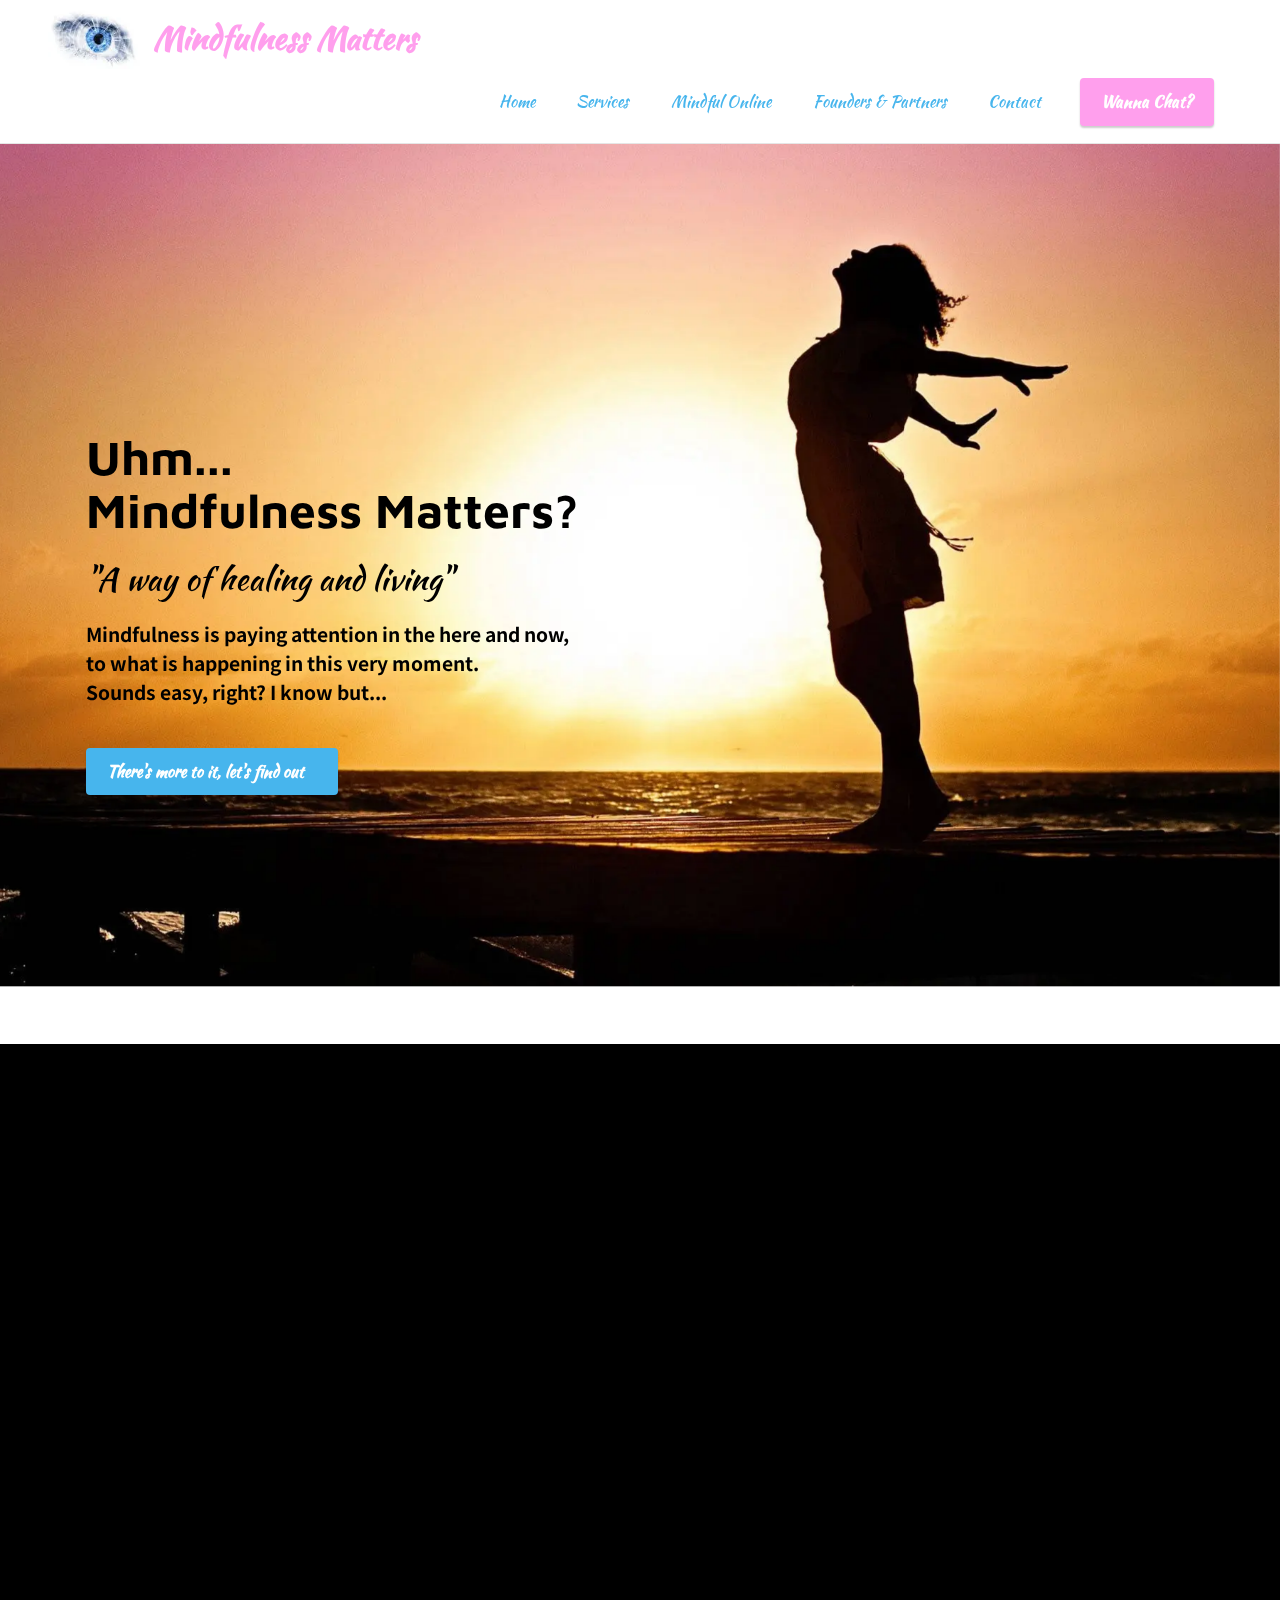
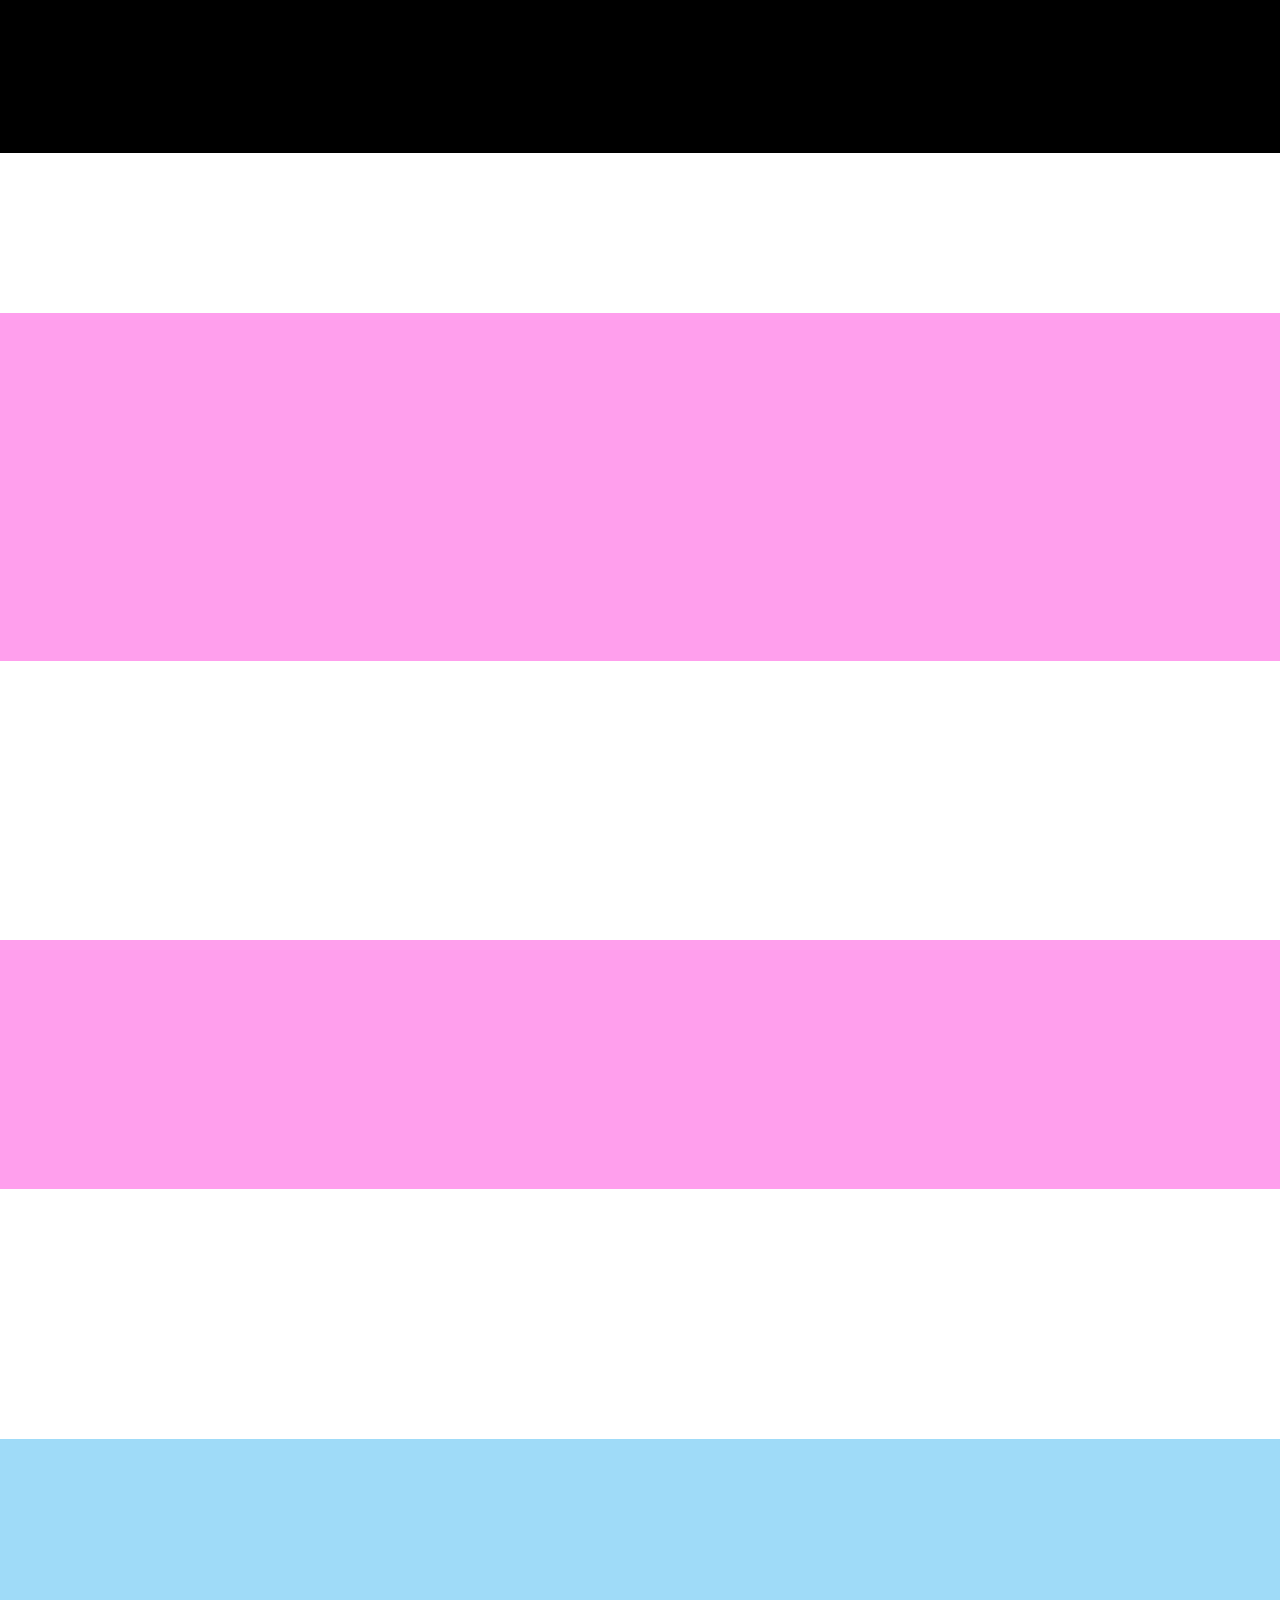
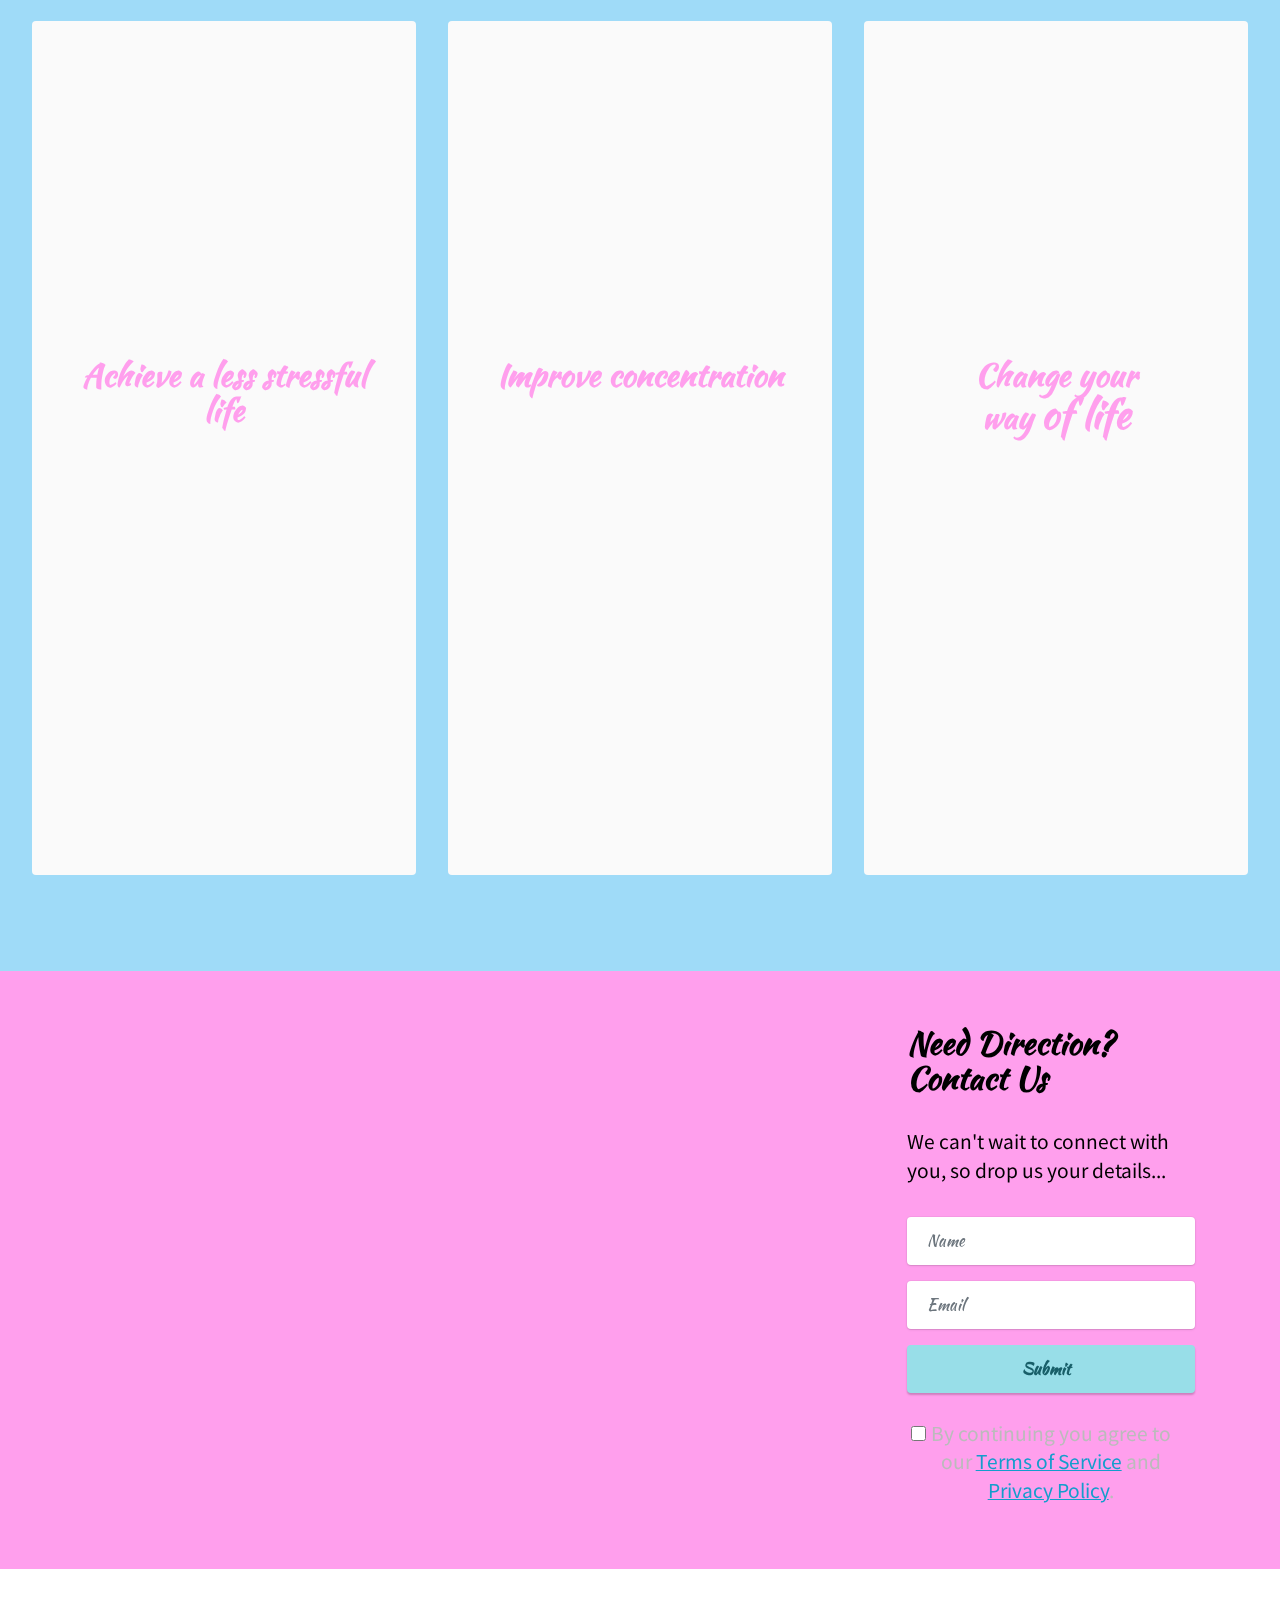
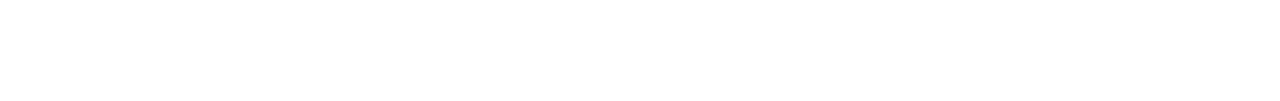
<file: index.html>
<!DOCTYPE html>
<html  >
<head>
  
  <meta charset="UTF-8">
  <meta http-equiv="X-UA-Compatible" content="IE=edge">
  
  <meta name="viewport" content="width=device-width, initial-scale=1, minimum-scale=1">
  <link rel="shortcut icon" href="assets/images/mbr-121x80.jpg" type="image/x-icon">
  <meta name="description" content="">
  
  
  <title>Home</title>
  <link rel="stylesheet" href="assets/bootstrap/css/bootstrap.min.css">
  <link rel="stylesheet" href="assets/bootstrap/css/bootstrap-grid.min.css">
  <link rel="stylesheet" href="assets/bootstrap/css/bootstrap-reboot.min.css">
  <link rel="stylesheet" href="assets/parallax/jarallax.css">
  <link rel="stylesheet" href="assets/web/assets/gdpr-plugin/gdpr-styles.css">
  <link rel="stylesheet" href="assets/animatecss/animate.css">
  <link rel="stylesheet" href="assets/dropdown/css/style.css">
  <link rel="stylesheet" href="assets/socicon/css/styles.css">
  <link rel="stylesheet" href="assets/theme/css/style.css">
  <link rel="preload" href="https://fonts.googleapis.com/css?family=Maven+Pro:400,500,600,700,800,900&display=swap" as="style" onload="this.onload=null;this.rel='stylesheet'">
  <noscript><link rel="stylesheet" href="https://fonts.googleapis.com/css?family=Maven+Pro:400,500,600,700,800,900&display=swap"></noscript>
  <link rel="preload" href="https://fonts.googleapis.com/css?family=Kaushan+Script:400&display=swap" as="style" onload="this.onload=null;this.rel='stylesheet'">
  <noscript><link rel="stylesheet" href="https://fonts.googleapis.com/css?family=Kaushan+Script:400&display=swap"></noscript>
  <link rel="preload" href="https://fonts.googleapis.com/css?family=Bebas+Neue:400&display=swap" as="style" onload="this.onload=null;this.rel='stylesheet'">
  <noscript><link rel="stylesheet" href="https://fonts.googleapis.com/css?family=Bebas+Neue:400&display=swap"></noscript>
  <link rel="preload" href="https://fonts.googleapis.com/css?family=Noto+Sans+KR:100,300,400,500,700,900&display=swap" as="style" onload="this.onload=null;this.rel='stylesheet'">
  <noscript><link rel="stylesheet" href="https://fonts.googleapis.com/css?family=Noto+Sans+KR:100,300,400,500,700,900&display=swap"></noscript>
  <link rel="preload" as="style" href="assets/mobirise/css/mbr-additional.css?v=ERszCR"><link rel="stylesheet" href="assets/mobirise/css/mbr-additional.css?v=ERszCR" type="text/css">

  
  
  
</head>
<body>
  
  <section data-bs-version="5.1" class="menu cid-s48OLK6784" once="menu" id="menu1-h">
    
    <nav class="navbar navbar-dropdown navbar-expand-lg">
        <div class="container-fluid">
            <div class="navbar-brand">
                <span class="navbar-logo">
                    <a href="index.html">
                        <img src="assets/images/mbr-121x80.webp" alt="MM" style="height: 3.8rem;">
                    </a>
                </span>
                <span class="navbar-caption-wrap"><a class="navbar-caption text-secondary display-2" href="index.html">Mindfulness Matters</a></span>
            </div>
            <button class="navbar-toggler" type="button" data-toggle="collapse" data-bs-toggle="collapse" data-target="#navbarSupportedContent" data-bs-target="#navbarSupportedContent" aria-controls="navbarNavAltMarkup" aria-expanded="false" aria-label="Toggle navigation">
                <div class="hamburger">
                    <span></span>
                    <span></span>
                    <span></span>
                    <span></span>
                </div>
            </button>
            <div class="collapse navbar-collapse" id="navbarSupportedContent">
                <ul class="navbar-nav nav-dropdown" data-app-modern-menu="true"><li class="nav-item"><a class="nav-link link text-danger text-primary display-4" href="index.html">Home</a></li>
                    <li class="nav-item"><a class="nav-link link text-danger text-primary display-4" href="services.html">Services</a></li><li class="nav-item"><a class="nav-link link text-danger text-primary display-4" href="events.html">Mindful Online</a></li><li class="nav-item"><a class="nav-link link text-danger text-primary display-4" href="foundersandpartners.html">Founders &amp; Partners</a></li><li class="nav-item"><a class="nav-link link text-danger text-primary display-4" href="contact.html">Contact</a></li></ul>
                
                <div class="navbar-buttons mbr-section-btn"><a class="btn btn-secondary display-4" href="https://wa.me/27783717394">Wanna Chat?</a></div>
            </div>
        </div>
    </nav>

</section>

<section data-bs-version="5.1" class="header1 cid-8jp4s4DBpq mbr-fullscreen mbr-parallax-background" id="design-block-8jp4s4DBpq">

    

    <div class="mbr-overlay" style="opacity: 0; background-color: rgb(255, 255, 255);">
    </div>

    <div class="container">
        <div class="row">
            <div class="col-lg-6">
                <h1 class="mt-5 mbr-section-title mbr-bold pb-3 mbr-fonts-style display-1">Uhm...<br>Mindfulness Matters?</h1>
                <h3 class="mbr-section-subtitle mbr-light pb-3 mbr-fonts-style display-2">"A way of healing and living"</h3>
                <p class="mbr-text pb-3 mbr-fonts-style display-7"><strong>Mindfulness is paying attention in the here and now,<br>to what is happening in this very moment.<br>Sounds easy, right? I know but...</strong></p>
                <div class="mbr-section-btn"><a class="btn btn-md btn-danger display-4" href="index.html#Think"><span class="material material-directions-run mbr-iconfont mbr-iconfont-btn" style="color: rgb(0, 0, 0);"></span>There's more to it, let's find out</a></div>
            </div>
        </div>
    </div>


</section>

<section data-bs-version="5.1" class="gallery3 cid-sPN42TAT67" id="gallery3-35">
    
    
    <div class="container-fluid">
        <div class="mbr-section-head">
            <h4 class="mbr-section-title mbr-fonts-style align-center mb-0 display-2"><strong>Powerful Mindfulness Quotes:&nbsp;</strong></h4>
            <h5 class="mbr-section-subtitle mbr-fonts-style align-center mb-0 mt-2 display-5">Your Dose of Inspiration</h5>
        </div>
        <div class="row mt-4">
            <div class="item features-image сol-12 col-md-6 col-lg-3">
                <div class="item-wrapper">
                    <div class="item-img">
                        <img src="assets/images/mbr-2-595x397.webp" alt="">
                    </div>
                    <div class="item-content">
                        <h5 class="item-title mbr-fonts-style display-7"><strong>Romans 12:2 NIV</strong></h5>
                        
                        <p class="mbr-text mbr-fonts-style mt-3 display-7"><em>"Do not conform to the pattern of this world but be transformed by the renewing of your mind. Then you will be able to test and approve what God’s will is—his good, pleasing and perfect will."</em><br></p>
                    </div>
                    
                </div>
            </div>
            <div class="item features-image сol-12 col-md-6 col-lg-3">
                <div class="item-wrapper">
                    <div class="item-img">
                        <img src="assets/images/mbr-595x396.webp" alt="">
                    </div>
                    <div class="item-content">
                        <h5 class="item-title mbr-fonts-style display-7"><strong>Jack Kornfield</strong></h5>
                        
                        <p class="mbr-text mbr-fonts-style mt-3 display-7"><em>"When we get too caught up in the busyness of the world, we lose connection with one another – and ourselves."</em><br></p>
                    </div>
                    
                </div>
            </div>
            <div class="item features-image сol-12 col-md-6 col-lg-3">
                <div class="item-wrapper">
                    <div class="item-img">
                        <img src="assets/images/mbr-595x397.webp" alt="">
                    </div>
                    <div class="item-content">
                        <h5 class="item-title mbr-fonts-style display-7"><strong>Deuteronomy 30:19</strong></h5>
                        
                        <p class="mbr-text mbr-fonts-style mt-3 display-7">“I have set before you life and death, blessings and cursing; therefore, choose life, that both you and your descendants may live”<br></p>
                    </div>
                    
                </div>
            </div>
            <div class="item features-image сol-12 col-md-6 col-lg-3">
                <div class="item-wrapper">
                    <div class="item-img">
                        <img src="assets/images/mbr-1-595x397.webp" alt="" title="">
                    </div>
                    <div class="item-content">
                        <h5 class="item-title mbr-fonts-style display-7"><strong>2 Timothy 1:7</strong></h5>
                        
                        <p class="mbr-text mbr-fonts-style mt-3 display-7">“God has not given us a spirit of fear, but of power and of love and of a sound mind”<br></p>
                    </div>
                    
                </div>
            </div>
        </div>
    </div>
</section>

<section data-bs-version="5.1" class="content1 cid-s48vaXqeL6" id="Think">
    
    <div class="container-fluid">
        <div class="row justify-content-center">
            <div class="title col-12 col-md-10">
                <h3 class="mbr-section-title mbr-fonts-style align-center mb-4 display-2">Think about it...</h3>
                <h4 class="mbr-section-subtitle align-center mbr-fonts-style mb-4 display-7">How many times is our attention completely taken somewhere else by our thoughts?</h4>
                
            </div>
        </div>
    </div>
</section>

<section data-bs-version="5.1" class="content1 cid-sPLZ2DkBf5" id="content1-p">
    
    <div class="container-fluid">
        <div class="row justify-content-center">
            <div class="title col-12 col-md-9">
                <h3 class="mbr-section-title mbr-fonts-style align-center mb-4 display-2">But not too much...</h3>
                <h4 class="mbr-section-subtitle align-center mbr-fonts-style mb-4 display-7">Although it is hard to deny that thinking is often very handy,<div>we make plans and solve difficult problems – but at the same time,&nbsp;<span style="font-size: 1rem;">it’s often the cause of many of our problems.</span></div><br><div>Our minds get easily lost in endless thinking (worrying and rumination).
</div><div><br></div><div>Our thoughts create emotions and feelings like fear and sadness.</div></h4>
                
            </div>
        </div>
    </div>
</section>

<section data-bs-version="5.1" class="content1 cid-sPLZ3kmiHi" id="content1-q">
    
    <div class="container-fluid">
        <div class="row justify-content-center">
            <div class="title col-12 col-md-10">
                <h3 class="mbr-section-title mbr-fonts-style align-center mb-4 display-2">Seriously, don't overthink it.</h3>
                <h4 class="mbr-section-subtitle align-center mbr-fonts-style mb-4 display-7"><div>We lie awake at night because we worry about what might happen tomorrow. We can’t stop thinking of that mistake we made last week.
</div><div>In our minds, we are constantly busy with the things that need to be completed.
</div><div>These are only a few examples of how our minds can make life difficult.</div><div>
</div><div>
</div></h4>
                
            </div>
        </div>
    </div>
</section>

<section data-bs-version="5.1" class="content1 cid-sPLZ41dnQk" id="content1-r">
    
    <div class="container-fluid">
        <div class="row justify-content-center">
            <div class="title col-12 col-md-8">
                <h3 class="mbr-section-title mbr-fonts-style align-center mb-4 display-2">Benefits of Mindfulness?</h3>
                <h4 class="mbr-section-subtitle align-center mbr-fonts-style mb-4 display-7">Mindfulness teaches us how to deal with these problematic thoughts by using the focus of our attention in the here and now. It helps us create a different relationship with our thoughts, feelings and emotions.</h4>
                
            </div>
        </div>
    </div>
</section>

<section data-bs-version="5.1" class="content1 cid-sPLZwtth87" id="content1-s">
    
    <div class="container-fluid">
        <div class="row justify-content-center">
            <div class="title col-12 col-md-10">
                <h3 class="mbr-section-title mbr-fonts-style align-center mb-4 display-2">What exactly is Mindfulness?</h3>
                <h4 class="mbr-section-subtitle align-center mbr-fonts-style mb-4 display-7">Mindfulness forms an important part of Dialectical Behaviour Therapy (DBT), a very successful form of therapy, helping people to find some space in their thought processes, and emotions, so that they are not a slave to rumination and uncontrolled emotional reactions.</h4>
                
            </div>
        </div>
    </div>
</section>

<section data-bs-version="5.1" class="content3 cid-sPfQh1m6G2" id="content3-l">
    
    
    <div class="container-fluid">
        <div class="mbr-section-head">
            <h4 class="mbr-section-title mbr-fonts-style align-center mb-0 display-2"><strong>How can i assist you with Mindfulness matters?</strong></h4>
            <h5 class="mbr-section-subtitle mbr-fonts-style align-center mb-0 mt-2 display-5">My wealth of expertise, training AND knowledge will empower you to:</h5>
        </div>
        <div class="row mt-4">
            <div class="item features-image сol-12 col-md-6 col-lg-4">
                <div class="item-wrapper">
                    <div class="item-img">
                        <img src="assets/images/product5.webp" alt="" title="">
                    </div>
                    <div class="item-content">
                        
                        <h6 class="item-subtitle mbr-fonts-style mt-1 display-2"><strong>Achieve a less stressful life</strong></h6>
                        <p class="mbr-text mbr-fonts-style mt-3 display-7">There are many ways to combat stress in our lives, some work, but many do not. <br><br>By practicing Mindfulness you can learn to quiet your mind.<br><br> Focus, and let stress be something you learn to adapt to and to better manage, so that it does not derail you or cause you to become ill.</p>
                    </div>
                    
                </div>
            </div>
            <div class="item features-image сol-12 col-md-6 col-lg-4">
                <div class="item-wrapper">
                    <div class="item-img">
                        <img src="assets/images/mbr-696x431.webp" alt="" title="">
                    </div>
                    <div class="item-content">
                        
                        <h6 class="item-subtitle mbr-fonts-style mt-1 display-2"><strong>Improve concentration</strong></h6>
                        <p class="mbr-text mbr-fonts-style mt-3 display-7">We learn many things at school, university and work, but nobody ever teaches us how to concentrate. <br><br>By using Mindfulness techniques, research has shown that anyone can improve their concentration levels.<br>
                        </p>
                    </div>
                    
                </div>
            </div>
            <div class="item features-image сol-12 col-md-6 col-lg-4">
                <div class="item-wrapper">
                    <div class="item-img">
                        <img src="assets/images/mbr-696x463.webp" alt="" title="">
                    </div>
                    <div class="item-content">
                        
                        <h6 class="item-subtitle mbr-fonts-style mt-1 display-2"><strong>Change your</strong><br><strong>way&nbsp;</strong><strong style="font-size: 2.5rem;">of life</strong></h6>
                        <p class="mbr-text mbr-fonts-style mt-3 display-7">By incorporating Mindfulness practices into your daily life, you can feel free of the restraints of everyday stressors. <br><br>The practice of Mindfulness is a daily routine, which helps your mind to declutter, to cease rumination and torturous thoughts. <br><br>This allows you to live a new, less stressful and better managed lifestyle.</p>
                    </div>
                    
                </div>
            </div>

        </div>
    </div>
</section>

<section data-bs-version="5.1" class="form3 cid-utQf9capOY" id="form3-3b">

    

    

    <div class="container-fluid">
        <div class="row justify-content-center">
            <div class="col-lg-7 col-12">
                <div class="image-wrapper">
                    <img class="w-100" src="assets/images/mbr-1474x1102.webp" alt="Need Direction">
                </div>
            </div>
            <div class="col-lg-3 offset-lg-1 mbr-form" data-form-type="formoid">
                <form action="https://mobirise.eu/" method="POST" class="mbr-form form-with-styler" data-form-title="Form Name"><input type="hidden" name="email" data-form-email="true" value="vU9UoOrxoYeffuMZ3BXfF2dMgyUlMHvNUeBNV3n4IXzb/hsKziAYuD4mHmY/4n8aWrQFtlyqaz0+OucnjI45f1cvEjkQTrXv2twsWWEfLsdJO+WPAv5cK4Oh4HsDwk7q">
                    <div class="row">
                        <div hidden="hidden" data-form-alert="" class="alert alert-success col-12">Thanks for reaching out to us!</div>
                        <div hidden="hidden" data-form-alert-danger="" class="alert alert-danger col-12">Oops...! some
                            problem!</div>
                    </div>
                    <div class="dragArea row">
                        <div class="col-lg-12 col-md-12 col-sm-12">
                            <h1 class="mbr-section-title mb-4 display-2">
                                <strong>Need Direction? Contact Us</strong>
                            </h1>
                        </div>
                        <div class="col-lg-12 col-md-12 col-sm-12">
                            <p class="mbr-text mbr-fonts-style mb-4 display-7">We can't wait to connect with you, so drop us your details...</p>
                        </div>
                        <div data-for="name" class="col-lg-12 col-md col-sm-12 form-group mb-3">
                            <input type="text" name="name" placeholder="Name" data-form-field="name" class="form-control" value="" id="name-form3-3b">
                        </div>
                        <div class="col-lg-12 col-md col-sm-12 form-group mb-3" data-for="email">
                            <input type="email" name="email" placeholder="Email" data-form-field="email" class="form-control" value="" id="email-form3-3b">
                        </div>
                        <div class="col-md-auto col-12 mbr-section-btn"><button type="submit" class="btn btn-warning display-4"><span class="material material-mail-outline mbr-iconfont mbr-iconfont-btn"></span>Submit</button></div>
                    </div>
                <span class="gdpr-block">
<label>
<span class="textGDPR display-7" style="color: #bbbbbb"><input type="checkbox" name="gdpr" id="gdpr-form3-3b" required="">By continuing you agree to our <a style="color: #149dcc; text-decoration: underline;" href="terms.html">Terms of Service</a> and <a style="color: #149dcc; text-decoration: underline;" href="policy.html">Privacy Policy</a>.</span>
</label>
</span></form>
            </div>
            <div class="offset-lg-1"></div>
        </div>
    </div>
</section>

<section once="footers" class="cid-sPfZsouTOg" id="fixedfooter-31">

    

    

    <div class="container">
        <div class="media-container-row align-center mbr-white">
            <div class="col-12">
                <p class="mbr-text mb-0 mbr-fonts-style display-4"><a href="privacypolicy.html#privacypolicy" class="text-black" target="_blank">Click here to view our Privacy Policy</a><br><br>@ Copyright 2021 - <a href="index.html" class="text-primary">Mindfulness Matters SA</a>&nbsp; - All Rights Reserved<br>
                </p>
            </div>
        </div>
    </div>
<script src="assets/bootstrap/js/bootstrap.bundle.min.js"></script>  <script src="assets/parallax/jarallax.js"></script>  <script src="assets/smoothscroll/smooth-scroll.js"></script>  <script src="assets/ytplayer/index.js"></script>  <script src="assets/dropdown/js/navbar-dropdown.js"></script>  <script src="assets/theme/js/script.js"></script>  <script src="assets/formoid/formoid.min.js"></script>  
  
  
 <div id="scrollToTop" class="scrollToTop mbr-arrow-up"><a style="text-align: center;"><i class="mbr-arrow-up-icon mbr-arrow-up-icon-cm cm-icon cm-icon-smallarrow-up"></i></a></div>
    <input name="animation" type="hidden">
  </body>
</html>
</file>
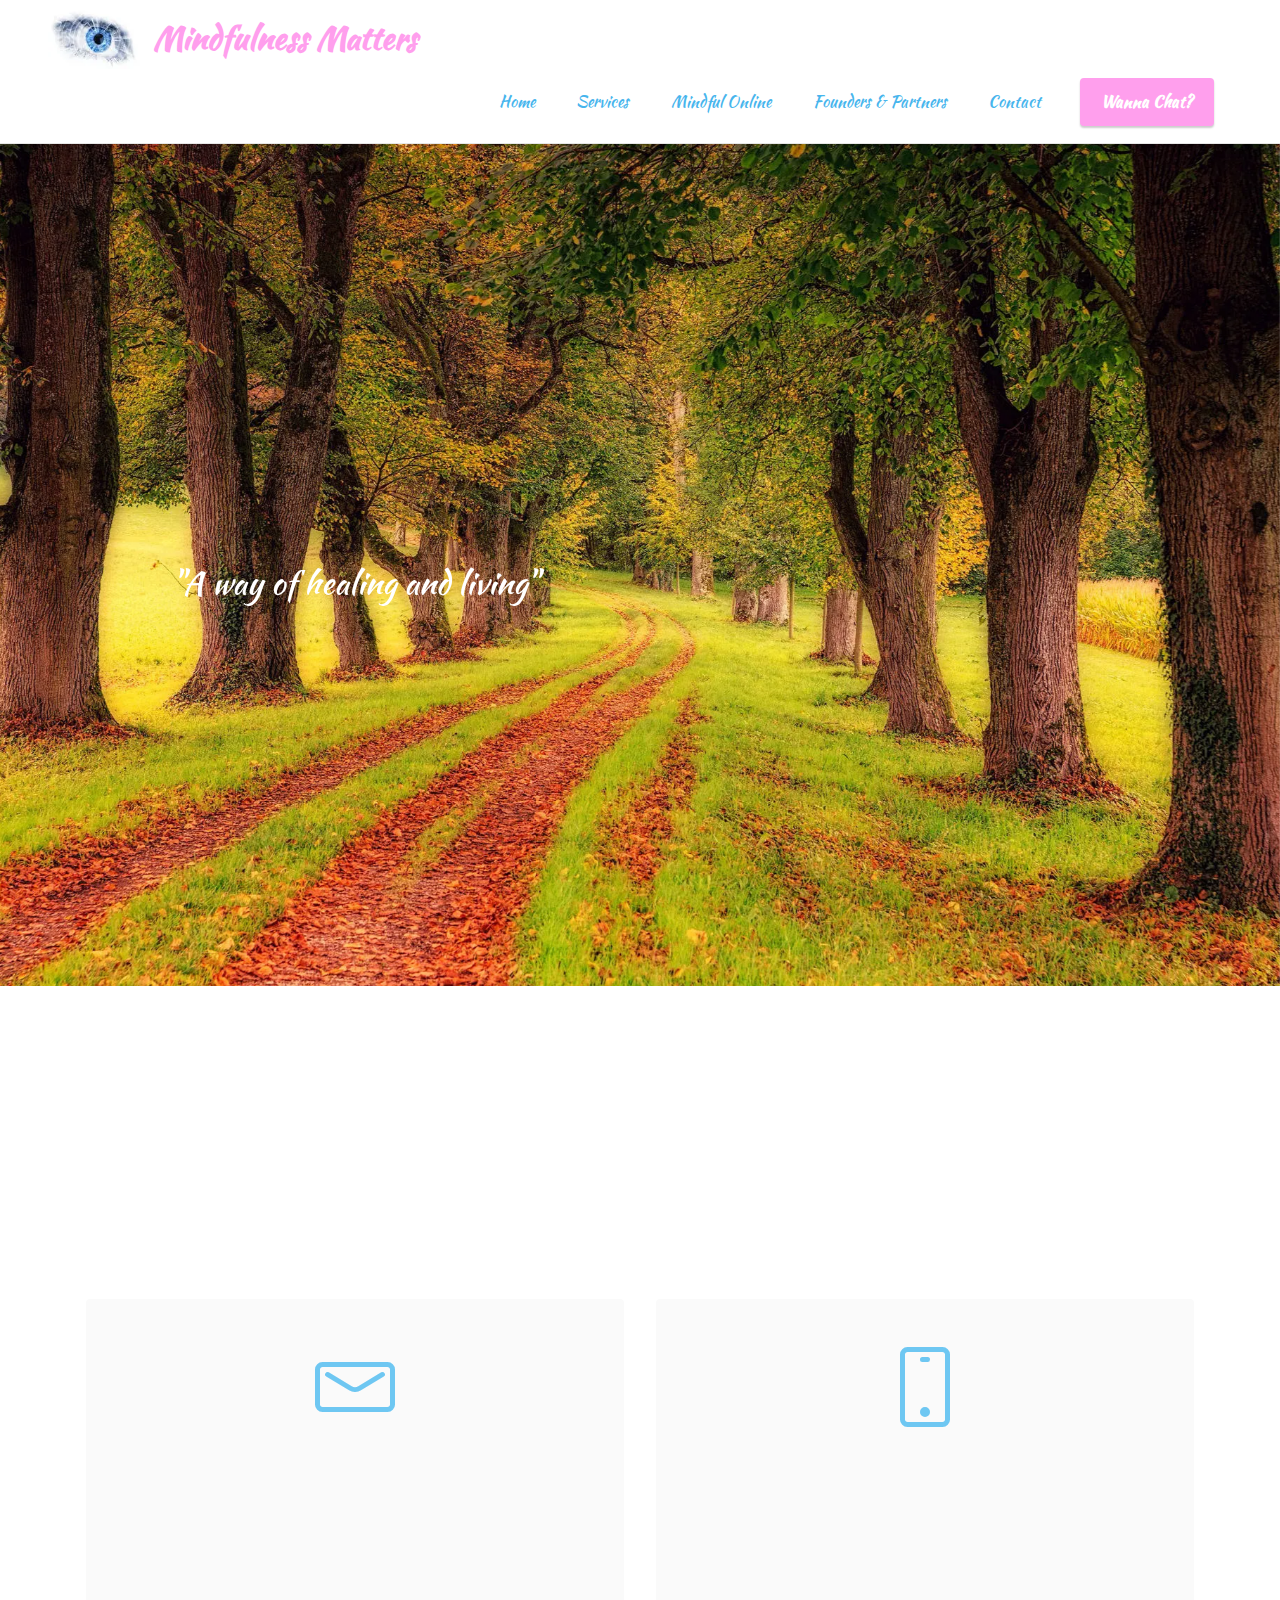
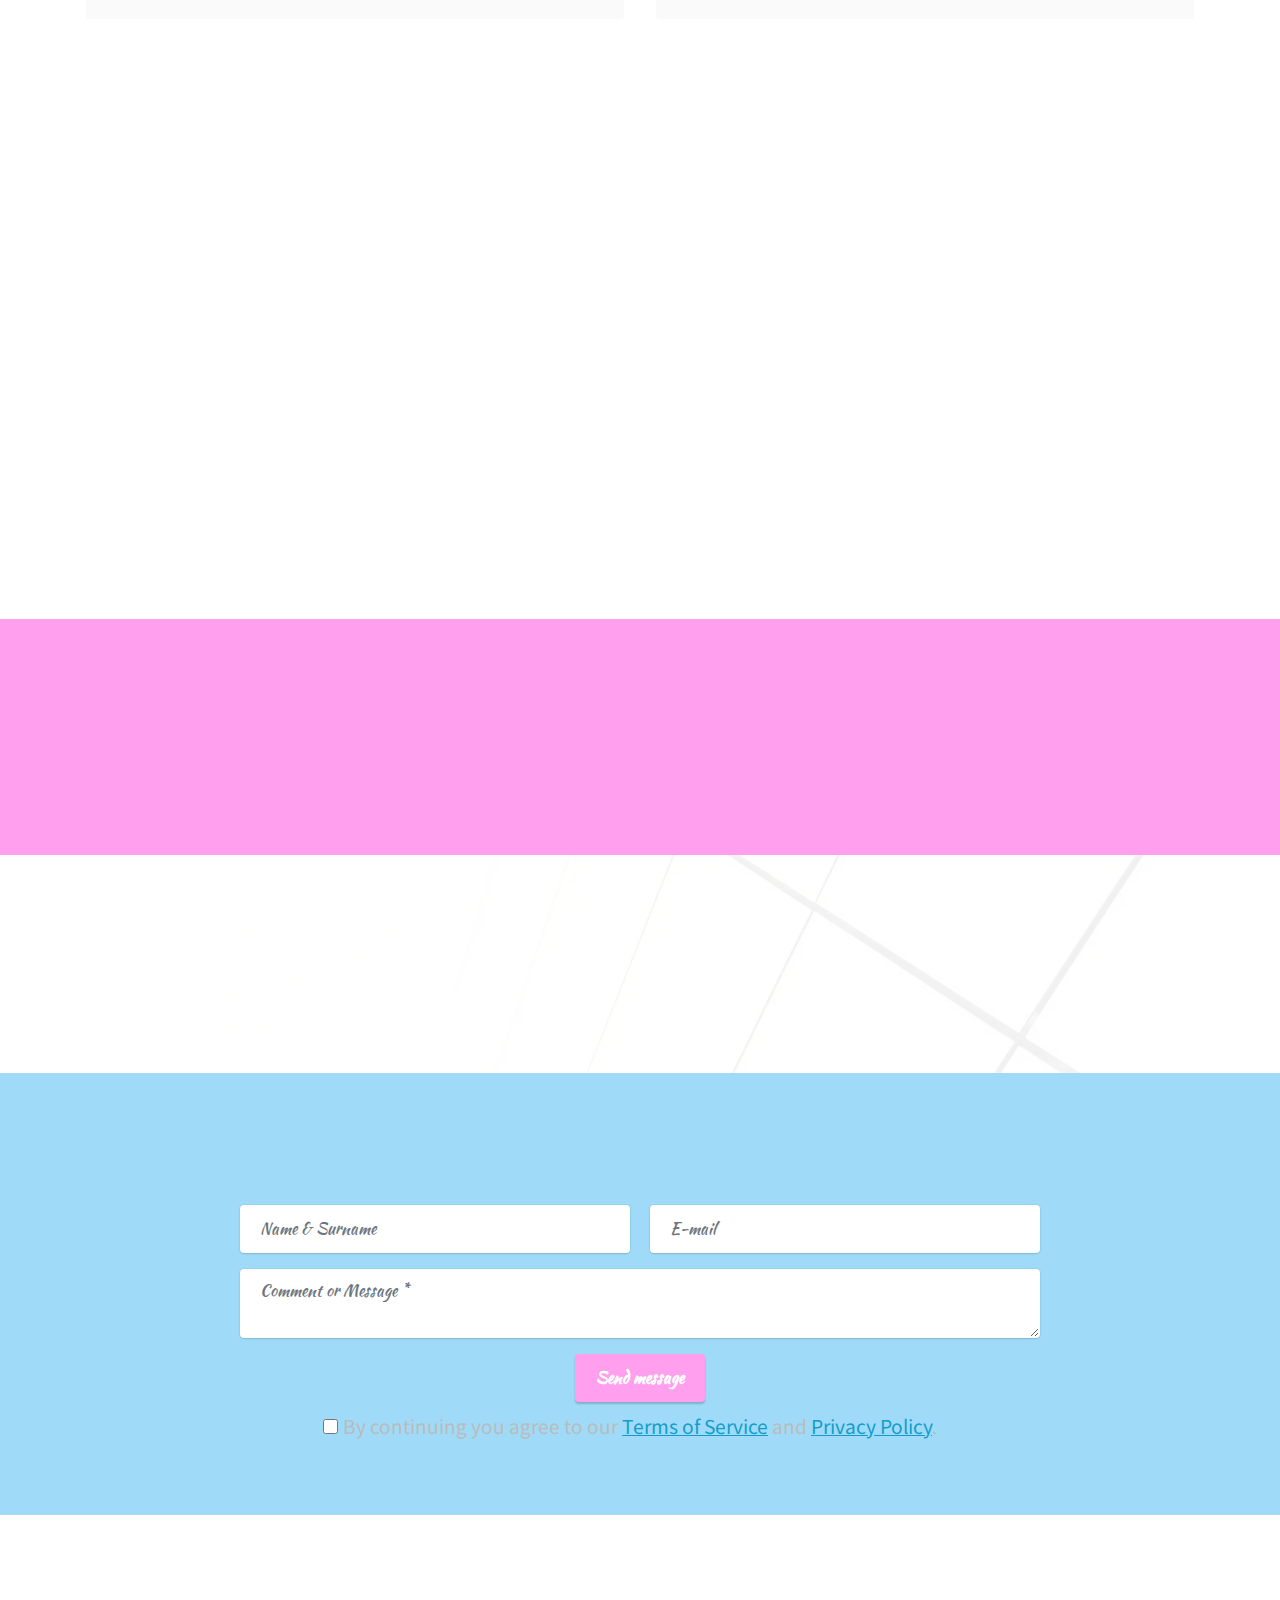
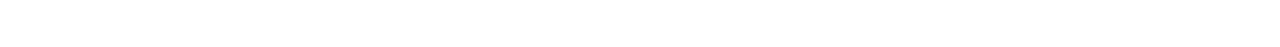
<file: contact.html>
<!DOCTYPE html>
<html  >
<head>
  
  <meta charset="UTF-8">
  <meta http-equiv="X-UA-Compatible" content="IE=edge">
  
  <meta name="viewport" content="width=device-width, initial-scale=1, minimum-scale=1">
  <link rel="shortcut icon" href="assets/images/mbr-121x80.jpg" type="image/x-icon">
  <meta name="description" content="">
  
  
  <title>Contact</title>
  <link rel="stylesheet" href="assets/web/assets/mobirise-icons2/mobirise2.css">
  <link rel="stylesheet" href="assets/web/assets/mobirise-icons-bold/mobirise-icons-bold.css">
  <link rel="stylesheet" href="assets/bootstrap/css/bootstrap.min.css">
  <link rel="stylesheet" href="assets/bootstrap/css/bootstrap-grid.min.css">
  <link rel="stylesheet" href="assets/bootstrap/css/bootstrap-reboot.min.css">
  <link rel="stylesheet" href="assets/parallax/jarallax.css">
  <link rel="stylesheet" href="assets/web/assets/gdpr-plugin/gdpr-styles.css">
  <link rel="stylesheet" href="assets/animatecss/animate.css">
  <link rel="stylesheet" href="assets/dropdown/css/style.css">
  <link rel="stylesheet" href="assets/socicon/css/styles.css">
  <link rel="stylesheet" href="assets/theme/css/style.css">
  <link rel="preload" href="https://fonts.googleapis.com/css?family=Maven+Pro:400,500,600,700,800,900&display=swap" as="style" onload="this.onload=null;this.rel='stylesheet'">
  <noscript><link rel="stylesheet" href="https://fonts.googleapis.com/css?family=Maven+Pro:400,500,600,700,800,900&display=swap"></noscript>
  <link rel="preload" href="https://fonts.googleapis.com/css?family=Kaushan+Script:400&display=swap" as="style" onload="this.onload=null;this.rel='stylesheet'">
  <noscript><link rel="stylesheet" href="https://fonts.googleapis.com/css?family=Kaushan+Script:400&display=swap"></noscript>
  <link rel="preload" href="https://fonts.googleapis.com/css?family=Bebas+Neue:400&display=swap" as="style" onload="this.onload=null;this.rel='stylesheet'">
  <noscript><link rel="stylesheet" href="https://fonts.googleapis.com/css?family=Bebas+Neue:400&display=swap"></noscript>
  <link rel="preload" href="https://fonts.googleapis.com/css?family=Noto+Sans+KR:100,300,400,500,700,900&display=swap" as="style" onload="this.onload=null;this.rel='stylesheet'">
  <noscript><link rel="stylesheet" href="https://fonts.googleapis.com/css?family=Noto+Sans+KR:100,300,400,500,700,900&display=swap"></noscript>
  <link rel="preload" as="style" href="assets/mobirise/css/mbr-additional.css?v=itL4mT"><link rel="stylesheet" href="assets/mobirise/css/mbr-additional.css?v=itL4mT" type="text/css">

  
  
  
</head>
<body>
  
  <section data-bs-version="5.1" class="menu cid-sPMdE0UU9s" once="menu" id="menu1-2o">
    
    <nav class="navbar navbar-dropdown navbar-expand-lg">
        <div class="container-fluid">
            <div class="navbar-brand">
                <span class="navbar-logo">
                    <a href="index.html">
                        <img src="assets/images/mbr-121x80.webp" alt="MM" style="height: 3.8rem;">
                    </a>
                </span>
                <span class="navbar-caption-wrap"><a class="navbar-caption text-secondary display-2" href="index.html">Mindfulness Matters</a></span>
            </div>
            <button class="navbar-toggler" type="button" data-toggle="collapse" data-bs-toggle="collapse" data-target="#navbarSupportedContent" data-bs-target="#navbarSupportedContent" aria-controls="navbarNavAltMarkup" aria-expanded="false" aria-label="Toggle navigation">
                <div class="hamburger">
                    <span></span>
                    <span></span>
                    <span></span>
                    <span></span>
                </div>
            </button>
            <div class="collapse navbar-collapse" id="navbarSupportedContent">
                <ul class="navbar-nav nav-dropdown" data-app-modern-menu="true"><li class="nav-item"><a class="nav-link link text-danger text-primary display-4" href="index.html">Home</a></li>
                    <li class="nav-item"><a class="nav-link link text-danger text-primary display-4" href="services.html">Services</a></li><li class="nav-item"><a class="nav-link link text-danger text-primary display-4" href="events.html">Mindful Online</a></li><li class="nav-item"><a class="nav-link link text-danger text-primary display-4" href="foundersandpartners.html">Founders &amp; Partners</a></li><li class="nav-item"><a class="nav-link link text-danger text-primary display-4" href="contact.html">Contact</a></li></ul>
                
                <div class="navbar-buttons mbr-section-btn"><a class="btn btn-secondary display-4" href="https://wa.me/27783717394">Wanna Chat?</a></div>
            </div>
        </div>
    </nav>

</section>

<section data-bs-version="5.1" class="header1 cid-sPMdDXAw6D mbr-fullscreen mbr-parallax-background" id="design-block-2h">

    

    

    <div class="container">
        <div class="row">
            <div class="col-lg-6">
                
                <h3 class="mbr-section-subtitle mbr-light pb-3 mbr-fonts-style display-2">"A way of healing and living"</h3>
                
                
            </div>
        </div>
    </div>


</section>

<section data-bs-version="5.1" class="contacts1 cid-utQEx54J8u" id="contacts1-3g">

    

    
    
    <div class="container">
        <div class="mbr-section-head">
            <h3 class="mbr-section-title mbr-fonts-style align-center mb-0 display-2"><strong>CONTACT US!<br></strong><br>Michelle K. Townsend (BPsych Hons)</h3>
            <h4 class="mbr-section-subtitle mbr-fonts-style align-center mb-0 mt-2 display-7"><em>(Certified Mindfulness Trainer, Practitioner, Coach and Specialist Counsellor)</em></h4>
        </div>
        <div class="row justify-content-center mt-4">
            <div class="card col-12 col-lg-6">
                <div class="card-wrapper">
                    <div class="card-box align-center">
                        <div class="image-wrapper">
                            <span class="mbr-iconfont mbrib-letter" style="color: rgb(110, 199, 242); fill: rgb(110, 199, 242);"></span>
                        </div>
                        <h4 class="card-title mbr-fonts-style mb-2 display-2">
                            <strong>Email</strong>
                        </h4>
                        <p class="mbr-text mbr-fonts-style mb-2 display-4">
                            We will reply as soon as possible</p>
                        <h5 class="link mbr-fonts-style display-7"><a href="mailto:michelle@mindfulnessmatters.co.za" class="text-primary">Send us an
                                email</a>
                        </h5>
                    </div>
                </div>
            </div>
            <div class="card col-12 col-lg-6">
                <div class="card-wrapper">
                    <div class="card-box align-center">
                        <div class="image-wrapper">
                            <span class="mbr-iconfont mbrib-mobile2" style="color: rgb(110, 199, 242); fill: rgb(110, 199, 242);"></span>
                        </div>
                        <h4 class="card-title mbr-fonts-style align-center mb-2 display-2">
                            <strong>Phone</strong>
                        </h4>
                        <p class="mbr-text mbr-fonts-style mb-2 display-4">
                            Mon - Fri 09:00 - 18:00</p>
                        <h5 class="link mbr-black mbr-fonts-style display-7">
                            <a href="tel:+2783717394" class="text-danger text-primary">Call: 0783717394</a>
                        </h5>
                    </div>
                </div>
            </div>
        </div>
    </div>
</section>

<section data-bs-version="5.1" class="map2 cid-utQDhoYdi5" id="map2-3f">
    

    
    
    <div>
        <div class="mbr-section-head mb-4">
            <h3 class="mbr-section-title mbr-fonts-style align-center mb-0 display-2">
                <strong>Our Address:</strong></h3>
            <h4 class="mbr-section-subtitle mbr-fonts-style align-center mb-0 mt-2 display-7">21 Woodlands Drive, Woodmead, Country Club Estate, Block B, Ground Floor, Building No 2, Johannesburg, 2052</h4>
        </div>
        <div class="google-map"><iframe frameborder="0" style="border:0" src="https://www.google.com/maps/embed?pb=!1m18!1m12!1m3!1d57347.61301391893!2d28.046586048410973!3d-26.058875558060976!2m3!1f0!2f0!3f0!3m2!1i1024!2i768!4f13.1!3m3!1m2!1s0x1e9573e52e944fd3%3A0x9628d166d377b739!2sCountry%20Club%20Estate%20Woodmead!5e0!3m2!1sen!2sza!4v1731351732260!5m2!1sen!2sza" allowfullscreen=""></iframe></div>
    </div>
</section>

<section data-bs-version="5.1" class="contacts4 cid-sPMqrB5VNi" id="contacts4-2u">

    

    

    <div class="container">
        <div class="row align-items-center justify-content-center">
            <div class="text-content col-12 col-md-6">
                <h2 class="mbr-section-title mbr-fonts-style display-2">
                    Follow <strong>Us...</strong></h2>
                <p class="mbr-text mbr-fonts-style display-7">No matter your preference, we are available on all major communication channels.</p>
            </div>
            <div class="icons d-flex align-items-center col-12 col-md-6 justify-content-end mt-md-0 mt-2 flex-wrap">
                <a href="contact.html" target="_blank">
                    <span class="mbr-iconfont mbr-iconfont-social socicon-twitter socicon" style="color: rgb(159, 219, 248); fill: rgb(159, 219, 248);"></span>
                </a>
                <a href="contact.html" target="_blank">
                    <span class="mbr-iconfont mbr-iconfont-social socicon-facebook socicon" style="color: rgb(159, 219, 248); fill: rgb(159, 219, 248);"></span>
                </a>
                <a href="contact.html" target="_blank">
                    <span class="mbr-iconfont mbr-iconfont-social socicon-youtube socicon" style="color: rgb(159, 219, 248); fill: rgb(159, 219, 248);"></span>
                </a>
                <a href="contact.html" target="_blank">
                    <span class="mbr-iconfont mbr-iconfont-social socicon-instagram socicon" style="color: rgb(159, 219, 248); fill: rgb(159, 219, 248);"></span>
                </a>
                <a href="https://wa.me/ 0846934726">
                    <span class="mbr-iconfont mbr-iconfont-social socicon-whatsapp socicon" style="color: rgb(159, 219, 248); fill: rgb(159, 219, 248);"></span>
                </a>
                
                
                
                
                
            </div>
        </div>
    </div>
    
</section>

<section data-bs-version="5.1" class="social1 cid-sPMtUVskIh" id="share1-2v">
    
    
    <div class="mbr-overlay" style="opacity: 0.8; background-color: rgb(255, 255, 255);">
    </div>

    <div class="container">
        <div class="media-container-row">
            <div class="col-12">
                <h3 class="mbr-section-title mb-3 align-center mbr-fonts-style display-2">
                    <strong>Share this Page!</strong>
                </h3>
                <div>
                    <div class="mbr-social-likes align-center">
                        <span class="btn btn-social socicon-bg-facebook facebook m-2">
                            <i class="socicon socicon-facebook"></i>
                        </span>
                        <span class="btn btn-social twitter socicon-bg-twitter m-2">
                            <i class="socicon socicon-twitter"></i>
                        </span>
                        
                        
                        <span class="btn btn-social pinterest socicon-bg-pinterest m-2">
                            <i class="socicon socicon-pinterest"></i>
                        </span>
                        <span class="btn btn-social mailru socicon-bg-mail m-2">
                            <i class="socicon socicon-mail"></i>
                        </span>
                    </div>
                </div>
            </div>
        </div>
    </div>
</section>

<section data-bs-version="5.1" class="form5 cid-sPMdDZYI6s" id="form5-2m">
    
    
    <div class="container-fluid">
        <div class="mbr-section-head">
            <h3 class="mbr-section-title mbr-fonts-style align-center mb-0 display-2"><strong>Drop us a mail instead...</strong><strong><br></strong></h3>
            
        </div>
        <div class="row justify-content-center mt-4">
            <div class="col-lg-8 mx-auto mbr-form" data-form-type="formoid">
                <form action="https://mobirise.eu/" method="POST" class="mbr-form form-with-styler" data-form-title="Form Name"><input type="hidden" name="email" data-form-email="true" value="CeG5gVoKMmKAcA657h9F2yrnystCqUHShe01GSdVX5o/Zp6CwqwkwYbvzVHTZXAWhZC6aFqsGMl4qPANzDMjPGSY4aD6K6mZ9btO2M1dJKtAOlKXrFpTrmRs8kWV2bjd">
                    <div class="row">
                        <div hidden="hidden" data-form-alert="" class="alert alert-success col-12">Thanks for reaching out to us!</div>
                        <div hidden="hidden" data-form-alert-danger="" class="alert alert-danger col-12">Oops...! some
                            problem!</div>
                    </div>
                    <div class="dragArea row">
                        <div class="col-md col-sm-12 form-group mb-3" data-for="name">
                            <input type="text" name="name" placeholder="Name &amp; Surname" data-form-field="name" class="form-control" value="" id="name-form5-2m">
                        </div>
                        <div class="col-md col-sm-12 form-group mb-3" data-for="email">
                            <input type="email" name="email" placeholder="E-mail" data-form-field="email" class="form-control" value="" id="email-form5-2m">
                        </div>
                        
                        <div class="col-12 form-group mb-3" data-for="textarea">
                            <textarea name="textarea" placeholder="Comment or Message *" data-form-field="textarea" class="form-control" id="textarea-form5-2m"></textarea>
                        </div>
                        <div class="col-lg-12 col-md-12 col-sm-12 align-center mbr-section-btn"><button type="submit" class="btn btn-secondary display-4">Send message</button></div>
                    </div>
                <span class="gdpr-block">
<label>
<span class="textGDPR display-7" style="color: #bbbbbb"><input type="checkbox" name="gdpr" id="gdpr-form5-2m" required="">By continuing you agree to our <a style="color: #149dcc; text-decoration: underline;" href="terms.html">Terms of Service</a> and <a style="color: #149dcc; text-decoration: underline;" href="policy.html">Privacy Policy</a>.</span>
</label>
</span></form>
            </div>
        </div>
    </div>
</section>

<section once="footers" class="cid-sPfZsouTOg" id="fixedfooter-31">

    

    

    <div class="container">
        <div class="media-container-row align-center mbr-white">
            <div class="col-12">
                <p class="mbr-text mb-0 mbr-fonts-style display-4"><a href="privacypolicy.html#privacypolicy" class="text-black" target="_blank">Click here to view our Privacy Policy</a><br><br>@ Copyright 2021 - <a href="index.html" class="text-primary">Mindfulness Matters SA</a>&nbsp; - All Rights Reserved<br>
                </p>
            </div>
        </div>
    </div>
<script src="assets/bootstrap/js/bootstrap.bundle.min.js"></script>  <script src="assets/parallax/jarallax.js"></script>  <script src="assets/smoothscroll/smooth-scroll.js"></script>  <script src="assets/ytplayer/index.js"></script>  <script src="assets/dropdown/js/navbar-dropdown.js"></script>  <script src="assets/sociallikes/social-likes.js"></script>  <script src="assets/theme/js/script.js"></script>  <script src="assets/formoid/formoid.min.js"></script>  
  
  
 <div id="scrollToTop" class="scrollToTop mbr-arrow-up"><a style="text-align: center;"><i class="mbr-arrow-up-icon mbr-arrow-up-icon-cm cm-icon cm-icon-smallarrow-up"></i></a></div>
    <input name="animation" type="hidden">
  </body>
</html>
</file>
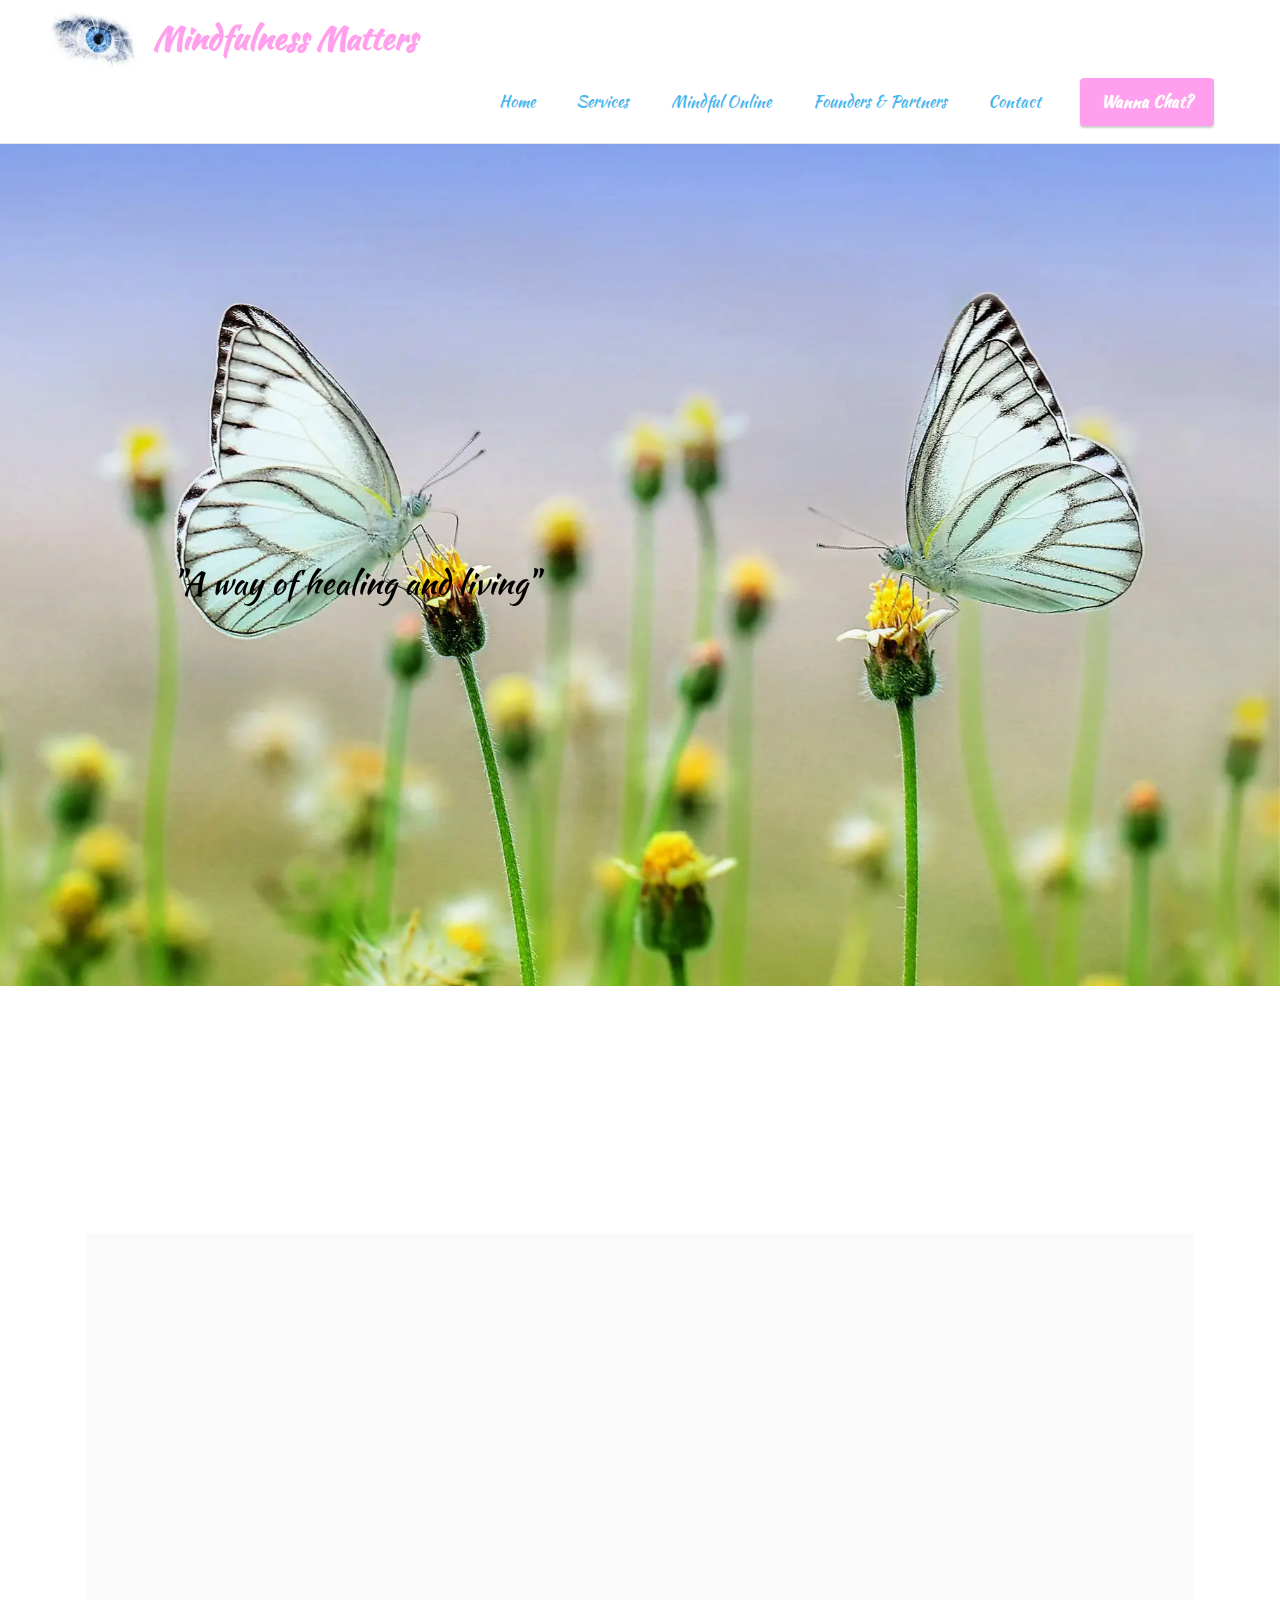
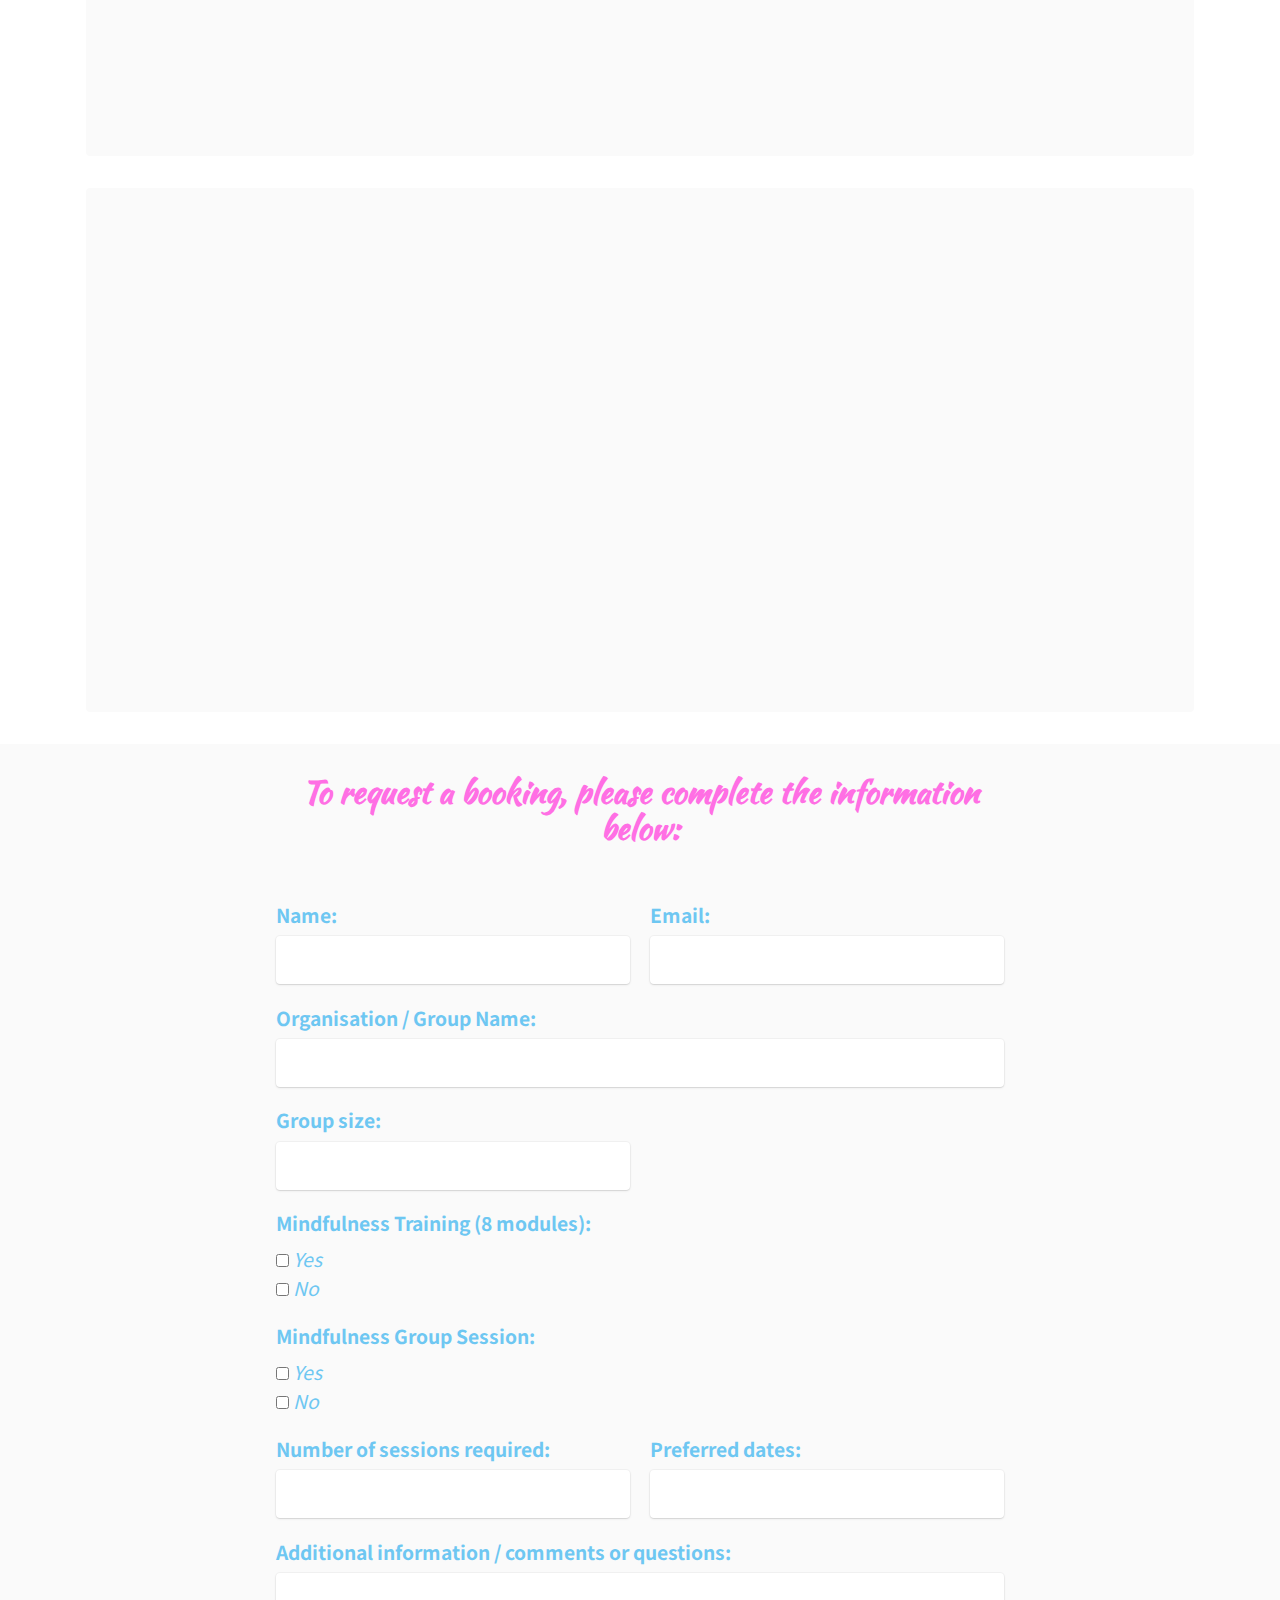
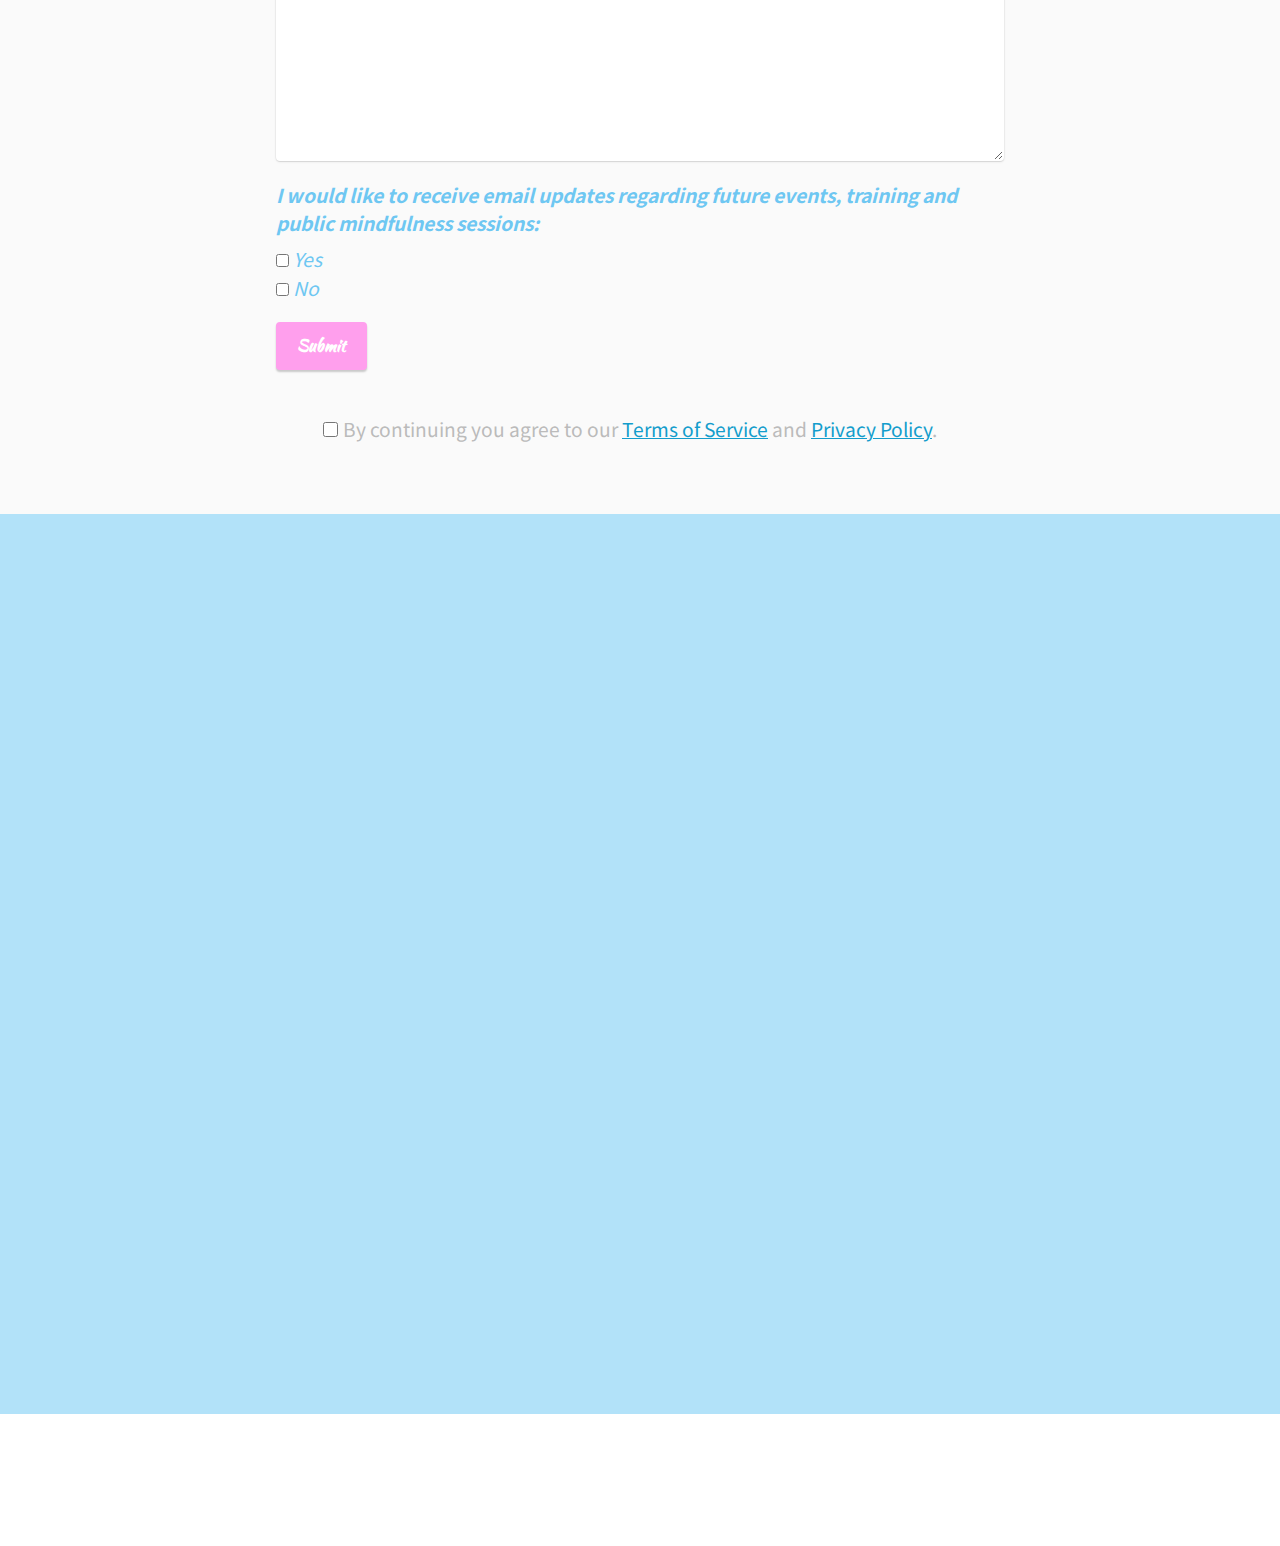
<file: events.html>
<!DOCTYPE html>
<html  >
<head>
  
  <meta charset="UTF-8">
  <meta http-equiv="X-UA-Compatible" content="IE=edge">
  
  <meta name="viewport" content="width=device-width, initial-scale=1, minimum-scale=1">
  <link rel="shortcut icon" href="assets/images/mbr-121x80.jpg" type="image/x-icon">
  <meta name="description" content="">
  
  
  <title>Mindful Online</title>
  <link rel="stylesheet" href="assets/bootstrap/css/bootstrap.min.css">
  <link rel="stylesheet" href="assets/bootstrap/css/bootstrap-grid.min.css">
  <link rel="stylesheet" href="assets/bootstrap/css/bootstrap-reboot.min.css">
  <link rel="stylesheet" href="assets/parallax/jarallax.css">
  <link rel="stylesheet" href="assets/web/assets/gdpr-plugin/gdpr-styles.css">
  <link rel="stylesheet" href="assets/animatecss/animate.css">
  <link rel="stylesheet" href="assets/dropdown/css/style.css">
  <link rel="stylesheet" href="assets/socicon/css/styles.css">
  <link rel="stylesheet" href="assets/theme/css/style.css">
  <link rel="preload" href="https://fonts.googleapis.com/css?family=Maven+Pro:400,500,600,700,800,900&display=swap" as="style" onload="this.onload=null;this.rel='stylesheet'">
  <noscript><link rel="stylesheet" href="https://fonts.googleapis.com/css?family=Maven+Pro:400,500,600,700,800,900&display=swap"></noscript>
  <link rel="preload" href="https://fonts.googleapis.com/css?family=Kaushan+Script:400&display=swap" as="style" onload="this.onload=null;this.rel='stylesheet'">
  <noscript><link rel="stylesheet" href="https://fonts.googleapis.com/css?family=Kaushan+Script:400&display=swap"></noscript>
  <link rel="preload" href="https://fonts.googleapis.com/css?family=Bebas+Neue:400&display=swap" as="style" onload="this.onload=null;this.rel='stylesheet'">
  <noscript><link rel="stylesheet" href="https://fonts.googleapis.com/css?family=Bebas+Neue:400&display=swap"></noscript>
  <link rel="preload" href="https://fonts.googleapis.com/css?family=Noto+Sans+KR:100,300,400,500,700,900&display=swap" as="style" onload="this.onload=null;this.rel='stylesheet'">
  <noscript><link rel="stylesheet" href="https://fonts.googleapis.com/css?family=Noto+Sans+KR:100,300,400,500,700,900&display=swap"></noscript>
  <link rel="preload" as="style" href="assets/mobirise/css/mbr-additional.css?v=mQtitI"><link rel="stylesheet" href="assets/mobirise/css/mbr-additional.css?v=mQtitI" type="text/css">

  
  
  
</head>
<body>
  
  <section data-bs-version="5.1" class="menu cid-sPMdq2rRRk" once="menu" id="menu1-28">
    
    <nav class="navbar navbar-dropdown navbar-expand-lg">
        <div class="container-fluid">
            <div class="navbar-brand">
                <span class="navbar-logo">
                    <a href="index.html">
                        <img src="assets/images/mbr-121x80.webp" alt="MM" style="height: 3.8rem;">
                    </a>
                </span>
                <span class="navbar-caption-wrap"><a class="navbar-caption text-secondary display-2" href="index.html">Mindfulness Matters</a></span>
            </div>
            <button class="navbar-toggler" type="button" data-toggle="collapse" data-bs-toggle="collapse" data-target="#navbarSupportedContent" data-bs-target="#navbarSupportedContent" aria-controls="navbarNavAltMarkup" aria-expanded="false" aria-label="Toggle navigation">
                <div class="hamburger">
                    <span></span>
                    <span></span>
                    <span></span>
                    <span></span>
                </div>
            </button>
            <div class="collapse navbar-collapse" id="navbarSupportedContent">
                <ul class="navbar-nav nav-dropdown" data-app-modern-menu="true"><li class="nav-item"><a class="nav-link link text-danger text-primary display-4" href="index.html">Home</a></li>
                    <li class="nav-item"><a class="nav-link link text-danger text-primary display-4" href="services.html">Services</a></li><li class="nav-item"><a class="nav-link link text-danger text-primary display-4" href="events.html">Mindful Online</a></li><li class="nav-item"><a class="nav-link link text-danger text-primary display-4" href="foundersandpartners.html">Founders &amp; Partners</a></li><li class="nav-item"><a class="nav-link link text-danger text-primary display-4" href="contact.html">Contact</a></li></ul>
                
                <div class="navbar-buttons mbr-section-btn"><a class="btn btn-secondary display-4" href="https://wa.me/27783717394">Wanna Chat?</a></div>
            </div>
        </div>
    </nav>

</section>

<section data-bs-version="5.1" class="header1 cid-sPMdpY6V5N mbr-fullscreen mbr-parallax-background" id="design-block-21">

    

    

    <div class="container">
        <div class="row">
            <div class="col-lg-6">
                
                <h3 class="mbr-section-subtitle mbr-light pb-3 mbr-fonts-style display-2">"A way of healing and living"</h3>
                
                
            </div>
        </div>
    </div>


</section>

<section data-bs-version="5.1" class="features11 cid-utJ1MpgUXo" id="features11-39">
    <!---->
    

    
    
    <div class="container">
        <div class="title">
            <h3 class="mbr-section-title mbr-fonts-style mb-4 display-2"><strong><em>Workshops and Training</em></strong></h3>
            <h4 class="mbr-section-subtitle mbr-fonts-style mb-3 display-7"><strong>Mindfulness Matters offers online workshops covering various topics:</strong><div><br></div></h4>
        </div>
        
        <div class="item features-image active">
            <div class="item-wrapper">
                <div class="row align-items-center">
                    <div class="col-12 col-md-4">
                        <div class="image-wrapper">
                            <img src="assets/images/mbr-424x545.webp" alt="Mindfulness Training" title="" data-slide-to="1" data-bs-slide-to="1">
                        </div>
                    </div>
                    <div class="col-12 col-md">
                        <div class="card-box">
                            <div class="row">
                                <div class="col-12">
                                    <div class="top-line">
                                        <h4 class="card-title mbr-fonts-style display-2">Mindfulness Training</h4>
                                        <p class="cost mbr-fonts-style display-7"><br></p>
                                    </div>
                                </div>
                                <div class="col-12">
                                    <div class="bottom-line">
                                        <p class="mbr-text mbr-fonts-style m-0 display-7"><strong><em>
                                            (for practitioners as well as for individuals)<br></em></strong><br>Learn what mindfulness is, how it works, where it originated and the various components of mindfulness practice.&nbsp;<br></p>
                                    </div>
                                </div>
                            </div>
                        </div>
                    </div>
                </div>
            </div>
        </div><div class="item features-image">
            <div class="item-wrapper">
                <div class="row align-items-center">
                    <div class="col-12 col-md-4">
                        <div class="image-wrapper">
                            <img src="assets/images/mbr-1-431x239.webp" alt="Mindfulness Group" title="" data-slide-to="1" data-bs-slide-to="1">
                        </div>
                    </div>
                    <div class="col-12 col-md">
                        <div class="card-box">
                            <div class="row">
                                <div class="col-12">
                                    <div class="top-line">
                                        <h4 class="card-title mbr-fonts-style display-2"><br>Mindfulness Group Sessions&nbsp;</h4>
                                        <p class="cost mbr-fonts-style display-7"><br></p>
                                    </div>
                                </div>
                                <div class="col-12">
                                    <div class="bottom-line">
                                        <p class="mbr-text mbr-fonts-style m-0 display-7"><em><strong>(for groups of between 5 - 20 people per session)&nbsp;<br></strong></em>&nbsp;<br>Offered for school groups, church groups, business teams and departments, friendship groups etc.&nbsp;<br><br></p>
                                    </div>
                                </div>
                            </div>
                        </div>
                    </div>
                </div>
            </div>
        </div>
        
    </div>
</section>

<section class="witsec-mailform mbr-section cid-sPMeDTtfAb" id="witsec-mailform-builder-2p" data-rv-view="1045">

  

  
  <div class="container">
    <div class="row justify-content-center">
      <div class="title col-12 col-lg-8">
        <h2 class="mbr-section-title align-center pb-3 mbr-fonts-style display-2"><strong>To request a booking, please complete the information below:</strong></h2>
        
      </div>
    </div>
  </div>
  <div class="container">
    <div class="row justify-content-center">
      <div class="media-container-column col-lg-8">
          <form class="mbr-form">
            <input type="hidden" name="recipient" value="michelle777@gmail.com">
            <input type="hidden" name="subject" value="A Mindful Online Session Request ">
            <input type="hidden" name="autorespond" value="1">
            
            
            

            <div class="rowflexrev flex-column-reverse">
              <div class="row">
                <div class="col-md-12 form-group ws-form-alerts">
                  <div hidden="hidden" class="alert alert-success col-12 mbr-alert-success mbr-fonts-style display-7">Thanks for filling out the form!</div>
                  <div hidden="hidden" class="alert alert-danger col-12 mbr-alert-danger mbr-fonts-style display-7">An error occured. Please try again.</div>
                </div>
              </div>

              <div class="row">
                <div class="col-md-12">
                  <div class="row">

<div class="col-md-3 form-group col-md-6"> <p class="mbr-section-labels mbr-text mbr-fonts-style display-7"><strong>Name:</strong></p> <input class="form-control display-7" type="email" name="name" id="name" required>    </div>
<div class="col-md-3 form-group col-md-6"> <p class="mbr-section-labels mbr-text mbr-fonts-style display-7"><strong>Email:</strong></p> <input class="form-control display-7" type="email" required>    </div>
<div class="col-md-3 form-group col-md-12"> <p class="mbr-section-labels mbr-text mbr-fonts-style display-7"><strong>Organisation / Group Name:</strong></p> <input class="form-control display-7" type="email" required>    </div>
<div class="col-md-3 form-group col-md-6"> <p class="mbr-section-labels mbr-text mbr-fonts-style display-7"><strong>Group size:</strong></p> <input class="form-control display-7" type="text" required>    </div>
<div class="col-md-12 form-group"> <p class="mbr-section-labels mbr-text mbr-fonts-style display-7"><strong>Mindfulness Training (8 modules):</strong></p>  <input type="checkbox" value="1" name="name-f5[]" id="1"> <label class="mbr-section-labels mbr-text mbr-fonts-style display-7" for="1"><em>Yes</em></label><br> <input type="checkbox" value="2" name="name-f5[]" id="2"> <label class="mbr-section-labels mbr-text mbr-fonts-style display-7" for="2"><em>No</em></label><br>                                    </div>
<div class="col-md-12 form-group"> <p class="mbr-section-labels mbr-text mbr-fonts-style display-7"><strong>Mindfulness Group Session:</strong></p>  <input type="checkbox" value="1" name="name-f6[]" id="1"> <label class="mbr-section-labels mbr-text mbr-fonts-style display-7" for="1"><em>Yes</em></label><br> <input type="checkbox" value="2" name="name-f6[]" id="2"> <label class="mbr-section-labels mbr-text mbr-fonts-style display-7" for="2"><em>No</em></label><br>                                    </div>
<div class="col-md-4 form-group col-md-6"> <p class="mbr-section-labels mbr-text mbr-fonts-style display-7"><strong>Number of sessions required:</strong></p> <input type="text" class="form-control display-7" name="name-f7" id="name-f7" required></div><div class="col-md-4 form-group col-md-6"> <p class="mbr-section-labels mbr-text mbr-fonts-style display-7"><strong>Preferred dates:</strong></p>  <input type="email" class="form-control display-7" name="name-f7_2" id="name-f7_2" required></div>
<div class="col-md-12 form-group"> <p class="mbr-section-labels mbr-text mbr-fonts-style display-7"><strong>Additional information / comments or questions:</strong></p> <textarea class="form-control display-7" name="name-f8" id="name-f8" required></textarea>                                        </div>
<div class="col-md-12 form-group"> <p class="mbr-section-labels mbr-text mbr-fonts-style display-7"><em><strong>I would like to receive email updates regarding future events, training and public mindfulness sessions:</strong></em></p>  <input type="checkbox" value="1" name="name-f9[]" id="1"> <label class="mbr-section-labels mbr-text mbr-fonts-style display-7" for="1"><em>Yes</em></label><br> <input type="checkbox" value="2" name="name-f9[]" id="2"> <label class="mbr-section-labels mbr-text mbr-fonts-style display-7" for="2"><em>No</em></label><br>                                    </div>




                  </div>
                </div>
                
                
                
                <div class="col-md-12 input-group-btn"><button type="submit" class="btn btn-primary btn-form display-4">Submit</button></div>
              </div>
            </div>
        <span class="gdpr-block">
<label>
<span class="textGDPR display-7" style="color: #bbbbbb"><input type="checkbox" name="gdpr" id="gdpr-input" required="">By continuing you agree to our <a style="color: #149dcc; text-decoration: underline;" href="terms.html">Terms of Service</a> and <a style="color: #149dcc; text-decoration: underline;" href="policy.html">Privacy Policy</a>.</span>
</label>
</span></form>
      </div>
    </div>
  </div>
</section>

<section data-bs-version="5.1" class="countdown4 cid-sPNB4RFDwt mbr-fullscreen mbr-parallax-background" id="countdown4-36">
    
    <div class="mbr-overlay" style="opacity: 0.8; background-color: rgb(159, 219, 248);">
    </div>
    <div class="container-fluid">
        <div class="row justify-content-center">
            <div class="col-lg-8">
                <h3 class="mbr-section-title mb-5 align-center mbr-fonts-style display-2">
                    <strong>Our Next Online Workshop?</strong></h3>
                
                <div class="countdown-cont align-center mb-5">
                    <div class="daysCountdown col-xs-3 col-sm-3 col-md-3" title="Days"></div>
                    <div class="hoursCountdown col-xs-3 col-sm-3 col-md-3" title="Hours"></div>
                    <div class="minutesCountdown col-xs-3 col-sm-3 col-md-3" title="Minutes"></div>
                    <div class="secondsCountdown col-xs-3 col-sm-3 col-md-3" title="Seconds"></div>
                    <div class="countdown" data-due-date="2021/12/14T13:00:00"></div>
                </div>
                <p class="mbr-text mb-5 align-center mbr-fonts-style display-7"><em>
                    Follow us online to see a detailed schedule of available online workshops.</em></p>
                <div class="icons-menu row justify-content-center display-7">
                    
                    
                    
                    
                <div class="soc-item col-auto">
                        <a href="contact.html" target="_blank" class="social__link">
                            <span class="mbr-iconfont socicon-instagram socicon"></span>
                        </a>
                    </div><div class="soc-item col-auto">
                        <a href="contact.html" target="_blank" class="social__link">
                            <span class="mbr-iconfont socicon-twitter socicon"></span>
                        </a>
                    </div><div class="soc-item col-auto">
                        <a href="contact.html" class="social__link">
                            <span class="mbr-iconfont socicon-facebook socicon"></span>
                        </a>
                    </div><div class="soc-item col-auto">
                        <a href="contact.html" target="_blank" class="social__link">
                            <span class="mbr-iconfont socicon-youtube socicon"></span>
                        </a>
                    </div></div>
                <div class="mbr-section-btn align-center mt-5"><a class="btn btn-danger display-4" href="events.html#witsec-mailform-builder-2p">Book now</a></div>
            </div>
        </div>
    </div>
</section>

<section once="footers" class="cid-sPfZsouTOg" id="fixedfooter-31">

    

    

    <div class="container">
        <div class="media-container-row align-center mbr-white">
            <div class="col-12">
                <p class="mbr-text mb-0 mbr-fonts-style display-4"><a href="privacypolicy.html#privacypolicy" class="text-black" target="_blank">Click here to view our Privacy Policy</a><br><br>@ Copyright 2021 - <a href="index.html" class="text-primary">Mindfulness Matters SA</a>&nbsp; - All Rights Reserved<br>
                </p>
            </div>
        </div>
    </div>
<script src="assets/bootstrap/js/bootstrap.bundle.min.js"></script>  <script src="assets/parallax/jarallax.js"></script>  <script src="assets/smoothscroll/smooth-scroll.js"></script>  <script src="assets/ytplayer/index.js"></script>  <script src="assets/dropdown/js/navbar-dropdown.js"></script>  <script src="assets/witsec-mailform/mailform.js"></script>  <script src="assets/countdown/countdown.js"></script>  <script src="assets/theme/js/script.js"></script>  
  
  
 <div id="scrollToTop" class="scrollToTop mbr-arrow-up"><a style="text-align: center;"><i class="mbr-arrow-up-icon mbr-arrow-up-icon-cm cm-icon cm-icon-smallarrow-up"></i></a></div>
    <input name="animation" type="hidden">
  </body>
</html>
</file>
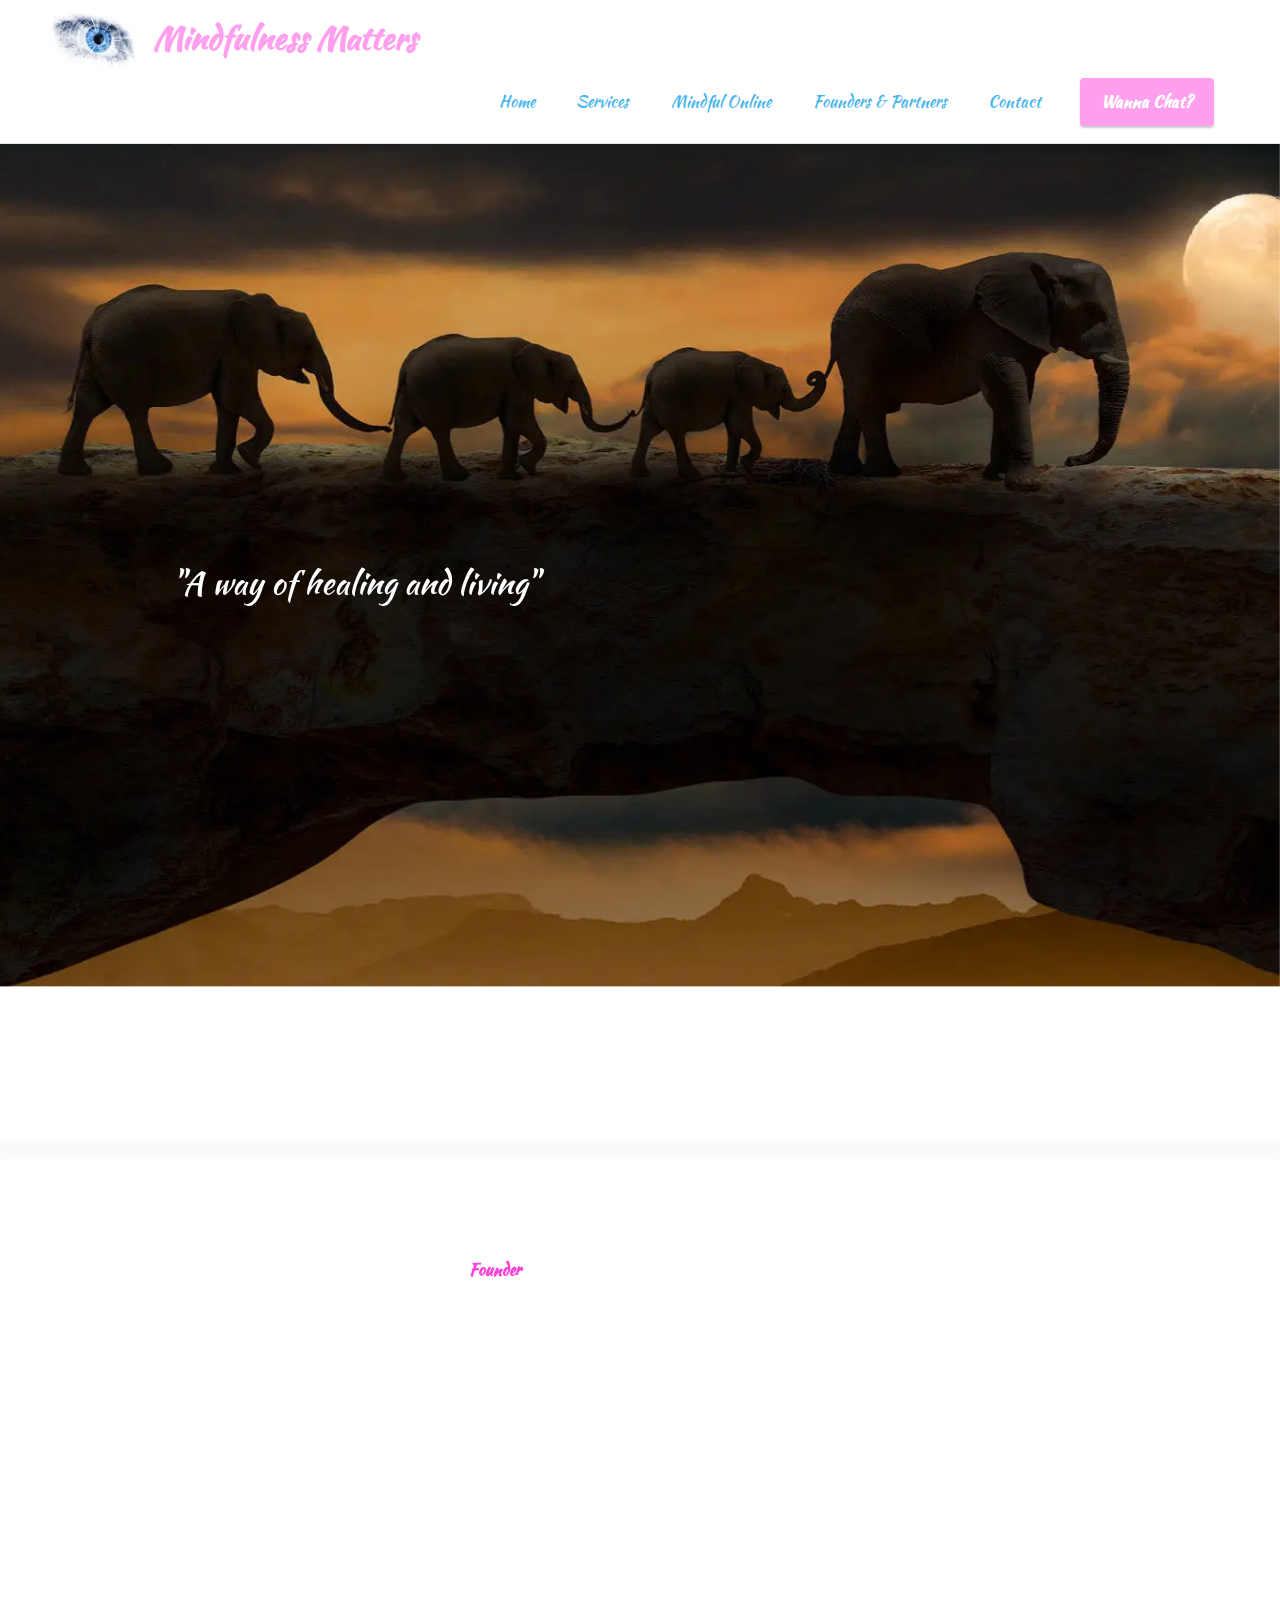
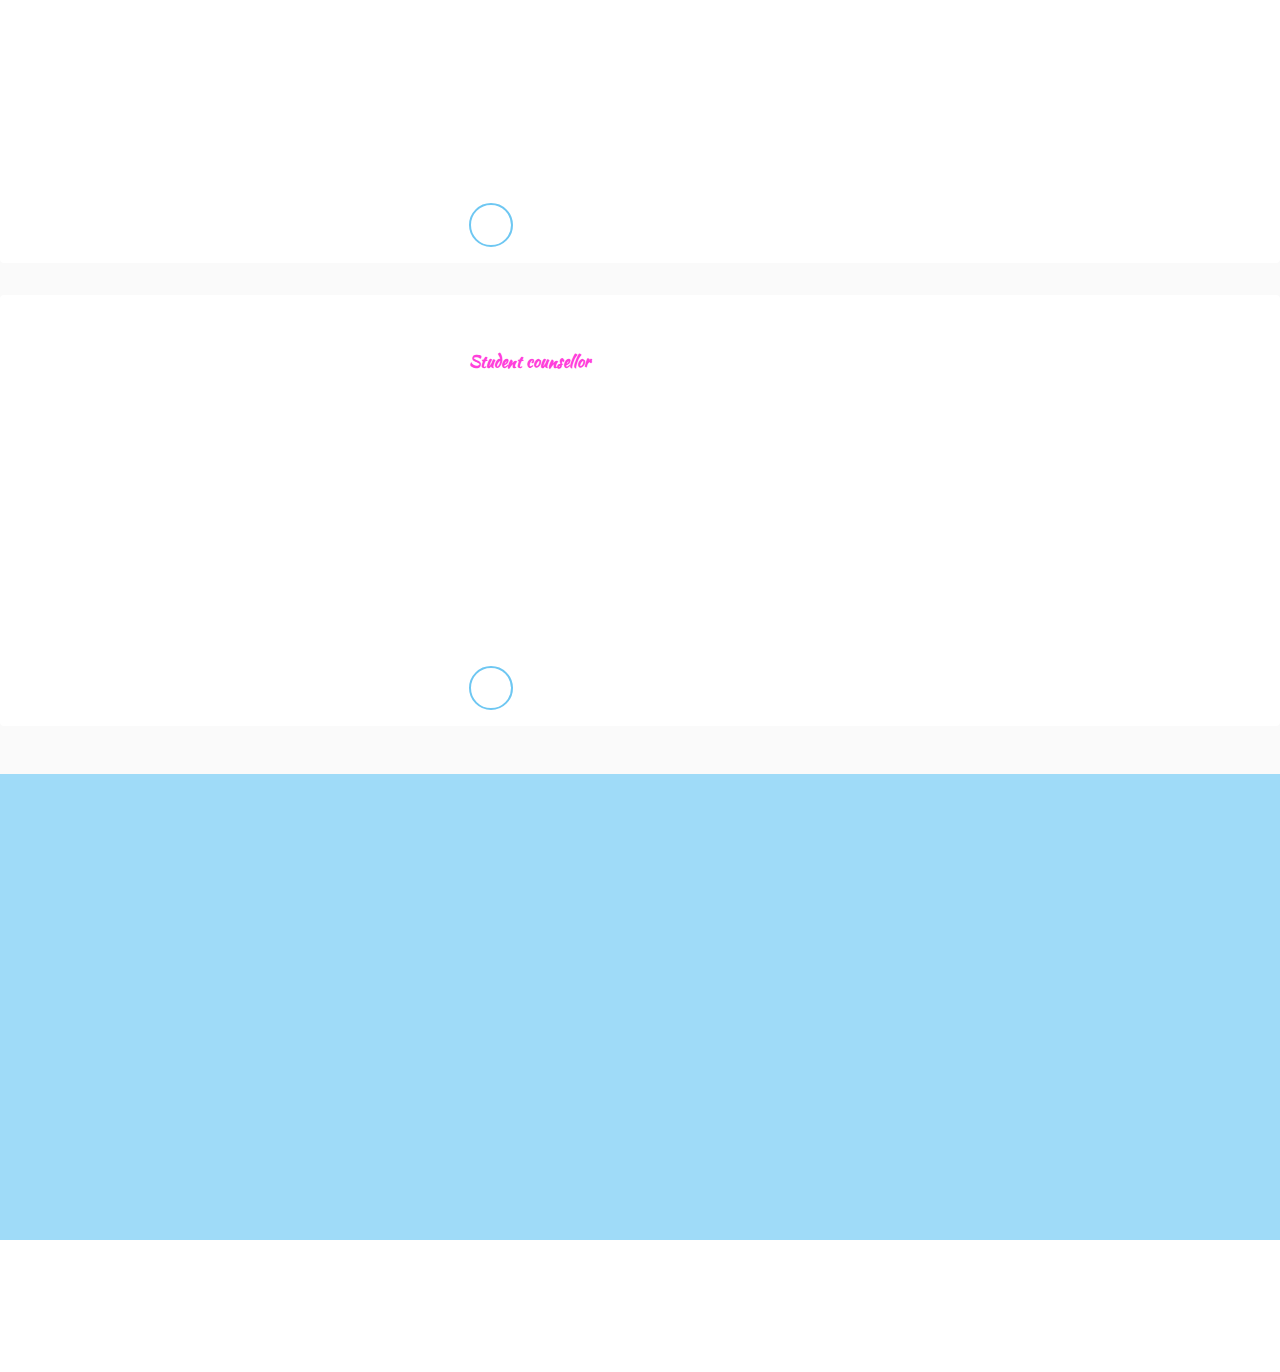
<file: foundersandpartners.html>
<!DOCTYPE html>
<html  >
<head>
  
  <meta charset="UTF-8">
  <meta http-equiv="X-UA-Compatible" content="IE=edge">
  
  <meta name="viewport" content="width=device-width, initial-scale=1, minimum-scale=1">
  <link rel="shortcut icon" href="assets/images/mbr-121x80.jpg" type="image/x-icon">
  <meta name="description" content="">
  
  
  <title>Founders & Partners</title>
  <link rel="stylesheet" href="assets/web/assets/mobirise-icons-bold/mobirise-icons-bold.css">
  <link rel="stylesheet" href="assets/bootstrap/css/bootstrap.min.css">
  <link rel="stylesheet" href="assets/bootstrap/css/bootstrap-grid.min.css">
  <link rel="stylesheet" href="assets/bootstrap/css/bootstrap-reboot.min.css">
  <link rel="stylesheet" href="assets/parallax/jarallax.css">
  <link rel="stylesheet" href="assets/web/assets/gdpr-plugin/gdpr-styles.css">
  <link rel="stylesheet" href="assets/animatecss/animate.css">
  <link rel="stylesheet" href="assets/dropdown/css/style.css">
  <link rel="stylesheet" href="assets/socicon/css/styles.css">
  <link rel="stylesheet" href="assets/theme/css/style.css">
  <link rel="preload" href="https://fonts.googleapis.com/css?family=Maven+Pro:400,500,600,700,800,900&display=swap" as="style" onload="this.onload=null;this.rel='stylesheet'">
  <noscript><link rel="stylesheet" href="https://fonts.googleapis.com/css?family=Maven+Pro:400,500,600,700,800,900&display=swap"></noscript>
  <link rel="preload" href="https://fonts.googleapis.com/css?family=Kaushan+Script:400&display=swap" as="style" onload="this.onload=null;this.rel='stylesheet'">
  <noscript><link rel="stylesheet" href="https://fonts.googleapis.com/css?family=Kaushan+Script:400&display=swap"></noscript>
  <link rel="preload" href="https://fonts.googleapis.com/css?family=Bebas+Neue:400&display=swap" as="style" onload="this.onload=null;this.rel='stylesheet'">
  <noscript><link rel="stylesheet" href="https://fonts.googleapis.com/css?family=Bebas+Neue:400&display=swap"></noscript>
  <link rel="preload" href="https://fonts.googleapis.com/css?family=Noto+Sans+KR:100,300,400,500,700,900&display=swap" as="style" onload="this.onload=null;this.rel='stylesheet'">
  <noscript><link rel="stylesheet" href="https://fonts.googleapis.com/css?family=Noto+Sans+KR:100,300,400,500,700,900&display=swap"></noscript>
  <link rel="preload" as="style" href="assets/mobirise/css/mbr-additional.css?v=e6bdW6"><link rel="stylesheet" href="assets/mobirise/css/mbr-additional.css?v=e6bdW6" type="text/css">

  
  
  
</head>
<body>
  
  <section data-bs-version="5.1" class="menu cid-sPMdv1Sm6Z" once="menu" id="menu1-2g">
    
    <nav class="navbar navbar-dropdown navbar-expand-lg">
        <div class="container-fluid">
            <div class="navbar-brand">
                <span class="navbar-logo">
                    <a href="index.html">
                        <img src="assets/images/mbr-121x80.webp" alt="MM" style="height: 3.8rem;">
                    </a>
                </span>
                <span class="navbar-caption-wrap"><a class="navbar-caption text-secondary display-2" href="index.html">Mindfulness Matters</a></span>
            </div>
            <button class="navbar-toggler" type="button" data-toggle="collapse" data-bs-toggle="collapse" data-target="#navbarSupportedContent" data-bs-target="#navbarSupportedContent" aria-controls="navbarNavAltMarkup" aria-expanded="false" aria-label="Toggle navigation">
                <div class="hamburger">
                    <span></span>
                    <span></span>
                    <span></span>
                    <span></span>
                </div>
            </button>
            <div class="collapse navbar-collapse" id="navbarSupportedContent">
                <ul class="navbar-nav nav-dropdown" data-app-modern-menu="true"><li class="nav-item"><a class="nav-link link text-danger text-primary display-4" href="index.html">Home</a></li>
                    <li class="nav-item"><a class="nav-link link text-danger text-primary display-4" href="services.html">Services</a></li><li class="nav-item"><a class="nav-link link text-danger text-primary display-4" href="events.html">Mindful Online</a></li><li class="nav-item"><a class="nav-link link text-danger text-primary display-4" href="foundersandpartners.html">Founders &amp; Partners</a></li><li class="nav-item"><a class="nav-link link text-danger text-primary display-4" href="contact.html">Contact</a></li></ul>
                
                <div class="navbar-buttons mbr-section-btn"><a class="btn btn-secondary display-4" href="https://wa.me/27783717394">Wanna Chat?</a></div>
            </div>
        </div>
    </nav>

</section>

<section data-bs-version="5.1" class="header1 cid-sPMduY5AOK mbr-fullscreen mbr-parallax-background" id="design-block-29">

    

    

    <div class="container">
        <div class="row">
            <div class="col-lg-6">
                
                <h3 class="mbr-section-subtitle mbr-light pb-3 mbr-fonts-style display-2">"A way of healing and living"</h3>
                
                
            </div>
        </div>
    </div>


</section>

<section data-bs-version="5.1" class="content4 cid-utQxct51o3" id="content4-3d">
    

    
    
    <div class="container">
        <div class="row justify-content-center">
            <div class="title col-md-12 col-lg-10">
                <h3 class="mbr-section-title mbr-fonts-style align-center mb-4 display-2"><strong>Meet our Team and Industry Partners</strong></h3>
                
                
            </div>
        </div>
    </div>
</section>

<section data-bs-version="5.1" class="team2 cid-utQr4r10D5" xmlns="http://www.w3.org/1999/html" id="team2-3c">
    

    
    
    <div>
        
        
        <div class="item features-image active">
            <div class="item-wrapper">
                <div class="row align-items-center">
                    <div class="col-12 col-md-4">
                        <div class="image-wrapper">
                            <img src="assets/images/michelle-pic-website-2-2-1-234x234.webp" alt="Michelle Townsend" data-slide-to="3" data-bs-slide-to="3">
                        </div>
                    </div>
                    <div class="col-12 col-md">
                        <div class="card-box">
                            <h5 class="card-title mbr-fonts-style m-0 mb-3 display-5"><strong><br></strong><strong>MICHELLE Townsend</strong></h5>
                            <h6 class="card-subtitle mbr-fonts-style mb-3 display-4">
                                <strong>Founder</strong>
                            </h6>
                            <p class="mbr-text mbr-fonts-style display-7">Michelle Townsend founded Mindfulness Matters in 2021, to provide mindfulness classes, coaching, counselling and online services to the South African population. Michelle holds an honours degree in Psychology from the University of South Africa, and is a certified mindfulness practitioner, coach and counsellor. Michelle spent over 20 years in Human Resources, heading up HR teams across various industries and has worked for corporates such as Coca-Cola, Norton Rose, Europ Assistance South Africa, Nedbank, Wits University, Foregood and Amacor to name a few, as well as consulting companies such as APSinc, Skillworx Africa, and wellness companies such as Healthi Choices. Michelle honed her counselling, facilitation and coaching skills in these roles, and gained experience as an entrepreneur when she established various consulting firms, and co-founded Skillworx Africa (Pty) Ltd.<br><br>Michelle has a passion for people and for wellness, and is dedicated to assisting her clients to live full, productive and happy lives by way of various therapeutic based coaching and counselling methods, tools and techniques. Michelle is a warm and friendly person, who is down to earth and is able to offer sound life skills and practices to help you to lead a balanced and fulfilling existence.&nbsp;<br></p>
                            <div class="social-row display-7">
                                <div class="soc-item">
                                    <a href="mailto:michelle@mindfulnessmatters.co.za">
                                        <span class="mbr-iconfont mbrib-letter" style="color: rgb(255, 63, 219); fill: rgb(255, 63, 219);"></span>
                                    </a>
                                </div>
                                
                                
                                
                                
                            </div>
                        </div>
                    </div>
                </div>
            </div>
        </div><div class="item features-image">
            <div class="item-wrapper">
                <div class="row align-items-center">
                    <div class="col-12 col-md-4">
                        <div class="image-wrapper">
                            <img src="assets/images/si-479x422.webp" alt="Simon Townsend" data-slide-to="0" data-bs-slide-to="0">
                        </div>
                    </div>
                    <div class="col-12 col-md">
                        <div class="card-box">
                            <h5 class="card-title mbr-fonts-style m-0 mb-3 display-5"><strong>Simon Townsend&nbsp;</strong></h5>
                            <h6 class="card-subtitle mbr-fonts-style mb-3 display-4"><strong>Student counsellor&nbsp;</strong></h6>
                            <p class="mbr-text mbr-fonts-style display-7">
                                Simon matriculated at Eagle House School, where he demonstrated strong leadership and was selected as a Student Council Member, achieved first place in Public Speaking Competition and had a keen interest in people. Simon completed C# Programming, as well as Counselling and Life Skills, Developmental Psychology and Academic Reading and Writing. Simon is currently studying psychology with Cornerstone Institute and is continuously adding to his development by taking various related courses. Simon assists with administration and participates in counselling observation and practice management whilst he completes his tertiary education.
                            </p>
                            <div class="social-row display-7">
                                <div class="soc-item">
                                    <a href="mailto:simon@mindfulnessmatters.co.za">
                                        <span class="mbr-iconfont mbrib-letter" style="color: rgb(255, 63, 219); fill: rgb(255, 63, 219);"></span>
                                    </a>
                                </div>
                                
                                
                                
                                
                            </div>
                        </div>
                    </div>
                </div>
            </div>
        </div>
    </div>
</section>

<section data-bs-version="5.1" class="clients1 cid-sPMlPNjDTB" id="clients1-2s">
    
    <div class="images-container container-fluid">
        <div class="mbr-section-head">
            <h3 class="mbr-section-title mbr-fonts-style align-center mb-0 display-2"><strong>Industry Partners
</strong><div><strong><br></strong></div></h3>
            <h4 class="mbr-section-subtitle mbr-fonts-style align-center mb-0 mt-2 display-7">Mindfulness Matters partners with various service providers, including Skillworx Africa (ATP accredited), counsellors, coaches, psychologists and wellbeing professionals and organisations. We are members of the HRBPP, PSYSSA, ASCHP, HPCSA, C4CSA.</h4>
            
        </div>
        <div class="row justify-content-center mt-4">
            <div class="col-md-3 card">
                <img src="assets/images/images-225x225.webp" alt="">
            </div>
            <div class="col-md-3 card">
                <img src="assets/images/images-240x210.webp" alt="">
            </div>
            <div class="col-md-3 card">
                <img src="assets/images/173988-240x245.webp" alt="">
            </div>
            <div class="col-md-3 card">
                <img src="assets/images/unnamed-240x240.webp" alt="">
            </div>
            <div class="col-md-3 card">
                <img src="assets/images/download-225x225.webp" alt="">
            </div>
            <div class="col-md-3 card">
                <img src="assets/images/images-1-210x240.webp" alt="">
            </div>
            
            
        </div>
    </div>
</section>

<section once="footers" class="cid-sPfZsouTOg" id="fixedfooter-31">

    

    

    <div class="container">
        <div class="media-container-row align-center mbr-white">
            <div class="col-12">
                <p class="mbr-text mb-0 mbr-fonts-style display-4"><a href="privacypolicy.html#privacypolicy" class="text-black" target="_blank">Click here to view our Privacy Policy</a><br><br>@ Copyright 2021 - <a href="index.html" class="text-primary">Mindfulness Matters SA</a>&nbsp; - All Rights Reserved<br>
                </p>
            </div>
        </div>
    </div>
<script src="assets/bootstrap/js/bootstrap.bundle.min.js"></script>  <script src="assets/parallax/jarallax.js"></script>  <script src="assets/smoothscroll/smooth-scroll.js"></script>  <script src="assets/ytplayer/index.js"></script>  <script src="assets/dropdown/js/navbar-dropdown.js"></script>  <script src="assets/theme/js/script.js"></script>  
  
  
 <div id="scrollToTop" class="scrollToTop mbr-arrow-up"><a style="text-align: center;"><i class="mbr-arrow-up-icon mbr-arrow-up-icon-cm cm-icon cm-icon-smallarrow-up"></i></a></div>
    <input name="animation" type="hidden">
  </body>
</html>
</file>
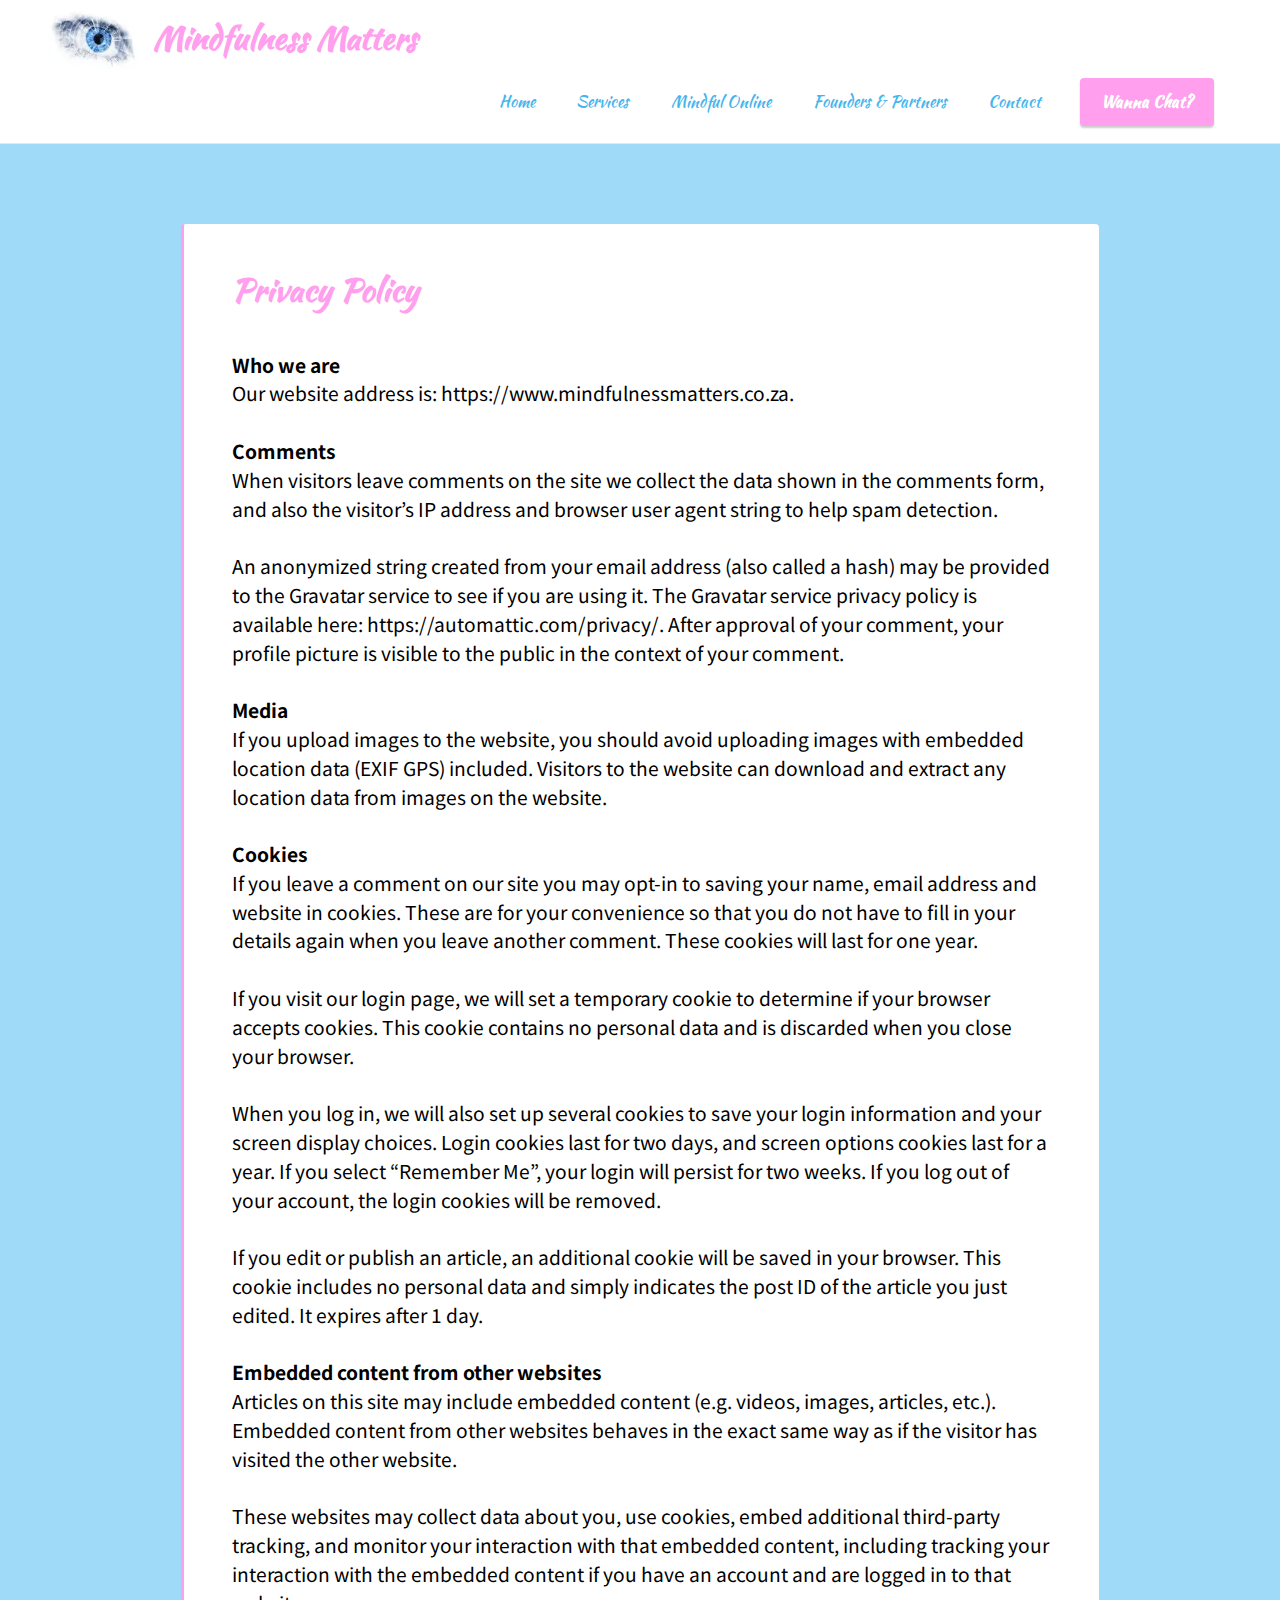
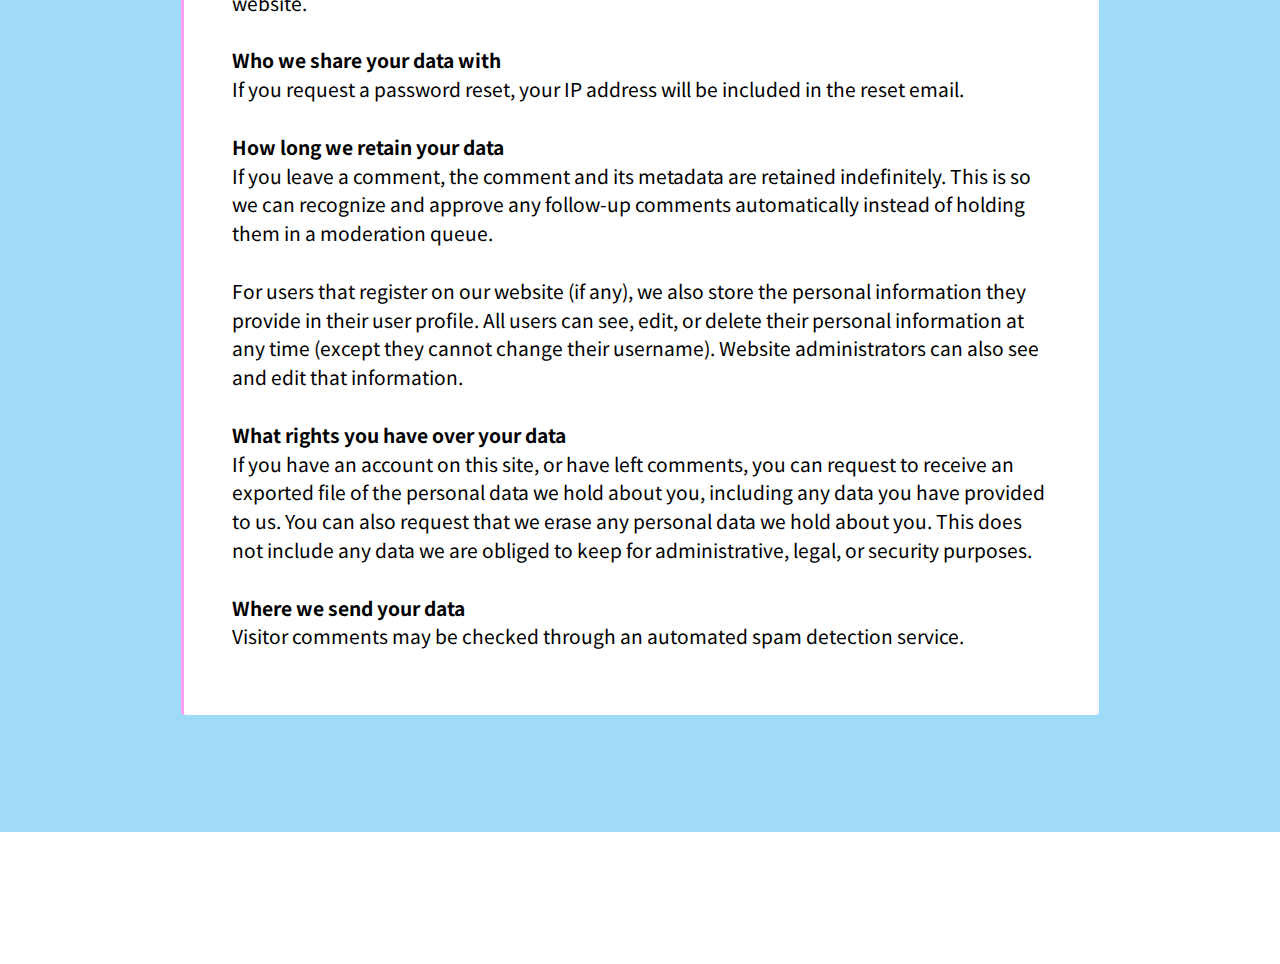
<file: privacypolicy.html>
<!DOCTYPE html>
<html  >
<head>
  
  <meta charset="UTF-8">
  <meta http-equiv="X-UA-Compatible" content="IE=edge">
  
  <meta name="viewport" content="width=device-width, initial-scale=1, minimum-scale=1">
  <link rel="shortcut icon" href="assets/images/mbr-121x80.jpg" type="image/x-icon">
  <meta name="description" content="">
  
  
  <title>Privacy Policy</title>
  <link rel="stylesheet" href="assets/bootstrap/css/bootstrap.min.css">
  <link rel="stylesheet" href="assets/bootstrap/css/bootstrap-grid.min.css">
  <link rel="stylesheet" href="assets/bootstrap/css/bootstrap-reboot.min.css">
  <link rel="stylesheet" href="assets/web/assets/gdpr-plugin/gdpr-styles.css">
  <link rel="stylesheet" href="assets/animatecss/animate.css">
  <link rel="stylesheet" href="assets/dropdown/css/style.css">
  <link rel="stylesheet" href="assets/socicon/css/styles.css">
  <link rel="stylesheet" href="assets/theme/css/style.css">
  <link rel="preload" href="https://fonts.googleapis.com/css?family=Maven+Pro:400,500,600,700,800,900&display=swap" as="style" onload="this.onload=null;this.rel='stylesheet'">
  <noscript><link rel="stylesheet" href="https://fonts.googleapis.com/css?family=Maven+Pro:400,500,600,700,800,900&display=swap"></noscript>
  <link rel="preload" href="https://fonts.googleapis.com/css?family=Kaushan+Script:400&display=swap" as="style" onload="this.onload=null;this.rel='stylesheet'">
  <noscript><link rel="stylesheet" href="https://fonts.googleapis.com/css?family=Kaushan+Script:400&display=swap"></noscript>
  <link rel="preload" href="https://fonts.googleapis.com/css?family=Bebas+Neue:400&display=swap" as="style" onload="this.onload=null;this.rel='stylesheet'">
  <noscript><link rel="stylesheet" href="https://fonts.googleapis.com/css?family=Bebas+Neue:400&display=swap"></noscript>
  <link rel="preload" href="https://fonts.googleapis.com/css?family=Noto+Sans+KR:100,300,400,500,700,900&display=swap" as="style" onload="this.onload=null;this.rel='stylesheet'">
  <noscript><link rel="stylesheet" href="https://fonts.googleapis.com/css?family=Noto+Sans+KR:100,300,400,500,700,900&display=swap"></noscript>
  <link rel="preload" as="style" href="assets/mobirise/css/mbr-additional.css?v=ufWg2z"><link rel="stylesheet" href="assets/mobirise/css/mbr-additional.css?v=ufWg2z" type="text/css">

  
  
  
</head>
<body>
  
  <section data-bs-version="5.1" class="menu cid-sPMGwoX64U" once="menu" id="menu1-32">
    
    <nav class="navbar navbar-dropdown navbar-expand-lg">
        <div class="container-fluid">
            <div class="navbar-brand">
                <span class="navbar-logo">
                    <a href="index.html">
                        <img src="assets/images/mbr-121x80.webp" alt="MM" style="height: 3.8rem;">
                    </a>
                </span>
                <span class="navbar-caption-wrap"><a class="navbar-caption text-secondary display-2" href="index.html">Mindfulness Matters</a></span>
            </div>
            <button class="navbar-toggler" type="button" data-toggle="collapse" data-bs-toggle="collapse" data-target="#navbarSupportedContent" data-bs-target="#navbarSupportedContent" aria-controls="navbarNavAltMarkup" aria-expanded="false" aria-label="Toggle navigation">
                <div class="hamburger">
                    <span></span>
                    <span></span>
                    <span></span>
                    <span></span>
                </div>
            </button>
            <div class="collapse navbar-collapse" id="navbarSupportedContent">
                <ul class="navbar-nav nav-dropdown" data-app-modern-menu="true"><li class="nav-item"><a class="nav-link link text-danger text-primary display-4" href="index.html">Home</a></li>
                    <li class="nav-item"><a class="nav-link link text-danger text-primary display-4" href="services.html">Services</a></li><li class="nav-item"><a class="nav-link link text-danger text-primary display-4" href="events.html">Mindful Online</a></li><li class="nav-item"><a class="nav-link link text-danger text-primary display-4" href="foundersandpartners.html">Founders &amp; Partners</a></li><li class="nav-item"><a class="nav-link link text-danger text-primary display-4" href="contact.html">Contact</a></li></ul>
                
                <div class="navbar-buttons mbr-section-btn"><a class="btn btn-secondary display-4" href="https://wa.me/27783717394">Wanna Chat?</a></div>
            </div>
        </div>
    </nav>

</section>

<section data-bs-version="5.1" class="content7 cid-sPMH6ggX6r" id="privacypolicy">
    
    <div class="container">
        <div class="row justify-content-center">
            <div class="col-12 col-md-10">
                <blockquote>
                <h5 class="mbr-section-title mbr-fonts-style mb-2 display-2"><strong>Privacy Policy
</strong><div><strong><br></strong></div></h5>
                <p class="mbr-text mbr-fonts-style display-7"><strong>Who we are
<br></strong>Our website address is: https://www.mindfulnessmatters.co.za.
<br>
<br><strong>Comments
<br></strong>When visitors leave comments on the site we collect the data shown in the comments form, and also the visitor’s IP address and browser user agent string to help spam detection.
<br>
<br>An anonymized string created from your email address (also called a hash) may be provided to the Gravatar service to see if you are using it. The Gravatar service privacy policy is available here: https://automattic.com/privacy/. After approval of your comment, your profile picture is visible to the public in the context of your comment.
<br>
<br><strong>Media
</strong><br>If you upload images to the website, you should avoid uploading images with embedded location data (EXIF GPS) included. Visitors to the website can download and extract any location data from images on the website.
<br>
<br><strong>Cookies
<br></strong>If you leave a comment on our site you may opt-in to saving your name, email address and website in cookies. These are for your convenience so that you do not have to fill in your details again when you leave another comment. These cookies will last for one year.
<br>
<br>If you visit our login page, we will set a temporary cookie to determine if your browser accepts cookies. This cookie contains no personal data and is discarded when you close your browser.
<br>
<br>When you log in, we will also set up several cookies to save your login information and your screen display choices. Login cookies last for two days, and screen options cookies last for a year. If you select “Remember Me”, your login will persist for two weeks. If you log out of your account, the login cookies will be removed.
<br>
<br>If you edit or publish an article, an additional cookie will be saved in your browser. This cookie includes no personal data and simply indicates the post ID of the article you just edited. It expires after 1 day.
<br>
<br><strong>Embedded content from other websites
<br></strong>Articles on this site may include embedded content (e.g. videos, images, articles, etc.). Embedded content from other websites behaves in the exact same way as if the visitor has visited the other website.
<br>
<br>These websites may collect data about you, use cookies, embed additional third-party tracking, and monitor your interaction with that embedded content, including tracking your interaction with the embedded content if you have an account and are logged in to that website.
<br>
<br><strong>Who we share your data with
<br></strong>If you request a password reset, your IP address will be included in the reset email.
<br>
<br><strong>How long we retain your data
<br></strong>If you leave a comment, the comment and its metadata are retained indefinitely. This is so we can recognize and approve any follow-up comments automatically instead of holding them in a moderation queue.
<br>
<br>For users that register on our website (if any), we also store the personal information they provide in their user profile. All users can see, edit, or delete their personal information at any time (except they cannot change their username). Website administrators can also see and edit that information.
<br>
<br><strong>What rights you have over your data
<br></strong>If you have an account on this site, or have left comments, you can request to receive an exported file of the personal data we hold about you, including any data you have provided to us. You can also request that we erase any personal data we hold about you. This does not include any data we are obliged to keep for administrative, legal, or security purposes.
<br>
<br><strong>Where we send your data
<br></strong>Visitor comments may be checked through an automated spam detection service.</p></blockquote>
            </div>
        </div>
    </div>
</section>

<section once="footers" class="cid-sPfZsouTOg" id="fixedfooter-31">

    

    

    <div class="container">
        <div class="media-container-row align-center mbr-white">
            <div class="col-12">
                <p class="mbr-text mb-0 mbr-fonts-style display-4"><a href="privacypolicy.html#privacypolicy" class="text-black" target="_blank">Click here to view our Privacy Policy</a><br><br>@ Copyright 2021 - <a href="index.html" class="text-primary">Mindfulness Matters SA</a>&nbsp; - All Rights Reserved<br>
                </p>
            </div>
        </div>
    </div>
<script src="assets/bootstrap/js/bootstrap.bundle.min.js"></script>  <script src="assets/smoothscroll/smooth-scroll.js"></script>  <script src="assets/ytplayer/index.js"></script>  <script src="assets/dropdown/js/navbar-dropdown.js"></script>  <script src="assets/theme/js/script.js"></script>  
  
  
 <div id="scrollToTop" class="scrollToTop mbr-arrow-up"><a style="text-align: center;"><i class="mbr-arrow-up-icon mbr-arrow-up-icon-cm cm-icon cm-icon-smallarrow-up"></i></a></div>
    <input name="animation" type="hidden">
  </body>
</html>
</file>
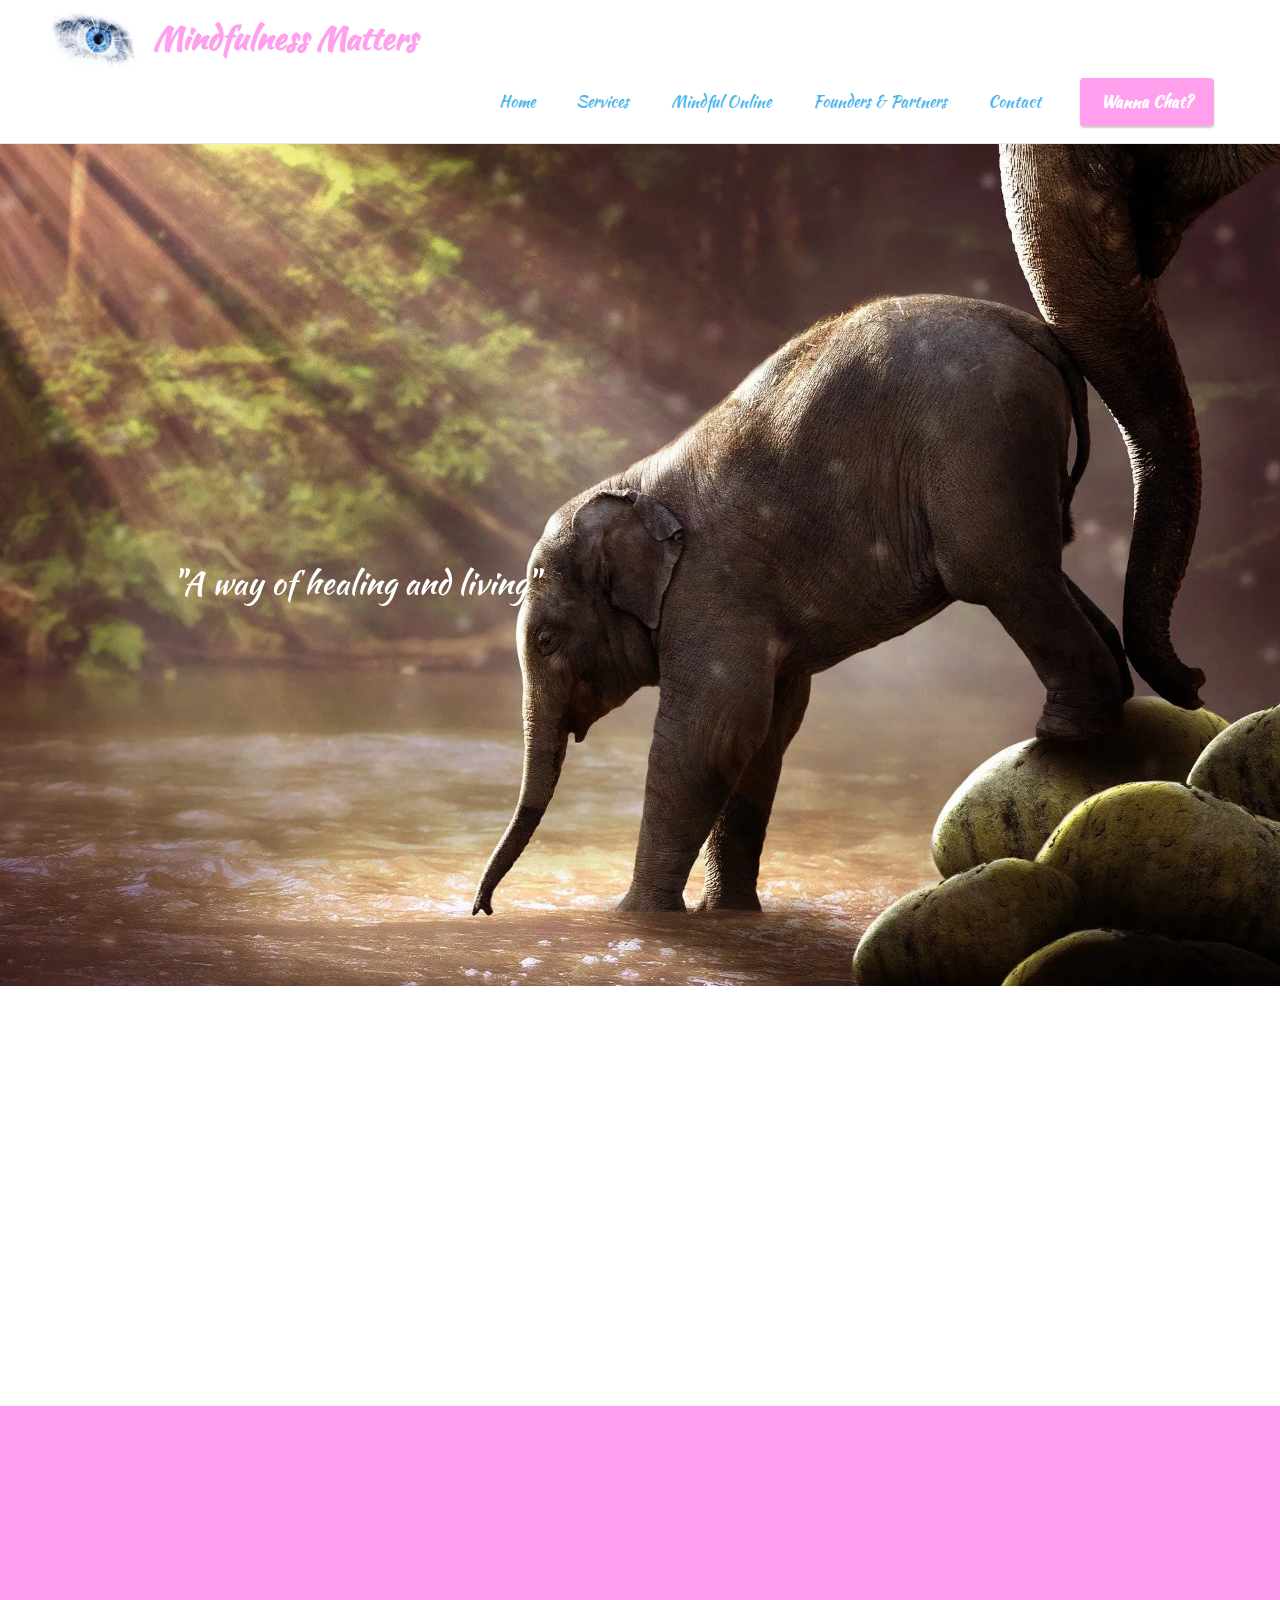
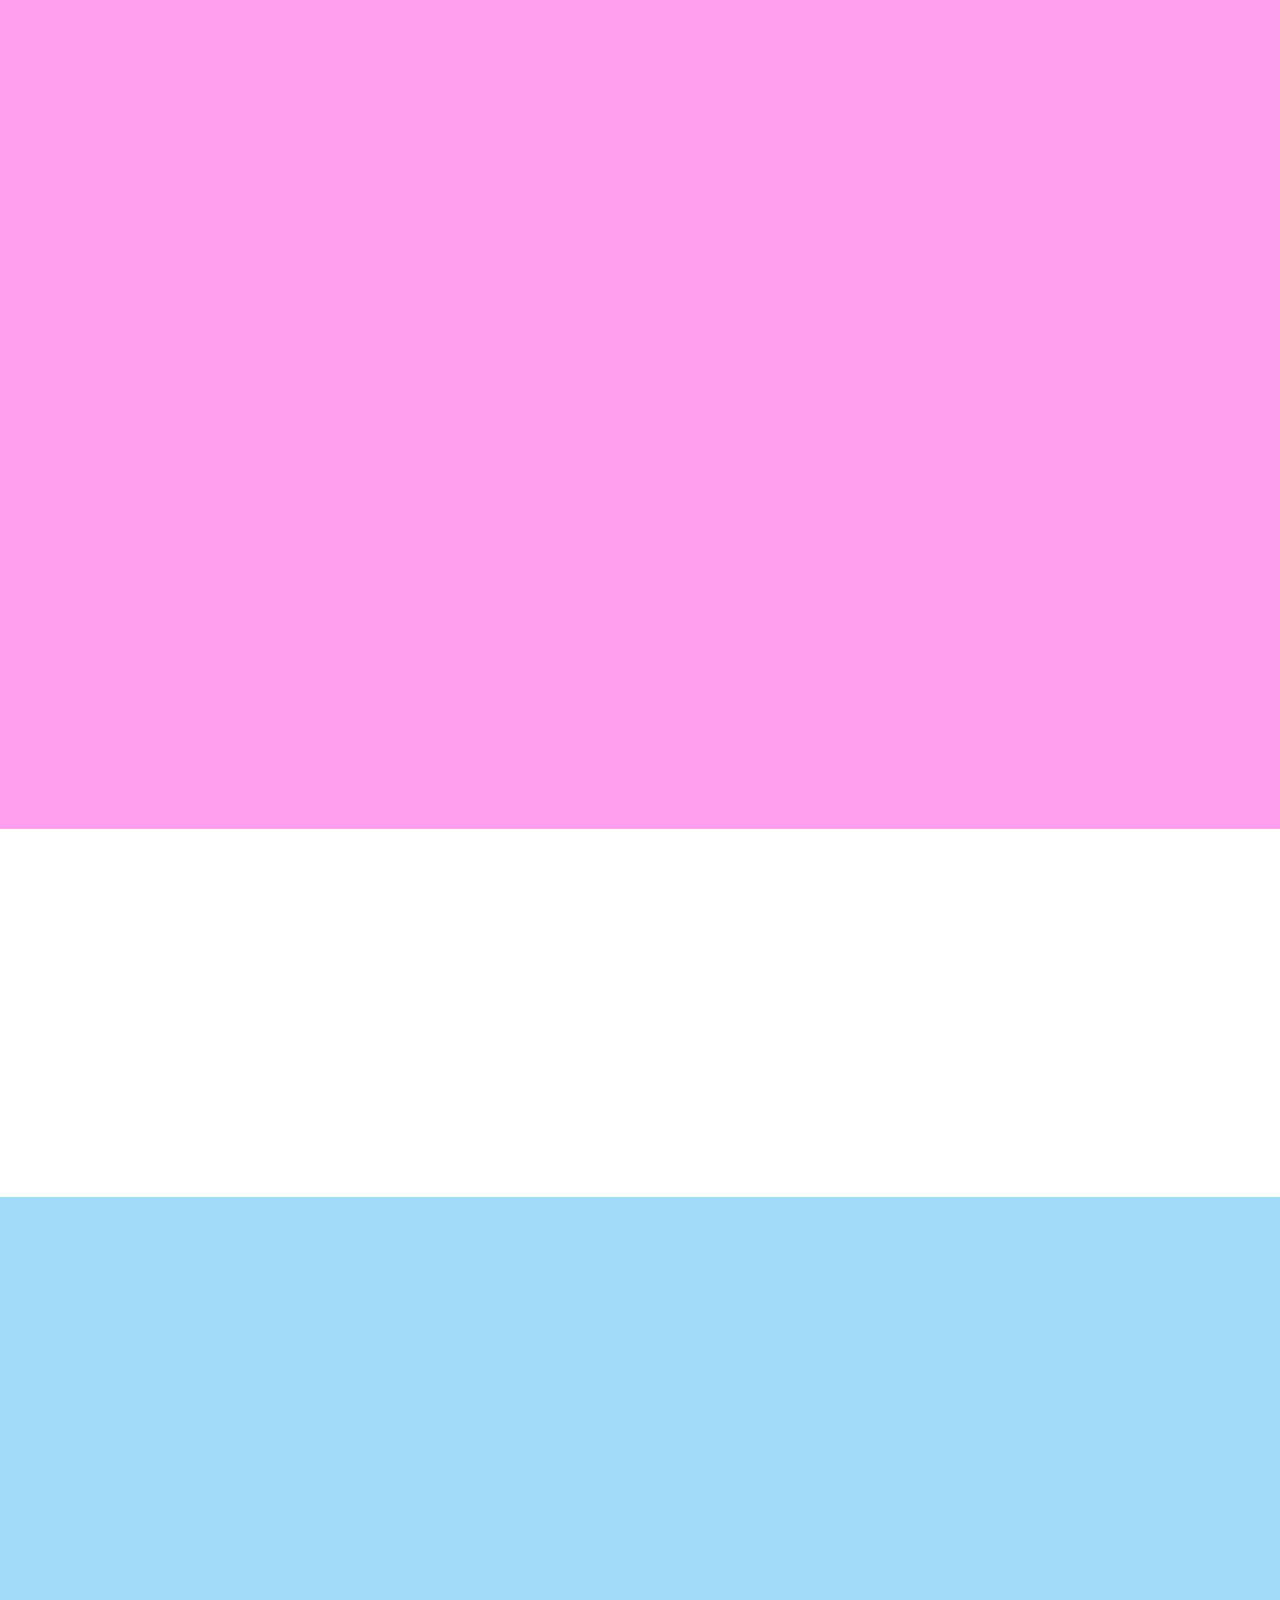
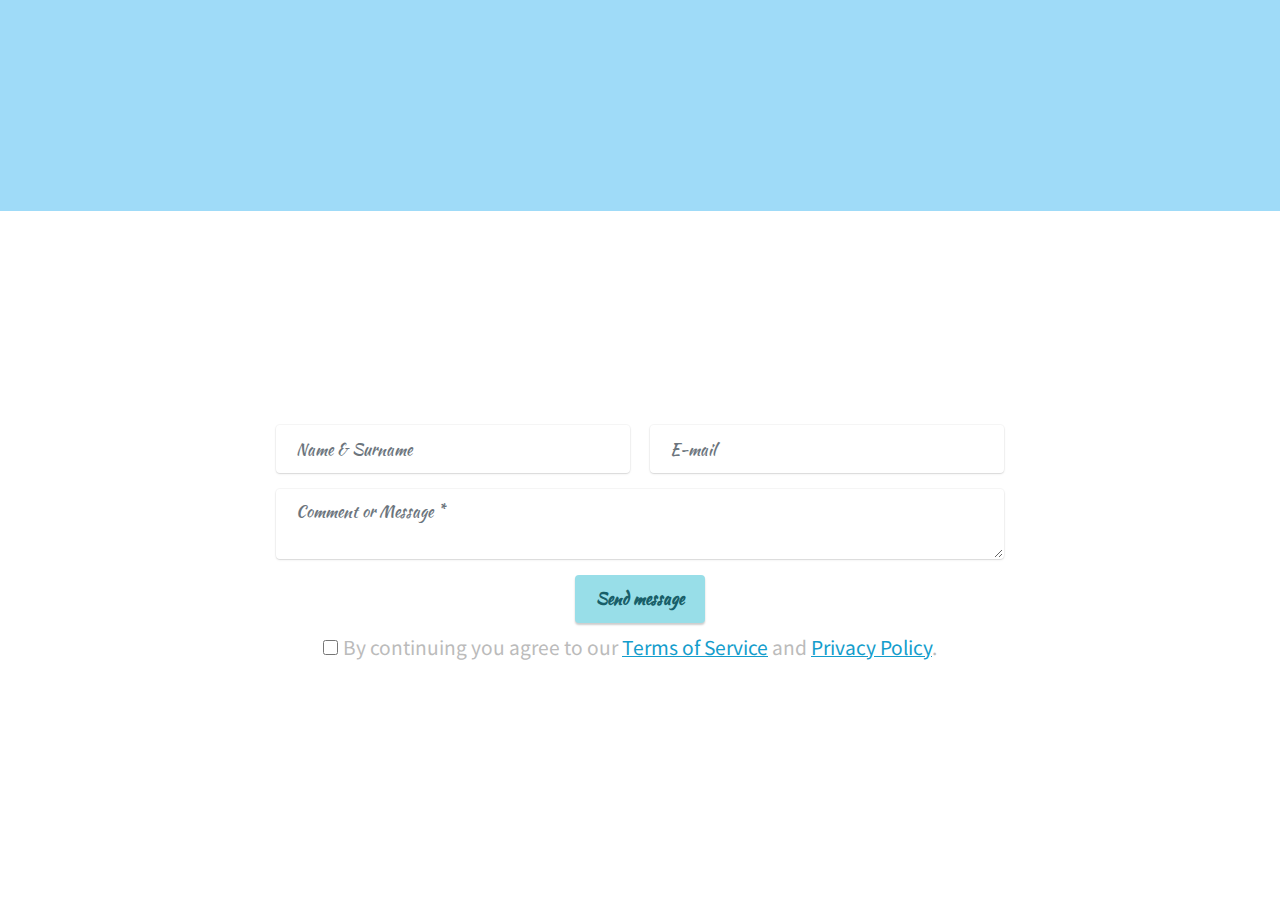
<file: services.html>
<!DOCTYPE html>
<html  >
<head>
  
  <meta charset="UTF-8">
  <meta http-equiv="X-UA-Compatible" content="IE=edge">
  
  <meta name="viewport" content="width=device-width, initial-scale=1, minimum-scale=1">
  <link rel="shortcut icon" href="assets/images/mbr-121x80.jpg" type="image/x-icon">
  <meta name="description" content="">
  
  
  <title>Services</title>
  <link rel="stylesheet" href="assets/bootstrap/css/bootstrap.min.css">
  <link rel="stylesheet" href="assets/bootstrap/css/bootstrap-grid.min.css">
  <link rel="stylesheet" href="assets/bootstrap/css/bootstrap-reboot.min.css">
  <link rel="stylesheet" href="assets/parallax/jarallax.css">
  <link rel="stylesheet" href="assets/web/assets/gdpr-plugin/gdpr-styles.css">
  <link rel="stylesheet" href="assets/animatecss/animate.css">
  <link rel="stylesheet" href="assets/dropdown/css/style.css">
  <link rel="stylesheet" href="assets/socicon/css/styles.css">
  <link rel="stylesheet" href="assets/theme/css/style.css">
  <link rel="preload" href="https://fonts.googleapis.com/css?family=Maven+Pro:400,500,600,700,800,900&display=swap" as="style" onload="this.onload=null;this.rel='stylesheet'">
  <noscript><link rel="stylesheet" href="https://fonts.googleapis.com/css?family=Maven+Pro:400,500,600,700,800,900&display=swap"></noscript>
  <link rel="preload" href="https://fonts.googleapis.com/css?family=Kaushan+Script:400&display=swap" as="style" onload="this.onload=null;this.rel='stylesheet'">
  <noscript><link rel="stylesheet" href="https://fonts.googleapis.com/css?family=Kaushan+Script:400&display=swap"></noscript>
  <link rel="preload" href="https://fonts.googleapis.com/css?family=Bebas+Neue:400&display=swap" as="style" onload="this.onload=null;this.rel='stylesheet'">
  <noscript><link rel="stylesheet" href="https://fonts.googleapis.com/css?family=Bebas+Neue:400&display=swap"></noscript>
  <link rel="preload" href="https://fonts.googleapis.com/css?family=Noto+Sans+KR:100,300,400,500,700,900&display=swap" as="style" onload="this.onload=null;this.rel='stylesheet'">
  <noscript><link rel="stylesheet" href="https://fonts.googleapis.com/css?family=Noto+Sans+KR:100,300,400,500,700,900&display=swap"></noscript>
  <link rel="preload" as="style" href="assets/mobirise/css/mbr-additional.css?v=QmUB9J"><link rel="stylesheet" href="assets/mobirise/css/mbr-additional.css?v=QmUB9J" type="text/css">

  
  
  
</head>
<body>
  
  <section data-bs-version="5.1" class="menu cid-sPM2rPLg7S" once="menu" id="menu1-12">
    
    <nav class="navbar navbar-dropdown navbar-expand-lg">
        <div class="container-fluid">
            <div class="navbar-brand">
                <span class="navbar-logo">
                    <a href="index.html">
                        <img src="assets/images/mbr-121x80.webp" alt="MM" style="height: 3.8rem;">
                    </a>
                </span>
                <span class="navbar-caption-wrap"><a class="navbar-caption text-secondary display-2" href="index.html">Mindfulness Matters</a></span>
            </div>
            <button class="navbar-toggler" type="button" data-toggle="collapse" data-bs-toggle="collapse" data-target="#navbarSupportedContent" data-bs-target="#navbarSupportedContent" aria-controls="navbarNavAltMarkup" aria-expanded="false" aria-label="Toggle navigation">
                <div class="hamburger">
                    <span></span>
                    <span></span>
                    <span></span>
                    <span></span>
                </div>
            </button>
            <div class="collapse navbar-collapse" id="navbarSupportedContent">
                <ul class="navbar-nav nav-dropdown" data-app-modern-menu="true"><li class="nav-item"><a class="nav-link link text-danger text-primary display-4" href="index.html">Home</a></li>
                    <li class="nav-item"><a class="nav-link link text-danger text-primary display-4" href="services.html">Services</a></li><li class="nav-item"><a class="nav-link link text-danger text-primary display-4" href="events.html">Mindful Online</a></li><li class="nav-item"><a class="nav-link link text-danger text-primary display-4" href="foundersandpartners.html">Founders &amp; Partners</a></li><li class="nav-item"><a class="nav-link link text-danger text-primary display-4" href="contact.html">Contact</a></li></ul>
                
                <div class="navbar-buttons mbr-section-btn"><a class="btn btn-secondary display-4" href="https://wa.me/27783717394">Wanna Chat?</a></div>
            </div>
        </div>
    </nav>

</section>

<section data-bs-version="5.1" class="header1 cid-sPM2rIHFpF mbr-fullscreen mbr-parallax-background" id="design-block-t">

    

    

    <div class="container">
        <div class="row">
            <div class="col-lg-6">
                
                <h3 class="mbr-section-subtitle mbr-light pb-3 mbr-fonts-style display-2">"A way of healing and living"</h3>
                
                
            </div>
        </div>
    </div>


</section>

<section data-bs-version="5.1" class="content1 cid-sPM6wzomSj" id="content1-1y">
    
    <div class="container">
        <div class="row justify-content-center">
            <div class="title col-12 col-md-9">
                <h3 class="mbr-section-title mbr-fonts-style align-center mb-4 display-2"><strong>Services</strong></h3>
                <h4 class="mbr-section-subtitle align-center mbr-fonts-style mb-4 display-7">Mindfulness Matters was founded in 2021 by Michelle Townsend ((BPsych (Hons), Professional Mindfulness Coach, Life Coach, Counsellor)) and offers group classes and individual Mindfulness Training and Practice Sessions to the public, as well as to companies and institutions. To book a session, please leave your contact details via our contact page.<br><br>
<div>
</div><div>We also offer individual and couples counselling by our Specialist Counsellors, assisting via online sessions in various contexts, assisting you with emotional and mental health issues, including but not limited to the following:</div></h4>
                
            </div>
        </div>
    </div>
</section>

<section data-bs-version="5.1" class="content8 cid-sPM6fKrsEf" id="content8-1x">
    
    <div class="container">
        <div class="row justify-content-center">
            <div class="counter-container col-md-12 col-lg-10">
                
                <div class="mbr-text mbr-fonts-style display-7">
                    <ul>
                        <li><strong style="font-size: 1.3rem;">Marriage Counselling
</strong></li><li><strong style="font-size: 1.3rem;">Couples Counselling
</strong></li><li><strong style="font-size: 1.3rem;">Depression
</strong></li><li><strong style="font-size: 1.3rem;">Stress and anxiety
</strong></li><li><strong style="font-size: 1.3rem;">Borderline Personality Disorder
</strong></li><li><strong style="font-size: 1.3rem;">Adjustment related difficulties
</strong></li><li><strong style="font-size: 1.3rem;">Anxiety and phobias
</strong></li><li><strong style="font-size: 1.3rem;">Anger management
</strong></li><li><strong style="font-size: 1.3rem;">Bereavement and grief work
</strong></li><li><strong style="font-size: 1.3rem;">Childhood-related issues
</strong></li><li><strong style="font-size: 1.3rem;">Chronic pain management / chronic illness
</strong></li><li><strong style="font-size: 1.3rem;">Dealing with divorce
</strong></li><li><strong style="font-size: 1.3rem;">​Relationship difficulties – romantic, family, friends
</strong></li><li><strong style="font-size: 1.3rem;">Occupational/workplace related issues
</strong></li><li><strong style="font-size: 1.3rem;">Trauma – acute and long term/PTSD
</strong></li><li><strong style="font-size: 1.3rem;">Stress management
</strong></li><li><strong style="font-size: 1.3rem;">Self-development, self-confidence and self-esteem-related issues
</strong></li><li><strong style="font-size: 1.3rem;">School and study-related issues
</strong></li><li><strong style="font-size: 1.3rem;">Lifestyle issues
</strong></li><li><strong style="font-size: 1.3rem;">Reiki – Chakra Cleansing
</strong></li><li><strong style="font-size: 1.3rem;">Aromatherapy</strong></li>
                    </ul>
                </div>
            </div>
        </div>
    </div>
</section>

<section data-bs-version="5.1" class="content1 cid-sPM2rJMDRH" id="content1-u">
    
    <div class="container">
        <div class="row justify-content-center">
            <div class="title col-12 col-md-9">
                <h3 class="mbr-section-title mbr-fonts-style align-center mb-4 display-2"><strong>We offer various assessments to help our clients to better understand themselves:</strong></h3>
                <h4 class="mbr-section-subtitle align-center mbr-fonts-style mb-4 display-7">(Note – As all counselling offered by Specialist Counsellors (membership with the Association for Supportive Counsellors and Holistic Practitioners – ASCHP, as well as the Council for Counsellors South Africa (C4CSA)) is cash based. Only if referred to an HPCSA registered psychologists will you be able to claim from your medical aid. Our counselling is rooted in Mindfulness Based Stress Reduction (MBSR) and Dialectical Behavior Therapy (DBT), Cognitive Behavior Therap (CBT), as well as other approaches where it is deemed appropriate to assist our clients to get the best out of their individualized therapy sessions.</h4>
                
            </div>
        </div>
    </div>
</section>

<section data-bs-version="5.1" class="content8 cid-sPM7Z45CrM" id="content8-1z">
    
    <div class="container">
        <div class="row justify-content-center">
            <div class="counter-container col-md-12 col-lg-10">
                
                <div class="mbr-text mbr-fonts-style display-7">
                    <ul>
                        <li><strong>Townsend Personality Questionnaire (TPQ)
</strong></li><li><strong>Townsend Emotional Intelligence Questionnaire (T-EQi)
</strong></li><li><strong>Townsend Ability Battery (TAB)
</strong></li><li><strong>Employee Engagement Survey
</strong></li><li><strong>360 Degree Leadership Report
</strong></li><li><strong>Leadership Style Report
</strong></li><li><strong>Interpersonal Communication Inventory
</strong></li><li><strong>Dark Triad Scale
</strong></li><li><strong>Narcissistic Personality Inventory
</strong></li><li><strong>Risk Taking Propensity Scale
</strong></li><li><strong>Need for Recovery Scale
</strong></li><li><strong>Impact on Event Scale
</strong></li><li><strong>Depression Anxiety Stress Scale</strong></li>
                    </ul>
                </div>
            </div>
        </div>
    </div>
</section>

<section data-bs-version="5.1" class="form5 cid-sPM9Ir15ww" id="form5-20">
    
    
    <div class="container">
        <div class="mbr-section-head">
            <h3 class="mbr-section-title mbr-fonts-style align-center mb-0 display-2"><strong>To schedule a counselling or coaching session,&nbsp;</strong></h3>
            <h4 class="mbr-section-subtitle mbr-fonts-style align-center mb-0 mt-2 display-5">please contact Michelle Townsend or leave your details via our contact page.</h4>
        </div>
        <div class="row justify-content-center mt-4">
            <div class="col-lg-8 mx-auto mbr-form" data-form-type="formoid">
                <form action="https://mobirise.eu/" method="POST" class="mbr-form form-with-styler" data-form-title="Form Name"><input type="hidden" name="email" data-form-email="true" value="Ns/QRHroZsbS9idPzei45RG38I4Yk8Dy+dbgUVX59brH4hgCZyt+CmiYx/GtdMCqKu0oLgv6Sv+oJQ1hQOmil6Bwm6qqi6XDUV8TfQhthVNdhMlCRFemglkUsvMd74sj">
                    <div class="row">
                        <div hidden="hidden" data-form-alert="" class="alert alert-success col-12">Thanks for reaching out to us!</div>
                        <div hidden="hidden" data-form-alert-danger="" class="alert alert-danger col-12">Oops...! some
                            problem!</div>
                    </div>
                    <div class="dragArea row">
                        <div class="col-md col-sm-12 form-group mb-3" data-for="name">
                            <input type="text" name="name" placeholder="Name &amp; Surname" data-form-field="name" class="form-control" value="" id="name-form5-20">
                        </div>
                        <div class="col-md col-sm-12 form-group mb-3" data-for="email">
                            <input type="email" name="email" placeholder="E-mail" data-form-field="email" class="form-control" value="" id="email-form5-20">
                        </div>
                        
                        <div class="col-12 form-group mb-3" data-for="textarea">
                            <textarea name="textarea" placeholder="Comment or Message *" data-form-field="textarea" class="form-control" id="textarea-form5-20"></textarea>
                        </div>
                        <div class="col-lg-12 col-md-12 col-sm-12 align-center mbr-section-btn"><button type="submit" class="btn btn-warning display-4">Send message</button></div>
                    </div>
                <span class="gdpr-block">
<label>
<span class="textGDPR display-7" style="color: #bbbbbb"><input type="checkbox" name="gdpr" id="gdpr-form5-20" required="">By continuing you agree to our <a style="color: #149dcc; text-decoration: underline;" href="terms.html">Terms of Service</a> and <a style="color: #149dcc; text-decoration: underline;" href="policy.html">Privacy Policy</a>.</span>
</label>
</span></form>
            </div>
        </div>
    </div>
</section>

<section once="footers" class="cid-sPfZsouTOg" id="fixedfooter-31">

    

    

    <div class="container">
        <div class="media-container-row align-center mbr-white">
            <div class="col-12">
                <p class="mbr-text mb-0 mbr-fonts-style display-4"><a href="privacypolicy.html#privacypolicy" class="text-black" target="_blank">Click here to view our Privacy Policy</a><br><br>@ Copyright 2021 - <a href="index.html" class="text-primary">Mindfulness Matters SA</a>&nbsp; - All Rights Reserved<br>
                </p>
            </div>
        </div>
    </div>
<script src="assets/bootstrap/js/bootstrap.bundle.min.js"></script>  <script src="assets/parallax/jarallax.js"></script>  <script src="assets/smoothscroll/smooth-scroll.js"></script>  <script src="assets/ytplayer/index.js"></script>  <script src="assets/dropdown/js/navbar-dropdown.js"></script>  <script src="assets/theme/js/script.js"></script>  <script src="assets/formoid/formoid.min.js"></script>  
  
  
 <div id="scrollToTop" class="scrollToTop mbr-arrow-up"><a style="text-align: center;"><i class="mbr-arrow-up-icon mbr-arrow-up-icon-cm cm-icon cm-icon-smallarrow-up"></i></a></div>
    <input name="animation" type="hidden">
  </body>
</html>
</file>
<file: assets/parallax/jarallax.css>
.jarallax {
    position: relative;
    z-index: 0;
}
.jarallax > .jarallax-img {
    position: absolute;
    object-fit: cover;
    /* support for plugin https://github.com/bfred-it/object-fit-images */
    font-family: 'object-fit: cover;';
    top: 0;
    left: 0;
    width: 100%;
    height: 100%;
    z-index: -1;
}
</file>
<file: assets/web/assets/gdpr-plugin/gdpr-styles.css>
.gdpr-block {
    padding: 10px;
    font-size: 14px;
    display: block;
    width: 100%;
    text-align: center;
}
.gdpr-block.covert {
	display: none;
}
.textGDPR {
    position: relative;
}
.gdpr-block label span.textGDPR input[name='gdpr']{
    width: 15px;
    height: 15px;
    margin: 0;
    position: absolute;
    top: 3px;
    left: -20px;
}
.gdpr-block label {
    color: #a7a7a7;
    vertical-align: middle;
    user-select: none;
    margin-bottom: 0;
}
</file>
<file: assets/dropdown/css/style.css>
.navbar-dropdown {
  left: 0;
  padding: 0;
  position: absolute;
  right: 0;
  top: 0;
  transition: all 0.45s ease;
  z-index: 1030;
  background: #282828; }
  .navbar-dropdown .navbar-logo {
    margin-right: 0.8rem;
    transition: margin 0.3s ease-in-out;
    vertical-align: middle; }
    .navbar-dropdown .navbar-logo img {
      height: 3.125rem;
      transition: all 0.3s ease-in-out; }
    .navbar-dropdown .navbar-logo.mbr-iconfont {
      font-size: 3.125rem;
      line-height: 3.125rem; }
  .navbar-dropdown .navbar-caption {
    font-weight: 700;
    white-space: normal;
    vertical-align: -4px;
    line-height: 3.125rem !important; }
    .navbar-dropdown .navbar-caption, .navbar-dropdown .navbar-caption:hover {
      color: inherit;
      text-decoration: none; }
  .navbar-dropdown .mbr-iconfont + .navbar-caption {
    vertical-align: -1px; }
  .navbar-dropdown.navbar-fixed-top {
    position: fixed; }
  .navbar-dropdown .navbar-brand span {
    vertical-align: -4px; }
  .navbar-dropdown.bg-color.transparent {
    background: none; }
  .navbar-dropdown.navbar-short .navbar-brand {
    padding: 0.625rem 0; }
    .navbar-dropdown.navbar-short .navbar-brand span {
      vertical-align: -1px; }
  .navbar-dropdown.navbar-short .navbar-caption {
    line-height: 2.375rem !important;
    vertical-align: -2px; }
  .navbar-dropdown.navbar-short .navbar-logo {
    margin-right: 0.5rem; }
    .navbar-dropdown.navbar-short .navbar-logo img {
      height: 2.375rem; }
    .navbar-dropdown.navbar-short .navbar-logo.mbr-iconfont {
      font-size: 2.375rem;
      line-height: 2.375rem; }
  .navbar-dropdown.navbar-short .mbr-table-cell {
    height: 3.625rem; }
  .navbar-dropdown .navbar-close {
    left: 0.6875rem;
    position: fixed;
    top: 0.75rem;
    z-index: 1000; }
  .navbar-dropdown .hamburger-icon {
    content: "";
    display: inline-block;
    vertical-align: middle;
    width: 16px;
    -webkit-box-shadow: 0 -6px 0 1px #282828,0 0 0 1px #282828,0 6px 0 1px #282828;
    -moz-box-shadow: 0 -6px 0 1px #282828,0 0 0 1px #282828,0 6px 0 1px #282828;
    box-shadow: 0 -6px 0 1px #282828,0 0 0 1px #282828,0 6px 0 1px #282828; }

.dropdown-menu .dropdown-toggle[data-toggle="dropdown-submenu"]::after {
  border-bottom: 0.35em solid transparent;
  border-left: 0.35em solid;
  border-right: 0;
  border-top: 0.35em solid transparent;
  margin-left: 0.3rem; }

.dropdown-menu .dropdown-item:focus {
  outline: 0; }

.nav-dropdown {
  font-size: 0.75rem;
  font-weight: 500;
  height: auto !important; }
  .nav-dropdown .nav-btn {
    padding-left: 1rem; }
  .nav-dropdown .link {
    margin: .667em 1.667em;
    font-weight: 500;
    padding: 0;
    transition: color .2s ease-in-out; }
    .nav-dropdown .link.dropdown-toggle {
      margin-right: 2.583em; }
      .nav-dropdown .link.dropdown-toggle::after {
        margin-left: .25rem;
        border-top: 0.35em solid;
        border-right: 0.35em solid transparent;
        border-left: 0.35em solid transparent;
        border-bottom: 0; }
      .nav-dropdown .link.dropdown-toggle[aria-expanded="true"] {
        margin: 0;
        padding: 0.667em 3.263em  0.667em 1.667em; }
  .nav-dropdown .link::after,
  .nav-dropdown .dropdown-item::after {
    color: inherit; }
  .nav-dropdown .btn {
    font-size: 0.75rem;
    font-weight: 700;
    letter-spacing: 0;
    margin-bottom: 0;
    padding-left: 1.25rem;
    padding-right: 1.25rem; }
  .nav-dropdown .dropdown-menu {
    border-radius: 0;
    border: 0;
    left: 0;
    margin: 0;
    padding-bottom: 1.25rem;
    padding-top: 1.25rem;
    position: relative; }
  .nav-dropdown .dropdown-submenu {
    margin-left: 0.125rem;
    top: 0; }
  .nav-dropdown .dropdown-item {
    font-weight: 500;
    line-height: 2;
    padding: 0.3846em 4.615em 0.3846em 1.5385em;
    position: relative;
    transition: color .2s ease-in-out, background-color .2s ease-in-out; }
    .nav-dropdown .dropdown-item::after {
      margin-top: -0.3077em;
      position: absolute;
      right: 1.1538em;
      top: 50%; }
    .nav-dropdown .dropdown-item:focus, .nav-dropdown .dropdown-item:hover {
      background: none; }

@media (max-width: 767px) {
  .nav-dropdown.navbar-toggleable-sm {
    bottom: 0;
    display: none;
    left: 0;
    overflow-x: hidden;
    position: fixed;
    top: 0;
    transform: translateX(-100%);
    -ms-transform: translateX(-100%);
    -webkit-transform: translateX(-100%);
    width: 18.75rem;
    z-index: 999; } }
.nav-dropdown.navbar-toggleable-xl {
  bottom: 0;
  display: none;
  left: 0;
  overflow-x: hidden;
  position: fixed;
  top: 0;
  transform: translateX(-100%);
  -ms-transform: translateX(-100%);
  -webkit-transform: translateX(-100%);
  width: 18.75rem;
  z-index: 999; }

.nav-dropdown-sm {
  display: block !important;
  overflow-x: hidden;
  overflow: auto;
  padding-top: 3.875rem; }
  .nav-dropdown-sm::after {
    content: "";
    display: block;
    height: 3rem;
    width: 100%; }
  .nav-dropdown-sm.collapse.in ~ .navbar-close {
    display: block !important; }
  .nav-dropdown-sm.collapsing, .nav-dropdown-sm.collapse.in {
    transform: translateX(0);
    -ms-transform: translateX(0);
    -webkit-transform: translateX(0);
    transition: all 0.25s ease-out;
    -webkit-transition: all 0.25s ease-out;
    background: #282828; }
  .nav-dropdown-sm.collapsing[aria-expanded="false"] {
    transform: translateX(-100%);
    -ms-transform: translateX(-100%);
    -webkit-transform: translateX(-100%); }
  .nav-dropdown-sm .nav-item {
    display: block;
    margin-left: 0 !important;
    padding-left: 0; }
  .nav-dropdown-sm .link,
  .nav-dropdown-sm .dropdown-item {
    border-top: 1px dotted rgba(255, 255, 255, 0.1);
    font-size: 0.8125rem;
    line-height: 1.6;
    margin: 0 !important;
    padding: 0.875rem 2.4rem 0.875rem 1.5625rem !important;
    position: relative;
    white-space: normal; }
    .nav-dropdown-sm .link:focus, .nav-dropdown-sm .link:hover,
    .nav-dropdown-sm .dropdown-item:focus,
    .nav-dropdown-sm .dropdown-item:hover {
      background: rgba(0, 0, 0, 0.2) !important;
      color: #c0a375; }
  .nav-dropdown-sm .nav-btn {
    position: relative;
    padding: 1.5625rem 1.5625rem 0 1.5625rem; }
    .nav-dropdown-sm .nav-btn::before {
      border-top: 1px dotted rgba(255, 255, 255, 0.1);
      content: "";
      left: 0;
      position: absolute;
      top: 0;
      width: 100%; }
    .nav-dropdown-sm .nav-btn + .nav-btn {
      padding-top: 0.625rem; }
      .nav-dropdown-sm .nav-btn + .nav-btn::before {
        display: none; }
  .nav-dropdown-sm .btn {
    padding: 0.625rem 0; }
  .nav-dropdown-sm .dropdown-toggle[data-toggle="dropdown-submenu"]::after {
    margin-left: .25rem;
    border-top: 0.35em solid;
    border-right: 0.35em solid transparent;
    border-left: 0.35em solid transparent;
    border-bottom: 0; }
  .nav-dropdown-sm .dropdown-toggle[data-toggle="dropdown-submenu"][aria-expanded="true"]::after {
    border-top: 0;
    border-right: 0.35em solid transparent;
    border-left: 0.35em solid transparent;
    border-bottom: 0.35em solid; }
  .nav-dropdown-sm .dropdown-menu {
    margin: 0;
    padding: 0;
    position: relative;
    top: 0;
    left: 0;
    width: 100%;
    border: 0;
    float: none;
    border-radius: 0;
    background: none; }
  .nav-dropdown-sm .dropdown-submenu {
    left: 100%;
    margin-left: 0.125rem;
    margin-top: -1.25rem;
    top: 0; }

.navbar-toggleable-sm .nav-dropdown .dropdown-menu {
  position: absolute; }

.navbar-toggleable-sm .nav-dropdown .dropdown-submenu {
  left: 100%;
  margin-left: 0.125rem;
  margin-top: -1.25rem;
  top: 0; }

.navbar-toggleable-sm.opened .nav-dropdown .dropdown-menu {
  position: relative; }

.navbar-toggleable-sm.opened .nav-dropdown .dropdown-submenu {
  left: 0;
  margin-left: 00rem;
  margin-top: 0rem;
  top: 0; }

.is-builder .nav-dropdown.collapsing {
  transition: none !important; }
</file>
<file: assets/socicon/css/styles.css>
@charset "UTF-8";

@font-face {
  font-family: 'Socicon';
  src:  url('../fonts/socicon.eot');
  src:  url('../fonts/socicon.eot?#iefix') format('embedded-opentype'),
    url('../fonts/socicon.woff2') format('woff2'),
    url('../fonts/socicon.ttf') format('truetype'),
    url('../fonts/socicon.woff') format('woff'),
    url('../fonts/socicon.svg#socicon') format('svg');
  font-weight: normal;
  font-style: normal;
  font-display: swap;
}

[data-icon]:before {
  font-family: "socicon" !important;
  content: attr(data-icon);
  font-style: normal !important;
  font-weight: normal !important;
  font-variant: normal !important;
  text-transform: none !important;
  speak: none;
  line-height: 1;
  -webkit-font-smoothing: antialiased;
  -moz-osx-font-smoothing: grayscale;
}

[class^="socicon-"], [class*=" socicon-"] {
  /* use !important to prevent issues with browser extensions that change fonts */
  font-family: 'Socicon' !important;
  speak: none;
  font-style: normal;
  font-weight: normal;
  font-variant: normal;
  text-transform: none;
  line-height: 1;

  /* Better Font Rendering =========== */
  -webkit-font-smoothing: antialiased;
  -moz-osx-font-smoothing: grayscale;
}

.socicon-500px:before {
  content: "\e000";
}
.socicon-8tracks:before {
  content: "\e001";
}
.socicon-airbnb:before {
  content: "\e002";
}
.socicon-alliance:before {
  content: "\e003";
}
.socicon-amazon:before {
  content: "\e004";
}
.socicon-amplement:before {
  content: "\e005";
}
.socicon-android:before {
  content: "\e006";
}
.socicon-angellist:before {
  content: "\e007";
}
.socicon-apple:before {
  content: "\e008";
}
.socicon-appnet:before {
  content: "\e009";
}
.socicon-baidu:before {
  content: "\e00a";
}
.socicon-bandcamp:before {
  content: "\e00b";
}
.socicon-battlenet:before {
  content: "\e00c";
}
.socicon-mixer:before {
  content: "\e00d";
}
.socicon-bebee:before {
  content: "\e00e";
}
.socicon-bebo:before {
  content: "\e00f";
}
.socicon-behance:before {
  content: "\e010";
}
.socicon-blizzard:before {
  content: "\e011";
}
.socicon-blogger:before {
  content: "\e012";
}
.socicon-buffer:before {
  content: "\e013";
}
.socicon-chrome:before {
  content: "\e014";
}
.socicon-coderwall:before {
  content: "\e015";
}
.socicon-curse:before {
  content: "\e016";
}
.socicon-dailymotion:before {
  content: "\e017";
}
.socicon-deezer:before {
  content: "\e018";
}
.socicon-delicious:before {
  content: "\e019";
}
.socicon-deviantart:before {
  content: "\e01a";
}
.socicon-diablo:before {
  content: "\e01b";
}
.socicon-digg:before {
  content: "\e01c";
}
.socicon-discord:before {
  content: "\e01d";
}
.socicon-disqus:before {
  content: "\e01e";
}
.socicon-douban:before {
  content: "\e01f";
}
.socicon-draugiem:before {
  content: "\e020";
}
.socicon-dribbble:before {
  content: "\e021";
}
.socicon-drupal:before {
  content: "\e022";
}
.socicon-ebay:before {
  content: "\e023";
}
.socicon-ello:before {
  content: "\e024";
}
.socicon-endomodo:before {
  content: "\e025";
}
.socicon-envato:before {
  content: "\e026";
}
.socicon-etsy:before {
  content: "\e027";
}
.socicon-facebook:before {
  content: "\e028";
}
.socicon-feedburner:before {
  content: "\e029";
}
.socicon-filmweb:before {
  content: "\e02a";
}
.socicon-firefox:before {
  content: "\e02b";
}
.socicon-flattr:before {
  content: "\e02c";
}
.socicon-flickr:before {
  content: "\e02d";
}
.socicon-formulr:before {
  content: "\e02e";
}
.socicon-forrst:before {
  content: "\e02f";
}
.socicon-foursquare:before {
  content: "\e030";
}
.socicon-friendfeed:before {
  content: "\e031";
}
.socicon-github:before {
  content: "\e032";
}
.socicon-goodreads:before {
  content: "\e033";
}
.socicon-google:before {
  content: "\e034";
}
.socicon-googlescholar:before {
  content: "\e035";
}
.socicon-googlegroups:before {
  content: "\e036";
}
.socicon-googlephotos:before {
  content: "\e037";
}
.socicon-googleplus:before {
  content: "\e038";
}
.socicon-grooveshark:before {
  content: "\e039";
}
.socicon-hackerrank:before {
  content: "\e03a";
}
.socicon-hearthstone:before {
  content: "\e03b";
}
.socicon-hellocoton:before {
  content: "\e03c";
}
.socicon-heroes:before {
  content: "\e03d";
}
.socicon-smashcast:before {
  content: "\e03e";
}
.socicon-horde:before {
  content: "\e03f";
}
.socicon-houzz:before {
  content: "\e040";
}
.socicon-icq:before {
  content: "\e041";
}
.socicon-identica:before {
  content: "\e042";
}
.socicon-imdb:before {
  content: "\e043";
}
.socicon-instagram:before {
  content: "\e044";
}
.socicon-issuu:before {
  content: "\e045";
}
.socicon-istock:before {
  content: "\e046";
}
.socicon-itunes:before {
  content: "\e047";
}
.socicon-keybase:before {
  content: "\e048";
}
.socicon-lanyrd:before {
  content: "\e049";
}
.socicon-lastfm:before {
  content: "\e04a";
}
.socicon-line:before {
  content: "\e04b";
}
.socicon-linkedin:before {
  content: "\e04c";
}
.socicon-livejournal:before {
  content: "\e04d";
}
.socicon-lyft:before {
  content: "\e04e";
}
.socicon-macos:before {
  content: "\e04f";
}
.socicon-mail:before {
  content: "\e050";
}
.socicon-medium:before {
  content: "\e051";
}
.socicon-meetup:before {
  content: "\e052";
}
.socicon-mixcloud:before {
  content: "\e053";
}
.socicon-modelmayhem:before {
  content: "\e054";
}
.socicon-mumble:before {
  content: "\e055";
}
.socicon-myspace:before {
  content: "\e056";
}
.socicon-newsvine:before {
  content: "\e057";
}
.socicon-nintendo:before {
  content: "\e058";
}
.socicon-npm:before {
  content: "\e059";
}
.socicon-odnoklassniki:before {
  content: "\e05a";
}
.socicon-openid:before {
  content: "\e05b";
}
.socicon-opera:before {
  content: "\e05c";
}
.socicon-outlook:before {
  content: "\e05d";
}
.socicon-overwatch:before {
  content: "\e05e";
}
.socicon-patreon:before {
  content: "\e05f";
}
.socicon-paypal:before {
  content: "\e060";
}
.socicon-periscope:before {
  content: "\e061";
}
.socicon-persona:before {
  content: "\e062";
}
.socicon-pinterest:before {
  content: "\e063";
}
.socicon-play:before {
  content: "\e064";
}
.socicon-player:before {
  content: "\e065";
}
.socicon-playstation:before {
  content: "\e066";
}
.socicon-pocket:before {
  content: "\e067";
}
.socicon-qq:before {
  content: "\e068";
}
.socicon-quora:before {
  content: "\e069";
}
.socicon-raidcall:before {
  content: "\e06a";
}
.socicon-ravelry:before {
  content: "\e06b";
}
.socicon-reddit:before {
  content: "\e06c";
}
.socicon-renren:before {
  content: "\e06d";
}
.socicon-researchgate:before {
  content: "\e06e";
}
.socicon-residentadvisor:before {
  content: "\e06f";
}
.socicon-reverbnation:before {
  content: "\e070";
}
.socicon-rss:before {
  content: "\e071";
}
.socicon-sharethis:before {
  content: "\e072";
}
.socicon-skype:before {
  content: "\e073";
}
.socicon-slideshare:before {
  content: "\e074";
}
.socicon-smugmug:before {
  content: "\e075";
}
.socicon-snapchat:before {
  content: "\e076";
}
.socicon-songkick:before {
  content: "\e077";
}
.socicon-soundcloud:before {
  content: "\e078";
}
.socicon-spotify:before {
  content: "\e079";
}
.socicon-stackexchange:before {
  content: "\e07a";
}
.socicon-stackoverflow:before {
  content: "\e07b";
}
.socicon-starcraft:before {
  content: "\e07c";
}
.socicon-stayfriends:before {
  content: "\e07d";
}
.socicon-steam:before {
  content: "\e07e";
}
.socicon-storehouse:before {
  content: "\e07f";
}
.socicon-strava:before {
  content: "\e080";
}
.socicon-streamjar:before {
  content: "\e081";
}
.socicon-stumbleupon:before {
  content: "\e082";
}
.socicon-swarm:before {
  content: "\e083";
}
.socicon-teamspeak:before {
  content: "\e084";
}
.socicon-teamviewer:before {
  content: "\e085";
}
.socicon-technorati:before {
  content: "\e086";
}
.socicon-telegram:before {
  content: "\e087";
}
.socicon-tripadvisor:before {
  content: "\e088";
}
.socicon-tripit:before {
  content: "\e089";
}
.socicon-triplej:before {
  content: "\e08a";
}
.socicon-tumblr:before {
  content: "\e08b";
}
.socicon-twitch:before {
  content: "\e08c";
}
.socicon-twitter:before {
  content: "\e08d";
}
.socicon-uber:before {
  content: "\e08e";
}
.socicon-ventrilo:before {
  content: "\e08f";
}
.socicon-viadeo:before {
  content: "\e090";
}
.socicon-viber:before {
  content: "\e091";
}
.socicon-viewbug:before {
  content: "\e092";
}
.socicon-vimeo:before {
  content: "\e093";
}
.socicon-vine:before {
  content: "\e094";
}
.socicon-vkontakte:before {
  content: "\e095";
}
.socicon-warcraft:before {
  content: "\e096";
}
.socicon-wechat:before {
  content: "\e097";
}
.socicon-weibo:before {
  content: "\e098";
}
.socicon-whatsapp:before {
  content: "\e099";
}
.socicon-wikipedia:before {
  content: "\e09a";
}
.socicon-windows:before {
  content: "\e09b";
}
.socicon-wordpress:before {
  content: "\e09c";
}
.socicon-wykop:before {
  content: "\e09d";
}
.socicon-xbox:before {
  content: "\e09e";
}
.socicon-xing:before {
  content: "\e09f";
}
.socicon-yahoo:before {
  content: "\e0a0";
}
.socicon-yammer:before {
  content: "\e0a1";
}
.socicon-yandex:before {
  content: "\e0a2";
}
.socicon-yelp:before {
  content: "\e0a3";
}
.socicon-younow:before {
  content: "\e0a4";
}
.socicon-youtube:before {
  content: "\e0a5";
}
.socicon-zapier:before {
  content: "\e0a6";
}
.socicon-zerply:before {
  content: "\e0a7";
}
.socicon-zomato:before {
  content: "\e0a8";
}
.socicon-zynga:before {
  content: "\e0a9";
}
.socicon-spreadshirt:before {
  content: "\e901";
}
.socicon-gamejolt:before {
  content: "\e902";
}
.socicon-trello:before {
  content: "\e903";
}
.socicon-tunein:before {
  content: "\e904";
}
.socicon-bloglovin:before {
  content: "\e905";
}
.socicon-gamewisp:before {
  content: "\e906";
}
.socicon-messenger:before {
  content: "\e907";
}
.socicon-pandora:before {
  content: "\e908";
}
.socicon-augment:before {
  content: "\e909";
}
.socicon-bitbucket:before {
  content: "\e90a";
}
.socicon-fyuse:before {
  content: "\e90b";
}
.socicon-yt-gaming:before {
  content: "\e90c";
}
.socicon-sketchfab:before {
  content: "\e90d";
}
.socicon-mobcrush:before {
  content: "\e90e";
}
.socicon-microsoft:before {
  content: "\e90f";
}
.socicon-realtor:before {
  content: "\e910";
}
.socicon-tidal:before {
  content: "\e911";
}
.socicon-qobuz:before {
  content: "\e912";
}
.socicon-natgeo:before {
  content: "\e913";
}
.socicon-mastodon:before {
  content: "\e914";
}
.socicon-unsplash:before {
  content: "\e915";
}
.socicon-homeadvisor:before {
  content: "\e916";
}
.socicon-angieslist:before {
  content: "\e917";
}
.socicon-codepen:before {
  content: "\e918";
}
.socicon-slack:before {
  content: "\e919";
}
.socicon-openaigym:before {
  content: "\e91a";
}
.socicon-logmein:before {
  content: "\e91b";
}
.socicon-fiverr:before {
  content: "\e91c";
}
.socicon-gotomeeting:before {
  content: "\e91d";
}
.socicon-aliexpress:before {
  content: "\e91e";
}
.socicon-guru:before {
  content: "\e91f";
}
.socicon-appstore:before {
  content: "\e920";
}
.socicon-homes:before {
  content: "\e921";
}
.socicon-zoom:before {
  content: "\e922";
}
.socicon-alibaba:before {
  content: "\e923";
}
.socicon-craigslist:before {
  content: "\e924";
}
.socicon-wix:before {
  content: "\e925";
}
.socicon-redfin:before {
  content: "\e926";
}
.socicon-googlecalendar:before {
  content: "\e927";
}
.socicon-shopify:before {
  content: "\e928";
}
.socicon-freelancer:before {
  content: "\e929";
}
.socicon-seedrs:before {
  content: "\e92a";
}
.socicon-bing:before {
  content: "\e92b";
}
.socicon-doodle:before {
  content: "\e92c";
}
.socicon-bonanza:before {
  content: "\e92d";
}
.socicon-squarespace:before {
  content: "\e92e";
}
.socicon-toptal:before {
  content: "\e92f";
}
.socicon-gust:before {
  content: "\e930";
}
.socicon-ask:before {
  content: "\e931";
}
.socicon-trulia:before {
  content: "\e932";
}
.socicon-loomly:before {
  content: "\e933";
}
.socicon-ghost:before {
  content: "\e934";
}
.socicon-upwork:before {
  content: "\e935";
}
.socicon-fundable:before {
  content: "\e936";
}
.socicon-booking:before {
  content: "\e937";
}
.socicon-googlemaps:before {
  content: "\e938";
}
.socicon-zillow:before {
  content: "\e939";
}
.socicon-niconico:before {
  content: "\e93a";
}
.socicon-toneden:before {
  content: "\e93b";
}
.socicon-crunchbase:before {
  content: "\e93c";
}
.socicon-homefy:before {
  content: "\e93d";
}
.socicon-calendly:before {
  content: "\e93e";
}
.socicon-livemaster:before {
  content: "\e93f";
}
.socicon-udemy:before {
  content: "\e940";
}
.socicon-codered:before {
  content: "\e941";
}
.socicon-origin:before {
  content: "\e942";
}
.socicon-nextdoor:before {
  content: "\e943";
}
.socicon-portfolio:before {
  content: "\e944";
}
.socicon-instructables:before {
  content: "\e945";
}
.socicon-gitlab:before {
  content: "\e946";
}
.socicon-hackernews:before {
  content: "\e947";
}
.socicon-smashwords:before {
  content: "\e948";
}
.socicon-kobo:before {
  content: "\e949";
}
.socicon-bookbub:before {
  content: "\e94a";
}
.socicon-mailru:before {
  content: "\e94b";
}
.socicon-moddb:before {
  content: "\e94c";
}
.socicon-indiedb:before {
  content: "\e94d";
}
.socicon-traxsource:before {
  content: "\e94e";
}
.socicon-gamefor:before {
  content: "\e94f";
}
.socicon-pixiv:before {
  content: "\e950";
}
.socicon-myanimelist:before {
  content: "\e951";
}
.socicon-blackberry:before {
  content: "\e952";
}
.socicon-wickr:before {
  content: "\e953";
}
.socicon-spip:before {
  content: "\e954";
}
.socicon-napster:before {
  content: "\e955";
}
.socicon-beatport:before {
  content: "\e956";
}
.socicon-hackerone:before {
  content: "\e957";
}
.socicon-internet:before {
  content: "\e958";
}
.socicon-ubuntu:before {
  content: "\e959";
}
.socicon-artstation:before {
  content: "\e95a";
}
.socicon-invision:before {
  content: "\e95b";
}
.socicon-torial:before {
  content: "\e95c";
}
.socicon-collectorz:before {
  content: "\e95d";
}
.socicon-seenthis:before {
  content: "\e95e";
}
.socicon-googleplaymusic:before {
  content: "\e95f";
}
.socicon-debian:before {
  content: "\e960";
}
.socicon-filmfreeway:before {
  content: "\e961";
}
.socicon-gnome:before {
  content: "\e962";
}
.socicon-itchio:before {
  content: "\e963";
}
.socicon-jamendo:before {
  content: "\e964";
}
.socicon-mix:before {
  content: "\e965";
}
.socicon-sharepoint:before {
  content: "\e966";
}
.socicon-tinder:before {
  content: "\e967";
}
.socicon-windguru:before {
  content: "\e968";
}
.socicon-cdbaby:before {
  content: "\e969";
}
.socicon-elementaryos:before {
  content: "\e96a";
}
.socicon-stage32:before {
  content: "\e96b";
}
.socicon-tiktok:before {
  content: "\e96c";
}
.socicon-gitter:before {
  content: "\e96d";
}
.socicon-letterboxd:before {
  content: "\e96e";
}
.socicon-threema:before {
  content: "\e96f";
}
.socicon-splice:before {
  content: "\e970";
}
.socicon-metapop:before {
  content: "\e971";
}
.socicon-naver:before {
  content: "\e972";
}
.socicon-remote:before {
  content: "\e973";
}
.socicon-flipboard:before {
  content: "\e974";
}
.socicon-googlehangouts:before {
  content: "\e975";
}
.socicon-dlive:before {
  content: "\e976";
}
.socicon-vsco:before {
  content: "\e977";
}
.socicon-stitcher:before {
  content: "\e978";
}
.socicon-avvo:before {
  content: "\e979";
}
.socicon-redbubble:before {
  content: "\e97a";
}
.socicon-society6:before {
  content: "\e97b";
}
.socicon-zazzle:before {
  content: "\e97c";
}
.socicon-eitaa:before {
  content: "\e97d";
}
.socicon-soroush:before {
  content: "\e97e";
}
.socicon-bale:before {
  content: "\e97f";
}
</file>
<file: assets/theme/css/style.css>
@charset "UTF-8";
section {
  background-color: #ffffff;
}

body {
  font-style: normal;
  line-height: 1.5;
  font-weight: 400;
  color: #232323;
  position: relative;
}

button {
  background-color: transparent;
  border-color: transparent;
}

section,
.container,
.container-fluid {
  position: relative;
  word-wrap: break-word;
}

a.mbr-iconfont:hover {
  text-decoration: none;
}

.article .lead p,
.article .lead ul,
.article .lead ol,
.article .lead pre,
.article .lead blockquote {
  margin-bottom: 0;
}

a {
  font-style: normal;
  font-weight: 400;
  cursor: pointer;
}
a, a:hover {
  text-decoration: none;
}

.mbr-section-title {
  font-style: normal;
  line-height: 1.3;
}

.mbr-section-subtitle {
  line-height: 1.3;
}

.mbr-text {
  font-style: normal;
  line-height: 1.7;
}

h1,
h2,
h3,
h4,
h5,
h6,
.display-1,
.display-2,
.display-4,
.display-5,
.display-7,
span,
p,
a {
  line-height: 1;
  word-break: break-word;
  word-wrap: break-word;
  font-weight: 400;
}

b,
strong {
  font-weight: bold;
}

input:-webkit-autofill, input:-webkit-autofill:hover, input:-webkit-autofill:focus, input:-webkit-autofill:active {
  transition-delay: 9999s;
  -webkit-transition-property: background-color, color;
  transition-property: background-color, color;
}

textarea[type=hidden] {
  display: none;
}

section {
  background-position: 50% 50%;
  background-repeat: no-repeat;
  background-size: cover;
}
section .mbr-background-video,
section .mbr-background-video-preview {
  position: absolute;
  bottom: 0;
  left: 0;
  right: 0;
  top: 0;
}

.hidden {
  visibility: hidden;
}

.mbr-z-index20 {
  z-index: 20;
}

/*! Base colors */
.mbr-white {
  color: #ffffff;
}

.mbr-black {
  color: #111111;
}

.mbr-bg-white {
  background-color: #ffffff;
}

.mbr-bg-black {
  background-color: #000000;
}

/*! Text-aligns */
.align-left {
  text-align: left;
}

.align-center {
  text-align: center;
}

.align-right {
  text-align: right;
}

/*! Font-weight  */
.mbr-light {
  font-weight: 300;
}

.mbr-regular {
  font-weight: 400;
}

.mbr-semibold {
  font-weight: 500;
}

.mbr-bold {
  font-weight: 700;
}

/*! Media  */
.media-content {
  flex-basis: 100%;
}

.media-container-row {
  display: flex;
  flex-direction: row;
  flex-wrap: wrap;
  justify-content: center;
  align-content: center;
  align-items: start;
}
.media-container-row .media-size-item {
  width: 400px;
}

.media-container-column {
  display: flex;
  flex-direction: column;
  flex-wrap: wrap;
  justify-content: center;
  align-content: center;
  align-items: stretch;
}
.media-container-column > * {
  width: 100%;
}

@media (min-width: 992px) {
  .media-container-row {
    flex-wrap: nowrap;
  }
}
figure {
  margin-bottom: 0;
  overflow: hidden;
}

figure[mbr-media-size] {
  transition: width 0.1s;
}

img,
iframe {
  display: block;
  width: 100%;
}

.card {
  background-color: transparent;
  border: none;
}

.card-box {
  width: 100%;
}

.card-img {
  text-align: center;
  flex-shrink: 0;
  -webkit-flex-shrink: 0;
}

.media {
  max-width: 100%;
  margin: 0 auto;
}

.mbr-figure {
  align-self: center;
}

.media-container > div {
  max-width: 100%;
}

.mbr-figure img,
.card-img img {
  width: 100%;
}

@media (max-width: 991px) {
  .media-size-item {
    width: auto !important;
  }

  .media {
    width: auto;
  }

  .mbr-figure {
    width: 100% !important;
  }
}
/*! Buttons */
.mbr-section-btn {
  margin-left: -0.6rem;
  margin-right: -0.6rem;
  font-size: 0;
}

.btn {
  font-weight: 600;
  border-width: 1px;
  font-style: normal;
  margin: 0.6rem 0.6rem;
  white-space: normal;
  transition: all 0.2s ease-in-out;
  display: inline-flex;
  align-items: center;
  justify-content: center;
  word-break: break-word;
}

.btn-sm {
  font-weight: 600;
  letter-spacing: 0px;
  transition: all 0.3s ease-in-out;
}

.btn-md {
  font-weight: 600;
  letter-spacing: 0px;
  transition: all 0.3s ease-in-out;
}

.btn-lg {
  font-weight: 600;
  letter-spacing: 0px;
  transition: all 0.3s ease-in-out;
}

.btn-form {
  margin: 0;
}
.btn-form:hover {
  cursor: pointer;
}

nav .mbr-section-btn {
  margin-left: 0rem;
  margin-right: 0rem;
}

/*! Btn icon margin */
.btn .mbr-iconfont,
.btn.btn-sm .mbr-iconfont {
  order: 1;
  cursor: pointer;
  margin-left: 0.5rem;
  vertical-align: sub;
}

.btn.btn-md .mbr-iconfont,
.btn.btn-md .mbr-iconfont {
  margin-left: 0.8rem;
}

.mbr-regular {
  font-weight: 400;
}

.mbr-semibold {
  font-weight: 500;
}

.mbr-bold {
  font-weight: 700;
}

[type=submit] {
  -webkit-appearance: none;
}

/*! Full-screen */
.mbr-fullscreen .mbr-overlay {
  min-height: 100vh;
}

.mbr-fullscreen {
  display: flex;
  display: -moz-flex;
  display: -ms-flex;
  display: -o-flex;
  align-items: center;
  min-height: 100vh;
  padding-top: 3rem;
  padding-bottom: 3rem;
}

/*! Map */
.map {
  height: 25rem;
  position: relative;
}
.map iframe {
  width: 100%;
  height: 100%;
}

/*! Scroll to top arrow */
.mbr-arrow-up {
  bottom: 25px;
  right: 90px;
  position: fixed;
  text-align: right;
  z-index: 5000;
  color: #ffffff;
  font-size: 22px;
}

.mbr-arrow-up a {
  background: rgba(0, 0, 0, 0.2);
  border-radius: 50%;
  color: #fff;
  display: inline-block;
  height: 60px;
  width: 60px;
  border: 2px solid #fff;
  outline-style: none !important;
  position: relative;
  text-decoration: none;
  transition: all 0.3s ease-in-out;
  cursor: pointer;
  text-align: center;
}
.mbr-arrow-up a:hover {
  background-color: rgba(0, 0, 0, 0.4);
}
.mbr-arrow-up a i {
  line-height: 60px;
}

.mbr-arrow-up-icon {
  display: block;
  color: #fff;
}

.mbr-arrow-up-icon::before {
  content: "›";
  display: inline-block;
  font-family: serif;
  font-size: 22px;
  line-height: 1;
  font-style: normal;
  position: relative;
  top: 6px;
  left: -4px;
  transform: rotate(-90deg);
}

/*! Arrow Down */
.mbr-arrow {
  position: absolute;
  bottom: 45px;
  left: 50%;
  width: 60px;
  height: 60px;
  cursor: pointer;
  background-color: rgba(80, 80, 80, 0.5);
  border-radius: 50%;
  transform: translateX(-50%);
}
@media (max-width: 767px) {
  .mbr-arrow {
    display: none;
  }
}
.mbr-arrow > a {
  display: inline-block;
  text-decoration: none;
  outline-style: none;
  -webkit-animation: arrowdown 1.7s ease-in-out infinite;
          animation: arrowdown 1.7s ease-in-out infinite;
  color: #ffffff;
}
.mbr-arrow > a > i {
  position: absolute;
  top: -2px;
  left: 15px;
  font-size: 2rem;
}

#scrollToTop a i::before {
  content: "";
  position: absolute;
  display: block;
  border-bottom: 2.5px solid #fff;
  border-left: 2.5px solid #fff;
  width: 27.8%;
  height: 27.8%;
  left: 50%;
  top: 51%;
  transform: translateY(-30%) translateX(-50%) rotate(135deg);
}

@keyframes arrowdown {
  0% {
    transform: translateY(0px);
  }
  50% {
    transform: translateY(-5px);
  }
  100% {
    transform: translateY(0px);
  }
}
@-webkit-keyframes arrowdown {
  0% {
    transform: translateY(0px);
  }
  50% {
    transform: translateY(-5px);
  }
  100% {
    transform: translateY(0px);
  }
}
@media (max-width: 500px) {
  .mbr-arrow-up {
    left: 0;
    right: 0;
    text-align: center;
  }
}
/*Gradients animation*/
@keyframes gradient-animation {
  from {
    background-position: 0% 100%;
    -webkit-animation-timing-function: ease-in-out;
            animation-timing-function: ease-in-out;
  }
  to {
    background-position: 100% 0%;
    -webkit-animation-timing-function: ease-in-out;
            animation-timing-function: ease-in-out;
  }
}
@-webkit-keyframes gradient-animation {
  from {
    background-position: 0% 100%;
    -webkit-animation-timing-function: ease-in-out;
            animation-timing-function: ease-in-out;
  }
  to {
    background-position: 100% 0%;
    -webkit-animation-timing-function: ease-in-out;
            animation-timing-function: ease-in-out;
  }
}
.bg-gradient {
  background-size: 200% 200%;
  animation: gradient-animation 5s infinite alternate;
  -webkit-animation: gradient-animation 5s infinite alternate;
}

.menu .navbar-brand {
  display: -webkit-flex;
}
.menu .navbar-brand span {
  display: flex;
  display: -webkit-flex;
}
.menu .navbar-brand .navbar-caption-wrap {
  display: -webkit-flex;
}
.menu .navbar-brand .navbar-logo img {
  display: -webkit-flex;
  width: auto;
}
@media (min-width: 768px) and (max-width: 991px) {
  .menu .navbar-toggleable-sm .navbar-nav {
    display: -ms-flexbox;
  }
}
@media (max-width: 991px) {
  .menu .navbar-collapse {
    max-height: 93.5vh;
  }
  .menu .navbar-collapse.show {
    overflow: auto;
  }
}
@media (min-width: 992px) {
  .menu .navbar-nav.nav-dropdown {
    display: -webkit-flex;
  }
  .menu .navbar-toggleable-sm .navbar-collapse {
    display: -webkit-flex !important;
  }
  .menu .collapsed .navbar-collapse {
    max-height: 93.5vh;
  }
  .menu .collapsed .navbar-collapse.show {
    overflow: auto;
  }
}
@media (max-width: 767px) {
  .menu .navbar-collapse {
    max-height: 80vh;
  }
}

.nav-link .mbr-iconfont {
  margin-right: 0.5rem;
}

.navbar {
  display: -webkit-flex;
  -webkit-flex-wrap: wrap;
  -webkit-align-items: center;
  -webkit-justify-content: space-between;
}

.navbar-collapse {
  -webkit-flex-basis: 100%;
  -webkit-flex-grow: 1;
  -webkit-align-items: center;
}

.nav-dropdown .link {
  padding: 0.667em 1.667em !important;
  margin: 0 !important;
}

.nav {
  display: -webkit-flex;
  -webkit-flex-wrap: wrap;
}

.row {
  display: -webkit-flex;
  -webkit-flex-wrap: wrap;
}

.justify-content-center {
  -webkit-justify-content: center;
}

.form-inline {
  display: -webkit-flex;
}

.card-wrapper {
  -webkit-flex: 1;
}

.carousel-control {
  z-index: 10;
  display: -webkit-flex;
}

.carousel-controls {
  display: -webkit-flex;
}

.media {
  display: -webkit-flex;
}

.form-group:focus {
  outline: none;
}

.jq-selectbox__select {
  padding: 7px 0;
  position: relative;
}

.jq-selectbox__dropdown {
  overflow: hidden;
  border-radius: 10px;
  position: absolute;
  top: 100%;
  left: 0 !important;
  width: 100% !important;
}

.jq-selectbox__trigger-arrow {
  right: 0;
  transform: translateY(-50%);
}

.jq-selectbox li {
  padding: 1.07em 0.5em;
}

input[type=range] {
  padding-left: 0 !important;
  padding-right: 0 !important;
}

.modal-dialog,
.modal-content {
  height: 100%;
}

.modal-dialog .carousel-inner {
  height: calc(100vh - 1.75rem);
}
@media (max-width: 575px) {
  .modal-dialog .carousel-inner {
    height: calc(100vh - 1rem);
  }
}

.carousel-item {
  text-align: center;
}

.carousel-item img {
  margin: auto;
}

.navbar-toggler {
  align-self: flex-start;
  padding: 0.25rem 0.75rem;
  font-size: 1.25rem;
  line-height: 1;
  background: transparent;
  border: 1px solid transparent;
  border-radius: 0.25rem;
}

.navbar-toggler:focus,
.navbar-toggler:hover {
  text-decoration: none;
  box-shadow: none;
}

.navbar-toggler-icon {
  display: inline-block;
  width: 1.5em;
  height: 1.5em;
  vertical-align: middle;
  content: "";
  background: no-repeat center center;
  background-size: 100% 100%;
}

.navbar-toggler-left {
  position: absolute;
  left: 1rem;
}

.navbar-toggler-right {
  position: absolute;
  right: 1rem;
}

.card-img {
  width: auto;
}

.menu .navbar.collapsed:not(.beta-menu) {
  flex-direction: column;
}

.carousel-item.active,
.carousel-item-next,
.carousel-item-prev {
  display: flex;
}

.note-air-layout .dropup .dropdown-menu,
.note-air-layout .navbar-fixed-bottom .dropdown .dropdown-menu {
  bottom: initial !important;
}

html,
body {
  height: auto;
  min-height: 100vh;
}

.dropup .dropdown-toggle::after {
  display: none;
}

.form-asterisk {
  font-family: initial;
  position: absolute;
  top: -2px;
  font-weight: normal;
}

.form-control-label {
  position: relative;
  cursor: pointer;
  margin-bottom: 0.357em;
  padding: 0;
}

.alert {
  color: #ffffff;
  border-radius: 0;
  border: 0;
  font-size: 1.1rem;
  line-height: 1.5;
  margin-bottom: 1.875rem;
  padding: 1.25rem;
  position: relative;
  text-align: center;
}
.alert.alert-form::after {
  background-color: inherit;
  bottom: -7px;
  content: "";
  display: block;
  height: 14px;
  left: 50%;
  margin-left: -7px;
  position: absolute;
  transform: rotate(45deg);
  width: 14px;
}

.form-control {
  background-color: #ffffff;
  background-clip: border-box;
  color: #232323;
  line-height: 1rem !important;
  height: auto;
  padding: 0.6rem 1.2rem;
  transition: border-color 0.25s ease 0s;
  border: 1px solid transparent !important;
  border-radius: 4px;
  box-shadow: rgba(0, 0, 0, 0.07) 0px 1px 1px 0px, rgba(0, 0, 0, 0.07) 0px 1px 3px 0px, rgba(0, 0, 0, 0.03) 0px 0px 0px 1px;
}
.form-active .form-control:invalid {
  border-color: red;
}

form .row {
  margin-left: -0.6rem;
  margin-right: -0.6rem;
}
form .row [class*=col] {
  padding-left: 0.6rem;
  padding-right: 0.6rem;
}

form .mbr-section-btn {
  margin: 0;
  padding-left: 0.6rem;
  padding-right: 0.6rem;
}

form .btn {
  display: flex;
  padding: 0.6rem 1.2rem;
  margin: 0;
}

form .form-check-input {
  margin-top: 0.5;
}

textarea.form-control {
  line-height: 1.5rem !important;
}

.form-group {
  margin-bottom: 1.2rem;
}

.form-control,
form .btn {
  min-height: 48px;
}

.gdpr-block label span.textGDPR input[name=gdpr] {
  top: 7px;
}

.form-control:focus {
  box-shadow: none;
}

:focus {
  outline: none;
}

.mbr-overlay {
  background-color: #000;
  bottom: 0;
  left: 0;
  opacity: 0.5;
  position: absolute;
  right: 0;
  top: 0;
  z-index: 0;
  pointer-events: none;
}

blockquote {
  font-style: italic;
  padding: 3rem;
  font-size: 1.09rem;
  position: relative;
  border-left: 3px solid;
}

ul,
ol,
pre,
blockquote {
  margin-bottom: 2.3125rem;
}

.mt-4 {
  margin-top: 2rem !important;
}

.mb-4 {
  margin-bottom: 2rem !important;
}

@media (min-width: 992px) {
  .container {
    padding-left: 16px;
    padding-right: 16px;
  }

  .row {
    margin-left: -16px;
    margin-right: -16px;
  }
  .row > [class*=col] {
    padding-left: 16px;
    padding-right: 16px;
  }
}
@media (min-width: 768px) {
  .container-fluid {
    padding-left: 32px;
    padding-right: 32px;
  }
}
@media (min-width: 768px) and (max-width: 991px) {
  .mbr-container {
    padding-left: 32px;
    padding-right: 32px;
  }
}
@media (max-width: 767px) {
  .mbr-container {
    padding-left: 16px;
    padding-right: 16px;
  }
}
.card-wrapper,
.item-wrapper {
  overflow: hidden;
}

.app-video-wrapper > img {
  opacity: 1;
}

.item {
  position: relative;
}

.dropdown-menu .dropdown-menu {
  left: 100%;
}

.dropdown-item + .dropdown-menu {
  display: none;
}

.dropdown-item:hover + .dropdown-menu,
.dropdown-menu:hover {
  display: block;
}

@media (min-aspect-ratio: 16/9) {
  .mbr-video-foreground {
    height: 300% !important;
    top: -100% !important;
  }
}
@media (max-aspect-ratio: 16/9) {
  .mbr-video-foreground {
    width: 300% !important;
    left: -100% !important;
  }
}.engine {
	position: absolute;
	text-indent: -2400px;
	text-align: center;
	padding: 0;
	top: 0;
	left: -2400px;
}
</file>
<file: assets/mobirise/css/mbr-additional.css>
.btn {
  border-width: 2px;
}
body {
  font-family: Jost;
}
.display-1 {
  font-family: 'Maven Pro', sans-serif;
  font-size: 3rem;
  line-height: 1.1;
}
.display-1 > .mbr-iconfont {
  font-size: 3.75rem;
}
.display-2 {
  font-family: 'Kaushan Script', handwriting;
  font-size: 2rem;
  line-height: 1.1;
}
.display-2 > .mbr-iconfont {
  font-size: 2.5rem;
}
.display-4 {
  font-family: 'Kaushan Script', handwriting;
  font-size: 1rem;
  line-height: 1.5;
}
.display-4 > .mbr-iconfont {
  font-size: 1.25rem;
}
.display-5 {
  font-family: 'Bebas Neue', display;
  font-size: 1.8rem;
  line-height: 1.5;
}
.display-5 > .mbr-iconfont {
  font-size: 2.25rem;
}
.display-7 {
  font-family: 'Noto Sans KR', sans-serif;
  font-size: 1.2rem;
  line-height: 1.5;
}
.display-7 > .mbr-iconfont {
  font-size: 1.5rem;
}
/* ---- Fluid typography for mobile devices ---- */
/* 1.4 - font scale ratio ( bootstrap == 1.42857 ) */
/* 100vw - current viewport width */
/* (48 - 20)  48 == 48rem == 768px, 20 == 20rem == 320px(minimal supported viewport) */
/* 0.65 - min scale variable, may vary */
@media (max-width: 992px) {
  .display-1 {
    font-size: 2.4rem;
  }
}
@media (max-width: 768px) {
  .display-1 {
    font-size: 2.1rem;
    font-size: calc( 1.7rem + (3 - 1.7) * ((100vw - 20rem) / (48 - 20)));
    line-height: calc( 1.1 * (1.7rem + (3 - 1.7) * ((100vw - 20rem) / (48 - 20))));
  }
  .display-2 {
    font-size: 1.6rem;
    font-size: calc( 1.35rem + (2 - 1.35) * ((100vw - 20rem) / (48 - 20)));
    line-height: calc( 1.3 * (1.35rem + (2 - 1.35) * ((100vw - 20rem) / (48 - 20))));
  }
  .display-4 {
    font-size: 0.8rem;
    font-size: calc( 1rem + (1 - 1) * ((100vw - 20rem) / (48 - 20)));
    line-height: calc( 1.4 * (1rem + (1 - 1) * ((100vw - 20rem) / (48 - 20))));
  }
  .display-5 {
    font-size: 1.44rem;
    font-size: calc( 1.28rem + (1.8 - 1.28) * ((100vw - 20rem) / (48 - 20)));
    line-height: calc( 1.4 * (1.28rem + (1.8 - 1.28) * ((100vw - 20rem) / (48 - 20))));
  }
  .display-7 {
    font-size: 0.96rem;
    font-size: calc( 1.07rem + (1.2 - 1.07) * ((100vw - 20rem) / (48 - 20)));
    line-height: calc( 1.4 * (1.07rem + (1.2 - 1.07) * ((100vw - 20rem) / (48 - 20))));
  }
}
/* Buttons */
.btn {
  padding: 0.6rem 1.2rem;
  border-radius: 4px;
}
.btn-sm {
  padding: 0.6rem 1.2rem;
  border-radius: 4px;
}
.btn-md {
  padding: 0.6rem 1.2rem;
  border-radius: 4px;
}
.btn-lg {
  padding: 1rem 2.6rem;
  border-radius: 4px;
}
.bg-primary {
  background-color: #ff9fed !important;
}
.bg-success {
  background-color: #bed3f9 !important;
}
.bg-info {
  background-color: #bbbbbb !important;
}
.bg-warning {
  background-color: #98dee8 !important;
}
.bg-danger {
  background-color: #47b5ed !important;
}
.btn-primary,
.btn-primary:active {
  background-color: #ff9fed !important;
  border-color: #ff9fed !important;
  color: #ffffff !important;
  box-shadow: 0 2px 2px 0 rgba(0, 0, 0, 0.2);
}
.btn-primary:hover,
.btn-primary:focus,
.btn-primary.focus,
.btn-primary.active {
  color: #ffffff !important;
  background-color: #ff48dd !important;
  border-color: #ff48dd !important;
  box-shadow: 0 2px 5px 0 rgba(0, 0, 0, 0.2);
}
.btn-primary.disabled,
.btn-primary:disabled {
  color: #ffffff !important;
  background-color: #ff48dd !important;
  border-color: #ff48dd !important;
}
.btn-secondary,
.btn-secondary:active {
  background-color: #ff9fed !important;
  border-color: #ff9fed !important;
  color: #ffffff !important;
  box-shadow: 0 2px 2px 0 rgba(0, 0, 0, 0.2);
}
.btn-secondary:hover,
.btn-secondary:focus,
.btn-secondary.focus,
.btn-secondary.active {
  color: #ffffff !important;
  background-color: #ff48dd !important;
  border-color: #ff48dd !important;
  box-shadow: 0 2px 5px 0 rgba(0, 0, 0, 0.2);
}
.btn-secondary.disabled,
.btn-secondary:disabled {
  color: #ffffff !important;
  background-color: #ff48dd !important;
  border-color: #ff48dd !important;
}
.btn-info,
.btn-info:active {
  background-color: #bbbbbb !important;
  border-color: #bbbbbb !important;
  color: #ffffff !important;
  box-shadow: 0 2px 2px 0 rgba(0, 0, 0, 0.2);
}
.btn-info:hover,
.btn-info:focus,
.btn-info.focus,
.btn-info.active {
  color: #ffffff !important;
  background-color: #909090 !important;
  border-color: #909090 !important;
  box-shadow: 0 2px 5px 0 rgba(0, 0, 0, 0.2);
}
.btn-info.disabled,
.btn-info:disabled {
  color: #ffffff !important;
  background-color: #909090 !important;
  border-color: #909090 !important;
}
.btn-success,
.btn-success:active {
  background-color: #bed3f9 !important;
  border-color: #bed3f9 !important;
  color: #1046a8 !important;
  box-shadow: 0 2px 2px 0 rgba(0, 0, 0, 0.2);
}
.btn-success:hover,
.btn-success:focus,
.btn-success.focus,
.btn-success.active {
  color: #ffffff !important;
  background-color: #6f9df2 !important;
  border-color: #6f9df2 !important;
  box-shadow: 0 2px 5px 0 rgba(0, 0, 0, 0.2);
}
.btn-success.disabled,
.btn-success:disabled {
  color: #1046a8 !important;
  background-color: #6f9df2 !important;
  border-color: #6f9df2 !important;
}
.btn-warning,
.btn-warning:active {
  background-color: #98dee8 !important;
  border-color: #98dee8 !important;
  color: #185f69 !important;
  box-shadow: 0 2px 2px 0 rgba(0, 0, 0, 0.2);
}
.btn-warning:hover,
.btn-warning:focus,
.btn-warning.focus,
.btn-warning.active {
  color: #ffffff !important;
  background-color: #51c7d8 !important;
  border-color: #51c7d8 !important;
  box-shadow: 0 2px 5px 0 rgba(0, 0, 0, 0.2);
}
.btn-warning.disabled,
.btn-warning:disabled {
  color: #185f69 !important;
  background-color: #51c7d8 !important;
  border-color: #51c7d8 !important;
}
.btn-danger,
.btn-danger:active {
  background-color: #47b5ed !important;
  border-color: #47b5ed !important;
  color: #ffffff !important;
  box-shadow: 0 2px 2px 0 rgba(0, 0, 0, 0.2);
}
.btn-danger:hover,
.btn-danger:focus,
.btn-danger.focus,
.btn-danger.active {
  color: #ffffff !important;
  background-color: #148cca !important;
  border-color: #148cca !important;
  box-shadow: 0 2px 5px 0 rgba(0, 0, 0, 0.2);
}
.btn-danger.disabled,
.btn-danger:disabled {
  color: #ffffff !important;
  background-color: #148cca !important;
  border-color: #148cca !important;
}
.btn-white,
.btn-white:active {
  background-color: #fafafa !important;
  border-color: #fafafa !important;
  color: #7a7a7a !important;
  box-shadow: 0 2px 2px 0 rgba(0, 0, 0, 0.2);
}
.btn-white:hover,
.btn-white:focus,
.btn-white.focus,
.btn-white.active {
  color: #4f4f4f !important;
  background-color: #cfcfcf !important;
  border-color: #cfcfcf !important;
  box-shadow: 0 2px 5px 0 rgba(0, 0, 0, 0.2);
}
.btn-white.disabled,
.btn-white:disabled {
  color: #7a7a7a !important;
  background-color: #cfcfcf !important;
  border-color: #cfcfcf !important;
}
.btn-black,
.btn-black:active {
  background-color: #232323 !important;
  border-color: #232323 !important;
  color: #ffffff !important;
  box-shadow: 0 2px 2px 0 rgba(0, 0, 0, 0.2);
}
.btn-black:hover,
.btn-black:focus,
.btn-black.focus,
.btn-black.active {
  color: #ffffff !important;
  background-color: #000000 !important;
  border-color: #000000 !important;
  box-shadow: 0 2px 5px 0 rgba(0, 0, 0, 0.2);
}
.btn-black.disabled,
.btn-black:disabled {
  color: #ffffff !important;
  background-color: #000000 !important;
  border-color: #000000 !important;
}
.btn-primary-outline,
.btn-primary-outline:active {
  background-color: transparent !important;
  border-color: #ff9fed;
  color: #ff9fed;
}
.btn-primary-outline:hover,
.btn-primary-outline:focus,
.btn-primary-outline.focus,
.btn-primary-outline.active {
  color: #ff48dd !important;
  background-color: transparent!important;
  border-color: #ff48dd !important;
  box-shadow: none!important;
}
.btn-primary-outline.disabled,
.btn-primary-outline:disabled {
  color: #ffffff !important;
  background-color: #ff9fed !important;
  border-color: #ff9fed !important;
}
.btn-secondary-outline,
.btn-secondary-outline:active {
  background-color: transparent !important;
  border-color: #ff9fed;
  color: #ff9fed;
}
.btn-secondary-outline:hover,
.btn-secondary-outline:focus,
.btn-secondary-outline.focus,
.btn-secondary-outline.active {
  color: #ff48dd !important;
  background-color: transparent!important;
  border-color: #ff48dd !important;
  box-shadow: none!important;
}
.btn-secondary-outline.disabled,
.btn-secondary-outline:disabled {
  color: #ffffff !important;
  background-color: #ff9fed !important;
  border-color: #ff9fed !important;
}
.btn-info-outline,
.btn-info-outline:active {
  background-color: transparent !important;
  border-color: #bbbbbb;
  color: #bbbbbb;
}
.btn-info-outline:hover,
.btn-info-outline:focus,
.btn-info-outline.focus,
.btn-info-outline.active {
  color: #909090 !important;
  background-color: transparent!important;
  border-color: #909090 !important;
  box-shadow: none!important;
}
.btn-info-outline.disabled,
.btn-info-outline:disabled {
  color: #ffffff !important;
  background-color: #bbbbbb !important;
  border-color: #bbbbbb !important;
}
.btn-success-outline,
.btn-success-outline:active {
  background-color: transparent !important;
  border-color: #bed3f9;
  color: #bed3f9;
}
.btn-success-outline:hover,
.btn-success-outline:focus,
.btn-success-outline.focus,
.btn-success-outline.active {
  color: #6f9df2 !important;
  background-color: transparent!important;
  border-color: #6f9df2 !important;
  box-shadow: none!important;
}
.btn-success-outline.disabled,
.btn-success-outline:disabled {
  color: #1046a8 !important;
  background-color: #bed3f9 !important;
  border-color: #bed3f9 !important;
}
.btn-warning-outline,
.btn-warning-outline:active {
  background-color: transparent !important;
  border-color: #98dee8;
  color: #98dee8;
}
.btn-warning-outline:hover,
.btn-warning-outline:focus,
.btn-warning-outline.focus,
.btn-warning-outline.active {
  color: #51c7d8 !important;
  background-color: transparent!important;
  border-color: #51c7d8 !important;
  box-shadow: none!important;
}
.btn-warning-outline.disabled,
.btn-warning-outline:disabled {
  color: #185f69 !important;
  background-color: #98dee8 !important;
  border-color: #98dee8 !important;
}
.btn-danger-outline,
.btn-danger-outline:active {
  background-color: transparent !important;
  border-color: #47b5ed;
  color: #47b5ed;
}
.btn-danger-outline:hover,
.btn-danger-outline:focus,
.btn-danger-outline.focus,
.btn-danger-outline.active {
  color: #148cca !important;
  background-color: transparent!important;
  border-color: #148cca !important;
  box-shadow: none!important;
}
.btn-danger-outline.disabled,
.btn-danger-outline:disabled {
  color: #ffffff !important;
  background-color: #47b5ed !important;
  border-color: #47b5ed !important;
}
.btn-black-outline,
.btn-black-outline:active {
  background-color: transparent !important;
  border-color: #232323;
  color: #232323;
}
.btn-black-outline:hover,
.btn-black-outline:focus,
.btn-black-outline.focus,
.btn-black-outline.active {
  color: #000000 !important;
  background-color: transparent!important;
  border-color: #000000 !important;
  box-shadow: none!important;
}
.btn-black-outline.disabled,
.btn-black-outline:disabled {
  color: #ffffff !important;
  background-color: #232323 !important;
  border-color: #232323 !important;
}
.btn-white-outline,
.btn-white-outline:active {
  background-color: transparent !important;
  border-color: #fafafa;
  color: #fafafa;
}
.btn-white-outline:hover,
.btn-white-outline:focus,
.btn-white-outline.focus,
.btn-white-outline.active {
  color: #cfcfcf !important;
  background-color: transparent!important;
  border-color: #cfcfcf !important;
  box-shadow: none!important;
}
.btn-white-outline.disabled,
.btn-white-outline:disabled {
  color: #7a7a7a !important;
  background-color: #fafafa !important;
  border-color: #fafafa !important;
}
.text-primary {
  color: #ff9fed !important;
}
.text-secondary {
  color: #ff9fed !important;
}
.text-success {
  color: #bed3f9 !important;
}
.text-info {
  color: #bbbbbb !important;
}
.text-warning {
  color: #98dee8 !important;
}
.text-danger {
  color: #47b5ed !important;
}
.text-white {
  color: #fafafa !important;
}
.text-black {
  color: #232323 !important;
}
a.text-primary:hover,
a.text-primary:focus,
a.text-primary.active {
  color: #ff39da !important;
}
a.text-secondary:hover,
a.text-secondary:focus,
a.text-secondary.active {
  color: #ff39da !important;
}
a.text-success:hover,
a.text-success:focus,
a.text-success.active {
  color: #6194f0 !important;
}
a.text-info:hover,
a.text-info:focus,
a.text-info.active {
  color: #888888 !important;
}
a.text-warning:hover,
a.text-warning:focus,
a.text-warning.active {
  color: #45c3d5 !important;
}
a.text-danger:hover,
a.text-danger:focus,
a.text-danger.active {
  color: #1283bc !important;
}
a.text-white:hover,
a.text-white:focus,
a.text-white.active {
  color: #c7c7c7 !important;
}
a.text-black:hover,
a.text-black:focus,
a.text-black.active {
  color: #000000 !important;
}
a[class*="text-"]:not(.nav-link):not(.dropdown-item):not([role]):not(.navbar-caption) {
  transition: 0.2s;
  position: relative;
  background-image: linear-gradient(currentColor 50%, currentColor 50%);
  background-size: 10000px 2px;
  background-repeat: no-repeat;
  background-position: 0 1.2em;
}
.nav-tabs .nav-link.active {
  color: #ff9fed;
}
.nav-tabs .nav-link:not(.active) {
  color: #232323;
}
.alert-success {
  background-color: #70c770;
}
.alert-info {
  background-color: #bbbbbb;
}
.alert-warning {
  background-color: #98dee8;
}
.alert-danger {
  background-color: #47b5ed;
}
.mbr-gallery-filter li.active .btn {
  background-color: #ff9fed;
  border-color: #ff9fed;
  color: #ffffff;
}
.mbr-gallery-filter li.active .btn:focus {
  box-shadow: none;
}
a,
a:hover {
  color: #ff9fed;
}
.mbr-plan-header.bg-primary .mbr-plan-subtitle,
.mbr-plan-header.bg-primary .mbr-plan-price-desc {
  color: #ffffff;
}
.mbr-plan-header.bg-success .mbr-plan-subtitle,
.mbr-plan-header.bg-success .mbr-plan-price-desc {
  color: #ffffff;
}
.mbr-plan-header.bg-info .mbr-plan-subtitle,
.mbr-plan-header.bg-info .mbr-plan-price-desc {
  color: #fbfbfb;
}
.mbr-plan-header.bg-warning .mbr-plan-subtitle,
.mbr-plan-header.bg-warning .mbr-plan-price-desc {
  color: #ffffff;
}
.mbr-plan-header.bg-danger .mbr-plan-subtitle,
.mbr-plan-header.bg-danger .mbr-plan-price-desc {
  color: #ffffff;
}
/* Scroll to top button*/
.form-control {
  font-family: 'Kaushan Script', handwriting;
  font-size: 1rem;
  line-height: 1.5;
  font-weight: 400;
}
.form-control > .mbr-iconfont {
  font-size: 1.25rem;
}
.form-control:hover,
.form-control:focus {
  box-shadow: rgba(0, 0, 0, 0.07) 0px 1px 1px 0px, rgba(0, 0, 0, 0.07) 0px 1px 3px 0px, rgba(0, 0, 0, 0.03) 0px 0px 0px 1px;
  border-color: #ff9fed !important;
}
.form-control:-webkit-input-placeholder {
  font-family: 'Kaushan Script', handwriting;
  font-size: 1rem;
  line-height: 1.5;
  font-weight: 400;
}
.form-control:-webkit-input-placeholder > .mbr-iconfont {
  font-size: 1.25rem;
}
blockquote {
  border-color: #ff9fed;
}
/* Forms */
.jq-selectbox li:hover,
.jq-selectbox li.selected {
  background-color: #ff9fed;
  color: #ffffff;
}
.jq-number__spin {
  transition: 0.25s ease;
}
.jq-number__spin:hover {
  border-color: #ff9fed;
}
.jq-selectbox .jq-selectbox__trigger-arrow,
.jq-number__spin.minus:after,
.jq-number__spin.plus:after {
  transition: 0.4s;
  border-top-color: #353535;
  border-bottom-color: #353535;
}
.jq-selectbox:hover .jq-selectbox__trigger-arrow,
.jq-number__spin.minus:hover:after,
.jq-number__spin.plus:hover:after {
  border-top-color: #ff9fed;
  border-bottom-color: #ff9fed;
}
.xdsoft_datetimepicker .xdsoft_calendar td.xdsoft_default,
.xdsoft_datetimepicker .xdsoft_calendar td.xdsoft_current,
.xdsoft_datetimepicker .xdsoft_timepicker .xdsoft_time_box > div > div.xdsoft_current {
  color: #000000 !important;
  background-color: #ff9fed !important;
  box-shadow: none !important;
}
.xdsoft_datetimepicker .xdsoft_calendar td:hover,
.xdsoft_datetimepicker .xdsoft_timepicker .xdsoft_time_box > div > div:hover {
  color: #000000 !important;
  background: #ff9fed !important;
  box-shadow: none !important;
}
.lazy-bg {
  background-image: none !important;
}
.lazy-placeholder:not(section),
.lazy-none {
  display: block;
  position: relative;
  padding-bottom: 56.25%;
  width: 100%;
  height: auto;
}
iframe.lazy-placeholder,
.lazy-placeholder:after {
  content: '';
  position: absolute;
  width: 200px;
  height: 200px;
  background: transparent no-repeat center;
  background-size: contain;
  top: 50%;
  left: 50%;
  transform: translateX(-50%) translateY(-50%);
  background-image: url("data:image/svg+xml;charset=UTF-8,%3csvg width='32' height='32' viewBox='0 0 64 64' xmlns='http://www.w3.org/2000/svg' stroke='%23ff9fed' %3e%3cg fill='none' fill-rule='evenodd'%3e%3cg transform='translate(16 16)' stroke-width='2'%3e%3ccircle stroke-opacity='.5' cx='16' cy='16' r='16'/%3e%3cpath d='M32 16c0-9.94-8.06-16-16-16'%3e%3canimateTransform attributeName='transform' type='rotate' from='0 16 16' to='360 16 16' dur='1s' repeatCount='indefinite'/%3e%3c/path%3e%3c/g%3e%3c/g%3e%3c/svg%3e");
}
section.lazy-placeholder:after {
  opacity: 0.5;
}
body {
  overflow-x: hidden;
}
a {
  transition: color 0.6s;
}
.cid-s48OLK6784 .navbar-dropdown {
  position: relative !important;
}
.cid-s48OLK6784 .dropdown-item:before {
  font-family: Moririse2 !important;
  content: '\e966';
  display: inline-block;
  width: 0;
  position: absolute;
  left: 1rem;
  top: 0.5rem;
  margin-right: 0.5rem;
  line-height: 1;
  font-size: inherit;
  vertical-align: middle;
  text-align: center;
  overflow: hidden;
  transform: scale(0, 1);
  transition: all 0.25s ease-in-out;
}
.cid-s48OLK6784 .dropdown-menu {
  padding: 0;
}
.cid-s48OLK6784 .dropdown-item {
  border-bottom: 1px solid #e6e6e6;
}
.cid-s48OLK6784 .dropdown-item:hover,
.cid-s48OLK6784 .dropdown-item:focus {
  background: #ff9fed !important;
  color: white !important;
}
.cid-s48OLK6784 .nav-dropdown .link {
  padding: 0 0.3em !important;
  margin: .667em 1em !important;
}
.cid-s48OLK6784 .nav-dropdown .link.dropdown-toggle::after {
  margin-left: 0.5rem;
  margin-top: 0.2rem;
}
.cid-s48OLK6784 .nav-link {
  position: relative;
}
.cid-s48OLK6784 .container {
  display: flex;
  margin: auto;
}
.cid-s48OLK6784 .iconfont-wrapper {
  color: #9fdbf8 !important;
  font-size: 1.5rem;
  padding-right: .5rem;
}
.cid-s48OLK6784 .navbar-caption {
  padding-right: 4rem;
}
.cid-s48OLK6784 .dropdown-menu,
.cid-s48OLK6784 .navbar.opened {
  background: #ffffff !important;
}
.cid-s48OLK6784 .nav-item:focus,
.cid-s48OLK6784 .nav-link:focus {
  outline: none;
}
.cid-s48OLK6784 .dropdown .dropdown-menu .dropdown-item {
  width: auto;
  transition: all 0.25s ease-in-out;
}
.cid-s48OLK6784 .dropdown .dropdown-menu .dropdown-item::after {
  right: 0.5rem;
}
.cid-s48OLK6784 .dropdown .dropdown-menu .dropdown-item .mbr-iconfont {
  margin-left: -1.8rem;
  padding-right: 1rem;
  font-size: inherit;
}
.cid-s48OLK6784 .dropdown .dropdown-menu .dropdown-item .mbr-iconfont:before {
  display: inline-block;
  transform: scale(1, 1);
  transition: all 0.25s ease-in-out;
}
.cid-s48OLK6784 .collapsed .dropdown-menu .dropdown-item:before {
  display: none;
}
.cid-s48OLK6784 .collapsed .dropdown .dropdown-menu .dropdown-item {
  padding: 0.235em 1.5em 0.235em 1.5em !important;
  transition: none;
  margin: 0 !important;
}
.cid-s48OLK6784 .navbar {
  min-height: 77px;
  transition: all .3s;
  border-bottom: 1px solid transparent;
  background: #ffffff;
}
.cid-s48OLK6784 .navbar:not(.navbar-short) {
  border-bottom: 1px solid #e6e6e6;
}
.cid-s48OLK6784 .navbar.opened {
  transition: all .3s;
}
.cid-s48OLK6784 .navbar .dropdown-item {
  padding: .5rem 1.8rem;
}
.cid-s48OLK6784 .navbar .navbar-logo img {
  width: auto;
}
.cid-s48OLK6784 .navbar .navbar-collapse {
  justify-content: flex-end;
  z-index: 1;
}
.cid-s48OLK6784 .navbar.collapsed .nav-item .nav-link::before {
  display: none;
}
.cid-s48OLK6784 .navbar.collapsed.opened .dropdown-menu {
  top: 0;
}
@media (min-width: 992px) {
  .cid-s48OLK6784 .navbar.collapsed.opened:not(.navbar-short) .navbar-collapse {
    max-height: calc(98.5vh - 3.8rem);
  }
}
.cid-s48OLK6784 .navbar.collapsed .dropdown-menu .dropdown-submenu {
  left: 0 !important;
}
.cid-s48OLK6784 .navbar.collapsed .dropdown-menu .dropdown-item:after {
  right: auto;
}
.cid-s48OLK6784 .navbar.collapsed .dropdown-menu .dropdown-toggle[data-toggle="dropdown-submenu"]:after {
  margin-left: 0.5rem;
  margin-top: 0.2rem;
  border-top: 0.35em solid;
  border-right: 0.35em solid transparent;
  border-left: 0.35em solid transparent;
  border-bottom: 0;
  top: 55%;
}
.cid-s48OLK6784 .navbar.collapsed ul.navbar-nav li {
  margin: auto;
}
.cid-s48OLK6784 .navbar.collapsed .dropdown-menu .dropdown-item {
  padding: .25rem 1.5rem;
  text-align: center;
}
.cid-s48OLK6784 .navbar.collapsed .icons-menu {
  padding-left: 0;
  padding-right: 0;
  padding-top: .5rem;
  padding-bottom: .5rem;
}
@media (max-width: 991px) {
  .cid-s48OLK6784 .navbar .nav-item .nav-link::before {
    display: none;
  }
  .cid-s48OLK6784 .navbar.opened .dropdown-menu {
    top: 0;
  }
  .cid-s48OLK6784 .navbar .dropdown-menu .dropdown-submenu {
    left: 0 !important;
  }
  .cid-s48OLK6784 .navbar .dropdown-menu .dropdown-item:after {
    right: auto;
  }
  .cid-s48OLK6784 .navbar .dropdown-menu .dropdown-toggle[data-toggle="dropdown-submenu"]:after {
    margin-left: 0.5rem;
    margin-top: 0.2rem;
    border-top: 0.35em solid;
    border-right: 0.35em solid transparent;
    border-left: 0.35em solid transparent;
    border-bottom: 0;
    top: 55%;
  }
  .cid-s48OLK6784 .navbar .navbar-logo img {
    height: 3.8rem !important;
  }
  .cid-s48OLK6784 .navbar ul.navbar-nav li {
    margin: auto;
  }
  .cid-s48OLK6784 .navbar .dropdown-menu .dropdown-item {
    padding: .25rem 1.5rem !important;
    text-align: center;
  }
  .cid-s48OLK6784 .navbar .navbar-brand {
    flex-shrink: initial;
    flex-basis: auto;
    word-break: break-word;
    padding-right: 2rem;
  }
  .cid-s48OLK6784 .navbar .navbar-toggler {
    flex-basis: auto;
  }
  .cid-s48OLK6784 .navbar .icons-menu {
    padding-left: 0;
    padding-top: .5rem;
    padding-bottom: .5rem;
  }
}
.cid-s48OLK6784 .navbar.navbar-short {
  min-height: 60px;
}
.cid-s48OLK6784 .navbar.navbar-short .navbar-logo img {
  height: 3rem !important;
}
.cid-s48OLK6784 .navbar.navbar-short .navbar-brand {
  padding: 0;
}
.cid-s48OLK6784 .navbar-brand {
  flex-shrink: 0;
  align-items: center;
  margin-right: 0;
  padding: 0;
  transition: all .3s;
  word-break: break-word;
  z-index: 1;
}
.cid-s48OLK6784 .navbar-brand .navbar-caption {
  line-height: inherit !important;
}
.cid-s48OLK6784 .navbar-brand .navbar-logo a {
  outline: none;
}
.cid-s48OLK6784 .dropdown-item.active,
.cid-s48OLK6784 .dropdown-item:active {
  background-color: transparent;
}
.cid-s48OLK6784 .navbar-expand-lg .navbar-nav .nav-link {
  padding: 0;
}
.cid-s48OLK6784 .nav-dropdown .link.dropdown-toggle {
  margin-right: 1.667em;
}
.cid-s48OLK6784 .nav-dropdown .link.dropdown-toggle[aria-expanded="true"] {
  margin-right: 0;
  padding: 0.667em 1.667em;
}
.cid-s48OLK6784 .navbar.navbar-expand-lg .dropdown .dropdown-menu {
  background: #ffffff;
}
.cid-s48OLK6784 .navbar.navbar-expand-lg .dropdown .dropdown-menu .dropdown-submenu {
  margin: 0;
  left: 100%;
}
.cid-s48OLK6784 .navbar .dropdown.open > .dropdown-menu {
  display: block;
}
.cid-s48OLK6784 ul.navbar-nav {
  flex-wrap: wrap;
}
.cid-s48OLK6784 .navbar-buttons {
  text-align: center;
  min-width: 170px;
}
.cid-s48OLK6784 button.navbar-toggler {
  outline: none;
  width: 31px;
  height: 20px;
  cursor: pointer;
  transition: all .2s;
  position: relative;
  align-self: center;
}
.cid-s48OLK6784 button.navbar-toggler .hamburger span {
  position: absolute;
  right: 0;
  width: 30px;
  height: 2px;
  border-right: 5px;
  background-color: currentColor;
}
.cid-s48OLK6784 button.navbar-toggler .hamburger span:nth-child(1) {
  top: 0;
  transition: all .2s;
}
.cid-s48OLK6784 button.navbar-toggler .hamburger span:nth-child(2) {
  top: 8px;
  transition: all .15s;
}
.cid-s48OLK6784 button.navbar-toggler .hamburger span:nth-child(3) {
  top: 8px;
  transition: all .15s;
}
.cid-s48OLK6784 button.navbar-toggler .hamburger span:nth-child(4) {
  top: 16px;
  transition: all .2s;
}
.cid-s48OLK6784 nav.opened .hamburger span:nth-child(1) {
  top: 8px;
  width: 0;
  opacity: 0;
  right: 50%;
  transition: all .2s;
}
.cid-s48OLK6784 nav.opened .hamburger span:nth-child(2) {
  transform: rotate(45deg);
  transition: all .25s;
}
.cid-s48OLK6784 nav.opened .hamburger span:nth-child(3) {
  transform: rotate(-45deg);
  transition: all .25s;
}
.cid-s48OLK6784 nav.opened .hamburger span:nth-child(4) {
  top: 8px;
  width: 0;
  opacity: 0;
  right: 50%;
  transition: all .2s;
}
.cid-s48OLK6784 .navbar-dropdown {
  padding: .5rem 1rem;
}
.cid-s48OLK6784 a.nav-link {
  display: flex;
  align-items: center;
  justify-content: center;
}
.cid-s48OLK6784 .icons-menu {
  flex-wrap: nowrap;
  display: flex;
  justify-content: center;
  padding-left: 1rem;
  padding-right: 1rem;
  padding-top: 0.3rem;
  text-align: center;
}
@media screen and (-ms-high-contrast: active), (-ms-high-contrast: none) {
  .cid-s48OLK6784 .navbar {
    height: 77px;
  }
  .cid-s48OLK6784 .navbar.opened {
    height: auto;
  }
  .cid-s48OLK6784 .nav-item .nav-link:hover::before {
    width: 175%;
    max-width: calc(100% + 2rem);
    left: -1rem;
  }
}
.cid-8jp4s4DBpq {
  background-image: url("../../../assets/images/mbr-1920x1279.webp");
}
.cid-8jp4s4DBpq P {
  color: #767676;
}
.cid-8jp4s4DBpq H1 {
  color: #000000;
  text-align: left;
}
.cid-8jp4s4DBpq .mbr-text,
.cid-8jp4s4DBpq .mbr-section-btn {
  color: #000000;
  text-align: left;
}
.cid-8jp4s4DBpq H3 {
  color: #000000;
  text-align: left;
}
.cid-sPN42TAT67 {
  padding-top: 2rem;
  padding-bottom: 0rem;
  background-color: #000000;
}
.cid-sPN42TAT67 img,
.cid-sPN42TAT67 .item-img {
  width: 100%;
}
.cid-sPN42TAT67 .item:focus,
.cid-sPN42TAT67 span:focus {
  outline: none;
}
.cid-sPN42TAT67 .item {
  cursor: pointer;
  margin-bottom: 2rem;
}
.cid-sPN42TAT67 .row {
  margin-left: 0;
  margin-right: 0;
}
.cid-sPN42TAT67 .item {
  padding: 0;
  margin: 0;
}
.cid-sPN42TAT67 .item-wrapper {
  position: relative;
  border-radius: 4px;
  background: #000000;
  height: 100%;
  display: flex;
  flex-flow: column nowrap;
}
@media (min-width: 992px) {
  .cid-sPN42TAT67 .item-wrapper .item-content {
    padding: 2rem;
  }
}
@media (max-width: 991px) {
  .cid-sPN42TAT67 .item-wrapper .item-content {
    padding: 1rem;
  }
}
.cid-sPN42TAT67 .item-wrapper {
  background: transparent;
}
.cid-sPN42TAT67 .mbr-section-btn {
  margin-top: auto !important;
}
.cid-sPN42TAT67 .mbr-section-title {
  color: #ff9fed;
}
.cid-sPN42TAT67 .mbr-text,
.cid-sPN42TAT67 .mbr-section-btn {
  text-align: left;
  color: #ffffff;
}
.cid-sPN42TAT67 .item-title {
  text-align: left;
  color: #ff9fed;
}
.cid-sPN42TAT67 .item-subtitle {
  text-align: center;
}
.cid-sPN42TAT67 .mbr-section-subtitle {
  color: #9fdbf8;
}
.cid-s48vaXqeL6 {
  padding-top: 2rem;
  padding-bottom: 0rem;
  background-color: #ffffff;
}
.cid-s48vaXqeL6 .mbr-section-title {
  text-align: left;
  color: #9fdbf8;
}
.cid-s48vaXqeL6 .mbr-section-subtitle {
  text-align: left;
}
.cid-sPLZ2DkBf5 {
  padding-top: 2rem;
  padding-bottom: 1rem;
  background-color: #ff9fed;
}
.cid-sPLZ2DkBf5 .mbr-section-title {
  text-align: left;
  color: #ffffff;
}
.cid-sPLZ2DkBf5 .mbr-section-subtitle {
  text-align: left;
}
.cid-sPLZ3kmiHi {
  padding-top: 2rem;
  padding-bottom: 2rem;
  background-color: #ffffff;
}
.cid-sPLZ3kmiHi .mbr-section-title {
  text-align: left;
  color: #ff9fed;
}
.cid-sPLZ3kmiHi .mbr-section-subtitle {
  text-align: left;
}
.cid-sPLZ41dnQk {
  padding-top: 2rem;
  padding-bottom: 2rem;
  background-color: #ff9fed;
}
.cid-sPLZ41dnQk .mbr-section-title {
  text-align: left;
  color: #ffffff;
}
.cid-sPLZ41dnQk .mbr-section-subtitle {
  text-align: left;
}
.cid-sPLZwtth87 {
  padding-top: 2rem;
  padding-bottom: 2rem;
  background-color: #ffffff;
}
.cid-sPLZwtth87 .mbr-section-title {
  text-align: left;
  color: #9fdbf8;
}
.cid-sPLZwtth87 .mbr-section-subtitle {
  text-align: left;
}
.cid-sPfQh1m6G2 {
  padding-top: 4rem;
  padding-bottom: 4rem;
  background-color: #9fdbf8;
}
.cid-sPfQh1m6G2 img,
.cid-sPfQh1m6G2 .item-img {
  height: 100%;
  height: 300px;
  object-fit: cover;
}
.cid-sPfQh1m6G2 .item:focus,
.cid-sPfQh1m6G2 span:focus {
  outline: none;
}
.cid-sPfQh1m6G2 .item {
  cursor: pointer;
  margin-bottom: 2rem;
}
.cid-sPfQh1m6G2 .item-wrapper {
  position: relative;
  border-radius: 4px;
  background: #fafafa;
  height: 100%;
  display: flex;
  flex-flow: column nowrap;
}
@media (min-width: 992px) {
  .cid-sPfQh1m6G2 .item-wrapper .item-content {
    padding: 2rem;
  }
}
@media (max-width: 991px) {
  .cid-sPfQh1m6G2 .item-wrapper .item-content {
    padding: 1rem;
  }
}
.cid-sPfQh1m6G2 .mbr-section-btn {
  margin-top: auto !important;
}
.cid-sPfQh1m6G2 .mbr-section-title {
  color: #232323;
}
.cid-sPfQh1m6G2 .mbr-text,
.cid-sPfQh1m6G2 .mbr-section-btn {
  text-align: center;
}
.cid-sPfQh1m6G2 .item-title {
  text-align: center;
}
.cid-sPfQh1m6G2 .item-subtitle {
  text-align: center;
  color: #ff9fed;
}
.cid-sPfQh1m6G2 .mbr-section-subtitle {
  color: #ffffff;
  text-align: center;
}
.cid-utQf9capOY {
  padding-top: 2rem;
  padding-bottom: 2rem;
  background-color: #ff9fed;
}
@media (min-width: 991px) {
  .cid-utQf9capOY .container-fluid {
    padding-left: 0;
  }
}
.cid-utQf9capOY .mbr-text,
.cid-utQf9capOY .mbr-section-btn {
  color: #232323;
}
@media (max-width: 991px) {
  .cid-utQf9capOY .mbr-text,
  .cid-utQf9capOY .mbr-section-btn {
    text-align: center;
  }
}
@media (max-width: 991px) {
  .cid-utQf9capOY .mbr-text,
  .cid-utQf9capOY .mbr-section-title {
    text-align: center;
  }
}
.cid-utQf9capOY a.btn {
  height: 100%;
  margin: 0;
}
.cid-utQf9capOY .mbr-section-btn {
  display: flex;
  margin-bottom: 1rem;
  width: 100%;
}
.cid-utQf9capOY .mbr-section-btn .btn {
  width: 100%;
}
@media (max-width: 991px) {
  .cid-utQf9capOY .image-wrapper {
    margin-bottom: 2rem;
  }
}
.cid-utQf9capOY .justify-content-center {
  align-items: center;
}
.cid-utQf9capOY .mbr-text {
  color: #000000;
}
.cid-utQf9capOY .mbr-section-title {
  color: #000000;
}
.cid-sPfZsouTOg {
  padding-top: 30px;
  padding-bottom: 30px;
  background: linear-gradient(0deg, #ffffff, #ffffff);
}
.cid-sPfZsouTOg .media-container-row .mbr-text {
  color: #ff9fed;
}
.cid-sPM2rPLg7S .navbar-dropdown {
  position: relative !important;
}
.cid-sPM2rPLg7S .dropdown-item:before {
  font-family: Moririse2 !important;
  content: '\e966';
  display: inline-block;
  width: 0;
  position: absolute;
  left: 1rem;
  top: 0.5rem;
  margin-right: 0.5rem;
  line-height: 1;
  font-size: inherit;
  vertical-align: middle;
  text-align: center;
  overflow: hidden;
  transform: scale(0, 1);
  transition: all 0.25s ease-in-out;
}
.cid-sPM2rPLg7S .dropdown-menu {
  padding: 0;
}
.cid-sPM2rPLg7S .dropdown-item {
  border-bottom: 1px solid #e6e6e6;
}
.cid-sPM2rPLg7S .dropdown-item:hover,
.cid-sPM2rPLg7S .dropdown-item:focus {
  background: #ff9fed !important;
  color: white !important;
}
.cid-sPM2rPLg7S .nav-dropdown .link {
  padding: 0 0.3em !important;
  margin: .667em 1em !important;
}
.cid-sPM2rPLg7S .nav-dropdown .link.dropdown-toggle::after {
  margin-left: 0.5rem;
  margin-top: 0.2rem;
}
.cid-sPM2rPLg7S .nav-link {
  position: relative;
}
.cid-sPM2rPLg7S .container {
  display: flex;
  margin: auto;
}
.cid-sPM2rPLg7S .iconfont-wrapper {
  color: #9fdbf8 !important;
  font-size: 1.5rem;
  padding-right: .5rem;
}
.cid-sPM2rPLg7S .navbar-caption {
  padding-right: 4rem;
}
.cid-sPM2rPLg7S .dropdown-menu,
.cid-sPM2rPLg7S .navbar.opened {
  background: #ffffff !important;
}
.cid-sPM2rPLg7S .nav-item:focus,
.cid-sPM2rPLg7S .nav-link:focus {
  outline: none;
}
.cid-sPM2rPLg7S .dropdown .dropdown-menu .dropdown-item {
  width: auto;
  transition: all 0.25s ease-in-out;
}
.cid-sPM2rPLg7S .dropdown .dropdown-menu .dropdown-item::after {
  right: 0.5rem;
}
.cid-sPM2rPLg7S .dropdown .dropdown-menu .dropdown-item .mbr-iconfont {
  margin-left: -1.8rem;
  padding-right: 1rem;
  font-size: inherit;
}
.cid-sPM2rPLg7S .dropdown .dropdown-menu .dropdown-item .mbr-iconfont:before {
  display: inline-block;
  transform: scale(1, 1);
  transition: all 0.25s ease-in-out;
}
.cid-sPM2rPLg7S .collapsed .dropdown-menu .dropdown-item:before {
  display: none;
}
.cid-sPM2rPLg7S .collapsed .dropdown .dropdown-menu .dropdown-item {
  padding: 0.235em 1.5em 0.235em 1.5em !important;
  transition: none;
  margin: 0 !important;
}
.cid-sPM2rPLg7S .navbar {
  min-height: 77px;
  transition: all .3s;
  border-bottom: 1px solid transparent;
  background: #ffffff;
}
.cid-sPM2rPLg7S .navbar:not(.navbar-short) {
  border-bottom: 1px solid #e6e6e6;
}
.cid-sPM2rPLg7S .navbar.opened {
  transition: all .3s;
}
.cid-sPM2rPLg7S .navbar .dropdown-item {
  padding: .5rem 1.8rem;
}
.cid-sPM2rPLg7S .navbar .navbar-logo img {
  width: auto;
}
.cid-sPM2rPLg7S .navbar .navbar-collapse {
  justify-content: flex-end;
  z-index: 1;
}
.cid-sPM2rPLg7S .navbar.collapsed .nav-item .nav-link::before {
  display: none;
}
.cid-sPM2rPLg7S .navbar.collapsed.opened .dropdown-menu {
  top: 0;
}
@media (min-width: 992px) {
  .cid-sPM2rPLg7S .navbar.collapsed.opened:not(.navbar-short) .navbar-collapse {
    max-height: calc(98.5vh - 3.8rem);
  }
}
.cid-sPM2rPLg7S .navbar.collapsed .dropdown-menu .dropdown-submenu {
  left: 0 !important;
}
.cid-sPM2rPLg7S .navbar.collapsed .dropdown-menu .dropdown-item:after {
  right: auto;
}
.cid-sPM2rPLg7S .navbar.collapsed .dropdown-menu .dropdown-toggle[data-toggle="dropdown-submenu"]:after {
  margin-left: 0.5rem;
  margin-top: 0.2rem;
  border-top: 0.35em solid;
  border-right: 0.35em solid transparent;
  border-left: 0.35em solid transparent;
  border-bottom: 0;
  top: 55%;
}
.cid-sPM2rPLg7S .navbar.collapsed ul.navbar-nav li {
  margin: auto;
}
.cid-sPM2rPLg7S .navbar.collapsed .dropdown-menu .dropdown-item {
  padding: .25rem 1.5rem;
  text-align: center;
}
.cid-sPM2rPLg7S .navbar.collapsed .icons-menu {
  padding-left: 0;
  padding-right: 0;
  padding-top: .5rem;
  padding-bottom: .5rem;
}
@media (max-width: 991px) {
  .cid-sPM2rPLg7S .navbar .nav-item .nav-link::before {
    display: none;
  }
  .cid-sPM2rPLg7S .navbar.opened .dropdown-menu {
    top: 0;
  }
  .cid-sPM2rPLg7S .navbar .dropdown-menu .dropdown-submenu {
    left: 0 !important;
  }
  .cid-sPM2rPLg7S .navbar .dropdown-menu .dropdown-item:after {
    right: auto;
  }
  .cid-sPM2rPLg7S .navbar .dropdown-menu .dropdown-toggle[data-toggle="dropdown-submenu"]:after {
    margin-left: 0.5rem;
    margin-top: 0.2rem;
    border-top: 0.35em solid;
    border-right: 0.35em solid transparent;
    border-left: 0.35em solid transparent;
    border-bottom: 0;
    top: 55%;
  }
  .cid-sPM2rPLg7S .navbar .navbar-logo img {
    height: 3.8rem !important;
  }
  .cid-sPM2rPLg7S .navbar ul.navbar-nav li {
    margin: auto;
  }
  .cid-sPM2rPLg7S .navbar .dropdown-menu .dropdown-item {
    padding: .25rem 1.5rem !important;
    text-align: center;
  }
  .cid-sPM2rPLg7S .navbar .navbar-brand {
    flex-shrink: initial;
    flex-basis: auto;
    word-break: break-word;
    padding-right: 2rem;
  }
  .cid-sPM2rPLg7S .navbar .navbar-toggler {
    flex-basis: auto;
  }
  .cid-sPM2rPLg7S .navbar .icons-menu {
    padding-left: 0;
    padding-top: .5rem;
    padding-bottom: .5rem;
  }
}
.cid-sPM2rPLg7S .navbar.navbar-short {
  min-height: 60px;
}
.cid-sPM2rPLg7S .navbar.navbar-short .navbar-logo img {
  height: 3rem !important;
}
.cid-sPM2rPLg7S .navbar.navbar-short .navbar-brand {
  padding: 0;
}
.cid-sPM2rPLg7S .navbar-brand {
  flex-shrink: 0;
  align-items: center;
  margin-right: 0;
  padding: 0;
  transition: all .3s;
  word-break: break-word;
  z-index: 1;
}
.cid-sPM2rPLg7S .navbar-brand .navbar-caption {
  line-height: inherit !important;
}
.cid-sPM2rPLg7S .navbar-brand .navbar-logo a {
  outline: none;
}
.cid-sPM2rPLg7S .dropdown-item.active,
.cid-sPM2rPLg7S .dropdown-item:active {
  background-color: transparent;
}
.cid-sPM2rPLg7S .navbar-expand-lg .navbar-nav .nav-link {
  padding: 0;
}
.cid-sPM2rPLg7S .nav-dropdown .link.dropdown-toggle {
  margin-right: 1.667em;
}
.cid-sPM2rPLg7S .nav-dropdown .link.dropdown-toggle[aria-expanded="true"] {
  margin-right: 0;
  padding: 0.667em 1.667em;
}
.cid-sPM2rPLg7S .navbar.navbar-expand-lg .dropdown .dropdown-menu {
  background: #ffffff;
}
.cid-sPM2rPLg7S .navbar.navbar-expand-lg .dropdown .dropdown-menu .dropdown-submenu {
  margin: 0;
  left: 100%;
}
.cid-sPM2rPLg7S .navbar .dropdown.open > .dropdown-menu {
  display: block;
}
.cid-sPM2rPLg7S ul.navbar-nav {
  flex-wrap: wrap;
}
.cid-sPM2rPLg7S .navbar-buttons {
  text-align: center;
  min-width: 170px;
}
.cid-sPM2rPLg7S button.navbar-toggler {
  outline: none;
  width: 31px;
  height: 20px;
  cursor: pointer;
  transition: all .2s;
  position: relative;
  align-self: center;
}
.cid-sPM2rPLg7S button.navbar-toggler .hamburger span {
  position: absolute;
  right: 0;
  width: 30px;
  height: 2px;
  border-right: 5px;
  background-color: currentColor;
}
.cid-sPM2rPLg7S button.navbar-toggler .hamburger span:nth-child(1) {
  top: 0;
  transition: all .2s;
}
.cid-sPM2rPLg7S button.navbar-toggler .hamburger span:nth-child(2) {
  top: 8px;
  transition: all .15s;
}
.cid-sPM2rPLg7S button.navbar-toggler .hamburger span:nth-child(3) {
  top: 8px;
  transition: all .15s;
}
.cid-sPM2rPLg7S button.navbar-toggler .hamburger span:nth-child(4) {
  top: 16px;
  transition: all .2s;
}
.cid-sPM2rPLg7S nav.opened .hamburger span:nth-child(1) {
  top: 8px;
  width: 0;
  opacity: 0;
  right: 50%;
  transition: all .2s;
}
.cid-sPM2rPLg7S nav.opened .hamburger span:nth-child(2) {
  transform: rotate(45deg);
  transition: all .25s;
}
.cid-sPM2rPLg7S nav.opened .hamburger span:nth-child(3) {
  transform: rotate(-45deg);
  transition: all .25s;
}
.cid-sPM2rPLg7S nav.opened .hamburger span:nth-child(4) {
  top: 8px;
  width: 0;
  opacity: 0;
  right: 50%;
  transition: all .2s;
}
.cid-sPM2rPLg7S .navbar-dropdown {
  padding: .5rem 1rem;
}
.cid-sPM2rPLg7S a.nav-link {
  display: flex;
  align-items: center;
  justify-content: center;
}
.cid-sPM2rPLg7S .icons-menu {
  flex-wrap: nowrap;
  display: flex;
  justify-content: center;
  padding-left: 1rem;
  padding-right: 1rem;
  padding-top: 0.3rem;
  text-align: center;
}
@media screen and (-ms-high-contrast: active), (-ms-high-contrast: none) {
  .cid-sPM2rPLg7S .navbar {
    height: 77px;
  }
  .cid-sPM2rPLg7S .navbar.opened {
    height: auto;
  }
  .cid-sPM2rPLg7S .nav-item .nav-link:hover::before {
    width: 175%;
    max-width: calc(100% + 2rem);
    left: -1rem;
  }
}
.cid-sPM2rIHFpF {
  background-image: url("../../../assets/images/mbr-1920x1358.webp");
}
.cid-sPM2rIHFpF P {
  color: #767676;
}
.cid-sPM2rIHFpF H1 {
  color: #ff9fed;
  text-align: left;
}
.cid-sPM2rIHFpF .mbr-text,
.cid-sPM2rIHFpF .mbr-section-btn {
  color: #ffffff;
  text-align: left;
}
.cid-sPM2rIHFpF H3 {
  color: #ffffff;
  text-align: center;
}
.cid-sPM6wzomSj {
  padding-top: 2rem;
  padding-bottom: 0rem;
  background-color: #ffffff;
}
.cid-sPM6wzomSj .mbr-section-title {
  text-align: left;
  color: #232323;
}
.cid-sPM6wzomSj .mbr-section-subtitle {
  text-align: left;
}
.cid-sPM6fKrsEf {
  padding-top: 1rem;
  padding-bottom: 1rem;
  background-color: #ff9fed;
}
.cid-sPM6fKrsEf .counter-container ul {
  margin: 0;
  list-style: none;
  padding-left: 2.5rem;
}
.cid-sPM6fKrsEf .counter-container ul li {
  margin-bottom: 1rem;
  position: relative;
}
.cid-sPM6fKrsEf .counter-container ul li:before {
  position: absolute;
  left: -1.6rem;
  content: "\2022";
  color: #6ec7f2;
  font-weight: bold;
  font-size: 2rem;
  width: 1.6rem;
  line-height: 1.2;
}
.cid-sPM6fKrsEf .mbr-text UL {
  text-align: left;
}
.cid-sPM2rJMDRH {
  padding-top: 2rem;
  padding-bottom: 0rem;
  background-color: #ffffff;
}
.cid-sPM2rJMDRH .mbr-section-title {
  text-align: left;
}
.cid-sPM2rJMDRH .mbr-section-subtitle {
  text-align: left;
}
.cid-sPM7Z45CrM {
  padding-top: 1rem;
  padding-bottom: 1rem;
  background-color: #9fdbf8;
}
.cid-sPM7Z45CrM .counter-container ul {
  margin: 0;
  list-style: none;
  padding-left: 2.5rem;
}
.cid-sPM7Z45CrM .counter-container ul li {
  margin-bottom: 1rem;
  position: relative;
}
.cid-sPM7Z45CrM .counter-container ul li:before {
  position: absolute;
  left: -1.6rem;
  content: "\2022";
  color: #ff9fed;
  font-weight: bold;
  font-size: 2rem;
  width: 1.6rem;
  line-height: 1.2;
}
.cid-sPM7Z45CrM .mbr-text UL {
  text-align: left;
}
.cid-sPM9Ir15ww {
  padding-top: 6rem;
  padding-bottom: 6rem;
  background-color: #ffffff;
}
.cid-sPM9Ir15ww .mbr-overlay {
  background-color: #ffffff;
  opacity: 0.4;
}
.cid-sPM9Ir15ww form .mbr-section-btn {
  text-align: center;
  width: 100%;
}
.cid-sPM9Ir15ww form .mbr-section-btn .btn {
  display: inline-flex;
}
@media (max-width: 991px) {
  .cid-sPM9Ir15ww form .mbr-section-btn .btn {
    width: 100%;
  }
}
.cid-sPM9Ir15ww .mbr-section-title {
  color: #ff9fed;
}
.cid-sPM9Ir15ww .mbr-section-subtitle {
  color: #000000;
}
.cid-sPfZsouTOg {
  padding-top: 30px;
  padding-bottom: 30px;
  background: linear-gradient(0deg, #ffffff, #ffffff);
}
.cid-sPfZsouTOg .media-container-row .mbr-text {
  color: #ff9fed;
}
.cid-sPMdq2rRRk .navbar-dropdown {
  position: relative !important;
}
.cid-sPMdq2rRRk .dropdown-item:before {
  font-family: Moririse2 !important;
  content: '\e966';
  display: inline-block;
  width: 0;
  position: absolute;
  left: 1rem;
  top: 0.5rem;
  margin-right: 0.5rem;
  line-height: 1;
  font-size: inherit;
  vertical-align: middle;
  text-align: center;
  overflow: hidden;
  transform: scale(0, 1);
  transition: all 0.25s ease-in-out;
}
.cid-sPMdq2rRRk .dropdown-menu {
  padding: 0;
}
.cid-sPMdq2rRRk .dropdown-item {
  border-bottom: 1px solid #e6e6e6;
}
.cid-sPMdq2rRRk .dropdown-item:hover,
.cid-sPMdq2rRRk .dropdown-item:focus {
  background: #ff9fed !important;
  color: white !important;
}
.cid-sPMdq2rRRk .nav-dropdown .link {
  padding: 0 0.3em !important;
  margin: .667em 1em !important;
}
.cid-sPMdq2rRRk .nav-dropdown .link.dropdown-toggle::after {
  margin-left: 0.5rem;
  margin-top: 0.2rem;
}
.cid-sPMdq2rRRk .nav-link {
  position: relative;
}
.cid-sPMdq2rRRk .container {
  display: flex;
  margin: auto;
}
.cid-sPMdq2rRRk .iconfont-wrapper {
  color: #9fdbf8 !important;
  font-size: 1.5rem;
  padding-right: .5rem;
}
.cid-sPMdq2rRRk .navbar-caption {
  padding-right: 4rem;
}
.cid-sPMdq2rRRk .dropdown-menu,
.cid-sPMdq2rRRk .navbar.opened {
  background: #ffffff !important;
}
.cid-sPMdq2rRRk .nav-item:focus,
.cid-sPMdq2rRRk .nav-link:focus {
  outline: none;
}
.cid-sPMdq2rRRk .dropdown .dropdown-menu .dropdown-item {
  width: auto;
  transition: all 0.25s ease-in-out;
}
.cid-sPMdq2rRRk .dropdown .dropdown-menu .dropdown-item::after {
  right: 0.5rem;
}
.cid-sPMdq2rRRk .dropdown .dropdown-menu .dropdown-item .mbr-iconfont {
  margin-left: -1.8rem;
  padding-right: 1rem;
  font-size: inherit;
}
.cid-sPMdq2rRRk .dropdown .dropdown-menu .dropdown-item .mbr-iconfont:before {
  display: inline-block;
  transform: scale(1, 1);
  transition: all 0.25s ease-in-out;
}
.cid-sPMdq2rRRk .collapsed .dropdown-menu .dropdown-item:before {
  display: none;
}
.cid-sPMdq2rRRk .collapsed .dropdown .dropdown-menu .dropdown-item {
  padding: 0.235em 1.5em 0.235em 1.5em !important;
  transition: none;
  margin: 0 !important;
}
.cid-sPMdq2rRRk .navbar {
  min-height: 77px;
  transition: all .3s;
  border-bottom: 1px solid transparent;
  background: #ffffff;
}
.cid-sPMdq2rRRk .navbar:not(.navbar-short) {
  border-bottom: 1px solid #e6e6e6;
}
.cid-sPMdq2rRRk .navbar.opened {
  transition: all .3s;
}
.cid-sPMdq2rRRk .navbar .dropdown-item {
  padding: .5rem 1.8rem;
}
.cid-sPMdq2rRRk .navbar .navbar-logo img {
  width: auto;
}
.cid-sPMdq2rRRk .navbar .navbar-collapse {
  justify-content: flex-end;
  z-index: 1;
}
.cid-sPMdq2rRRk .navbar.collapsed .nav-item .nav-link::before {
  display: none;
}
.cid-sPMdq2rRRk .navbar.collapsed.opened .dropdown-menu {
  top: 0;
}
@media (min-width: 992px) {
  .cid-sPMdq2rRRk .navbar.collapsed.opened:not(.navbar-short) .navbar-collapse {
    max-height: calc(98.5vh - 3.8rem);
  }
}
.cid-sPMdq2rRRk .navbar.collapsed .dropdown-menu .dropdown-submenu {
  left: 0 !important;
}
.cid-sPMdq2rRRk .navbar.collapsed .dropdown-menu .dropdown-item:after {
  right: auto;
}
.cid-sPMdq2rRRk .navbar.collapsed .dropdown-menu .dropdown-toggle[data-toggle="dropdown-submenu"]:after {
  margin-left: 0.5rem;
  margin-top: 0.2rem;
  border-top: 0.35em solid;
  border-right: 0.35em solid transparent;
  border-left: 0.35em solid transparent;
  border-bottom: 0;
  top: 55%;
}
.cid-sPMdq2rRRk .navbar.collapsed ul.navbar-nav li {
  margin: auto;
}
.cid-sPMdq2rRRk .navbar.collapsed .dropdown-menu .dropdown-item {
  padding: .25rem 1.5rem;
  text-align: center;
}
.cid-sPMdq2rRRk .navbar.collapsed .icons-menu {
  padding-left: 0;
  padding-right: 0;
  padding-top: .5rem;
  padding-bottom: .5rem;
}
@media (max-width: 991px) {
  .cid-sPMdq2rRRk .navbar .nav-item .nav-link::before {
    display: none;
  }
  .cid-sPMdq2rRRk .navbar.opened .dropdown-menu {
    top: 0;
  }
  .cid-sPMdq2rRRk .navbar .dropdown-menu .dropdown-submenu {
    left: 0 !important;
  }
  .cid-sPMdq2rRRk .navbar .dropdown-menu .dropdown-item:after {
    right: auto;
  }
  .cid-sPMdq2rRRk .navbar .dropdown-menu .dropdown-toggle[data-toggle="dropdown-submenu"]:after {
    margin-left: 0.5rem;
    margin-top: 0.2rem;
    border-top: 0.35em solid;
    border-right: 0.35em solid transparent;
    border-left: 0.35em solid transparent;
    border-bottom: 0;
    top: 55%;
  }
  .cid-sPMdq2rRRk .navbar .navbar-logo img {
    height: 3.8rem !important;
  }
  .cid-sPMdq2rRRk .navbar ul.navbar-nav li {
    margin: auto;
  }
  .cid-sPMdq2rRRk .navbar .dropdown-menu .dropdown-item {
    padding: .25rem 1.5rem !important;
    text-align: center;
  }
  .cid-sPMdq2rRRk .navbar .navbar-brand {
    flex-shrink: initial;
    flex-basis: auto;
    word-break: break-word;
    padding-right: 2rem;
  }
  .cid-sPMdq2rRRk .navbar .navbar-toggler {
    flex-basis: auto;
  }
  .cid-sPMdq2rRRk .navbar .icons-menu {
    padding-left: 0;
    padding-top: .5rem;
    padding-bottom: .5rem;
  }
}
.cid-sPMdq2rRRk .navbar.navbar-short {
  min-height: 60px;
}
.cid-sPMdq2rRRk .navbar.navbar-short .navbar-logo img {
  height: 3rem !important;
}
.cid-sPMdq2rRRk .navbar.navbar-short .navbar-brand {
  padding: 0;
}
.cid-sPMdq2rRRk .navbar-brand {
  flex-shrink: 0;
  align-items: center;
  margin-right: 0;
  padding: 0;
  transition: all .3s;
  word-break: break-word;
  z-index: 1;
}
.cid-sPMdq2rRRk .navbar-brand .navbar-caption {
  line-height: inherit !important;
}
.cid-sPMdq2rRRk .navbar-brand .navbar-logo a {
  outline: none;
}
.cid-sPMdq2rRRk .dropdown-item.active,
.cid-sPMdq2rRRk .dropdown-item:active {
  background-color: transparent;
}
.cid-sPMdq2rRRk .navbar-expand-lg .navbar-nav .nav-link {
  padding: 0;
}
.cid-sPMdq2rRRk .nav-dropdown .link.dropdown-toggle {
  margin-right: 1.667em;
}
.cid-sPMdq2rRRk .nav-dropdown .link.dropdown-toggle[aria-expanded="true"] {
  margin-right: 0;
  padding: 0.667em 1.667em;
}
.cid-sPMdq2rRRk .navbar.navbar-expand-lg .dropdown .dropdown-menu {
  background: #ffffff;
}
.cid-sPMdq2rRRk .navbar.navbar-expand-lg .dropdown .dropdown-menu .dropdown-submenu {
  margin: 0;
  left: 100%;
}
.cid-sPMdq2rRRk .navbar .dropdown.open > .dropdown-menu {
  display: block;
}
.cid-sPMdq2rRRk ul.navbar-nav {
  flex-wrap: wrap;
}
.cid-sPMdq2rRRk .navbar-buttons {
  text-align: center;
  min-width: 170px;
}
.cid-sPMdq2rRRk button.navbar-toggler {
  outline: none;
  width: 31px;
  height: 20px;
  cursor: pointer;
  transition: all .2s;
  position: relative;
  align-self: center;
}
.cid-sPMdq2rRRk button.navbar-toggler .hamburger span {
  position: absolute;
  right: 0;
  width: 30px;
  height: 2px;
  border-right: 5px;
  background-color: currentColor;
}
.cid-sPMdq2rRRk button.navbar-toggler .hamburger span:nth-child(1) {
  top: 0;
  transition: all .2s;
}
.cid-sPMdq2rRRk button.navbar-toggler .hamburger span:nth-child(2) {
  top: 8px;
  transition: all .15s;
}
.cid-sPMdq2rRRk button.navbar-toggler .hamburger span:nth-child(3) {
  top: 8px;
  transition: all .15s;
}
.cid-sPMdq2rRRk button.navbar-toggler .hamburger span:nth-child(4) {
  top: 16px;
  transition: all .2s;
}
.cid-sPMdq2rRRk nav.opened .hamburger span:nth-child(1) {
  top: 8px;
  width: 0;
  opacity: 0;
  right: 50%;
  transition: all .2s;
}
.cid-sPMdq2rRRk nav.opened .hamburger span:nth-child(2) {
  transform: rotate(45deg);
  transition: all .25s;
}
.cid-sPMdq2rRRk nav.opened .hamburger span:nth-child(3) {
  transform: rotate(-45deg);
  transition: all .25s;
}
.cid-sPMdq2rRRk nav.opened .hamburger span:nth-child(4) {
  top: 8px;
  width: 0;
  opacity: 0;
  right: 50%;
  transition: all .2s;
}
.cid-sPMdq2rRRk .navbar-dropdown {
  padding: .5rem 1rem;
}
.cid-sPMdq2rRRk a.nav-link {
  display: flex;
  align-items: center;
  justify-content: center;
}
.cid-sPMdq2rRRk .icons-menu {
  flex-wrap: nowrap;
  display: flex;
  justify-content: center;
  padding-left: 1rem;
  padding-right: 1rem;
  padding-top: 0.3rem;
  text-align: center;
}
@media screen and (-ms-high-contrast: active), (-ms-high-contrast: none) {
  .cid-sPMdq2rRRk .navbar {
    height: 77px;
  }
  .cid-sPMdq2rRRk .navbar.opened {
    height: auto;
  }
  .cid-sPMdq2rRRk .nav-item .nav-link:hover::before {
    width: 175%;
    max-width: calc(100% + 2rem);
    left: -1rem;
  }
}
.cid-sPMdpY6V5N {
  background-image: url("../../../assets/images/mbr-1-1920x1280.webp");
}
.cid-sPMdpY6V5N P {
  color: #767676;
}
.cid-sPMdpY6V5N H1 {
  color: #ff9fed;
  text-align: left;
}
.cid-sPMdpY6V5N .mbr-text,
.cid-sPMdpY6V5N .mbr-section-btn {
  color: #ffffff;
  text-align: left;
}
.cid-sPMdpY6V5N H3 {
  color: #000000;
  text-align: center;
}
.cid-utJ1MpgUXo {
  padding-top: 3rem;
  padding-bottom: 2rem;
  background-color: #ffffff;
}
.cid-utJ1MpgUXo .mbr-fallback-image.disabled {
  display: none;
}
.cid-utJ1MpgUXo .mbr-fallback-image {
  display: block;
  background-size: cover;
  background-position: center center;
  width: 100%;
  height: 100%;
  position: absolute;
  top: 0;
}
.cid-utJ1MpgUXo .top-line {
  display: flex;
  justify-content: space-between;
}
.cid-utJ1MpgUXo .mbr-section-title,
.cid-utJ1MpgUXo .mbr-section-subtitle {
  text-align: center;
}
.cid-utJ1MpgUXo .item:not(:nth-last-child(1)) {
  margin-bottom: 2rem;
}
.cid-utJ1MpgUXo .item-wrapper {
  border-radius: 4px;
  background-color: #fafafa;
}
.cid-utJ1MpgUXo .image-wrapper img {
  width: 100%;
  object-fit: cover;
}
@media (max-width: 767px) {
  .cid-utJ1MpgUXo .card-box {
    padding: 1rem;
  }
}
@media (min-width: 768px) {
  .cid-utJ1MpgUXo .card-box {
    padding-right: 2rem;
  }
}
@media (min-width: 992px) {
  .cid-utJ1MpgUXo .card-box {
    padding-left: 2rem;
    padding-right: 4rem;
  }
}
.cid-utJ1MpgUXo .mbr-section-title {
  color: #ff3fdb;
}
.cid-utJ1MpgUXo .mbr-section-subtitle {
  color: #353535;
}
.cid-utJ1MpgUXo .card-title {
  color: #ff9fed;
  text-align: left;
}
.cid-utJ1MpgUXo .cost {
  color: #6ec7f2;
  text-align: right;
}
.cid-utJ1MpgUXo .mbr-text {
  color: #232323;
  text-align: left;
}
.cid-sPMeDTtfAb {
  padding-top: 30px;
  padding-bottom: 60px;
  background-color: #fafafa;
}
.cid-sPMeDTtfAb .showAlerts {
  display: block !important;
}
.cid-sPMeDTtfAb .rowflexrev {
  display: -webkit-flex;
}
.cid-sPMeDTtfAb .ws-form-alerts {
  margin-top: 1rem;
}
.cid-sPMeDTtfAb .title {
  margin-bottom: 2rem;
}
.cid-sPMeDTtfAb .mbr-section-subtitle {
  color: #353535;
}
.cid-sPMeDTtfAb textarea.form-control {
  min-height: 188px;
}
.cid-sPMeDTtfAb LABEL {
  color: #232323;
  display: initial;
}
.cid-sPMeDTtfAb .mbr-section-terms {
  text-align: center;
  color: #232323;
  margin-bottom: 0px;
}
.cid-sPMeDTtfAb .mbr-section-labels {
  color: #6ec7f2;
  padding: 0;
  margin-bottom: .357em;
  text-align: left;
}
.cid-sPMeDTtfAb .mbr-section-autorespond {
  text-align: left;
  color: #232323;
  margin-bottom: 0px;
}
.cid-sPMeDTtfAb .mbr-section-gdpr {
  text-align: left;
  color: #232323;
  margin-bottom: 0px;
}
.cid-sPMeDTtfAb .alert {
  margin-bottom: 0;
}
.cid-sPMeDTtfAb .alert-success {
  background-color: #70c770;
}
.cid-sPMeDTtfAb .alert-danger {
  background-color: #ff6666;
}
.cid-sPMeDTtfAb .btn {
  display: inline-flex;
}
.cid-sPMeDTtfAb .hidden {
  display: none;
}
.cid-sPMeDTtfAb .mbr-alert-success {
  text-align: left;
  color: #ffffff;
}
.cid-sPMeDTtfAb .mbr-alert-danger {
  text-align: left;
  color: #ffffff;
}
.cid-sPMeDTtfAb H2 {
  color: #ff6fe4;
}
.cid-sPMeDTtfAb .mbr-section-subtitle DIV {
  text-align: right;
}
.cid-sPNB4RFDwt {
  background-image: url("../../../assets/images/mbr-3-1920x1280.webp");
}
.cid-sPNB4RFDwt .number-wrap {
  color: #000000;
  text-align: center;
}
.cid-sPNB4RFDwt .number {
  color: #000000;
}
.cid-sPNB4RFDwt .period {
  display: block;
}
.cid-sPNB4RFDwt .dot {
  display: none;
}
@media (max-width: 767px) {
  .cid-sPNB4RFDwt .period {
    font-size: 0.8rem;
  }
}
.cid-sPNB4RFDwt .btn {
  height: 100%;
  margin: 0;
}
.cid-sPNB4RFDwt .mbr-section-btn {
  margin-bottom: 1.2rem;
}
.cid-sPNB4RFDwt .mbr-section-title {
  color: #ffffff;
}
.cid-sPNB4RFDwt .mbr-text {
  color: #ffffff;
}
.cid-sPNB4RFDwt .icons-menu .soc-item {
  padding-left: 8px;
  padding-right: 8px;
}
.cid-sPNB4RFDwt .icons-menu .soc-item .mbr-iconfont {
  font-size: 2rem;
  display: flex;
  border-radius: 50%;
  text-align: center;
  color: #ff9fed;
  border: 2px solid #ff9fed;
  justify-content: center;
  align-content: center;
  transition: all 0.3s;
}
.cid-sPNB4RFDwt .icons-menu .soc-item .mbr-iconfont:before {
  padding: 0.6rem;
}
.cid-sPNB4RFDwt .icons-menu .soc-item .mbr-iconfont:hover {
  background-color: #ff9fed;
  color: #000000;
}
.cid-sPNB4RFDwt H3 {
  color: #ff9fed;
}
.cid-sPNB4RFDwt .mbr-text,
.cid-sPNB4RFDwt .mbr-section-btn {
  color: #fafafa;
}
.cid-sPfZsouTOg {
  padding-top: 30px;
  padding-bottom: 30px;
  background: linear-gradient(0deg, #ffffff, #ffffff);
}
.cid-sPfZsouTOg .media-container-row .mbr-text {
  color: #ff9fed;
}
.cid-sPMdv1Sm6Z .navbar-dropdown {
  position: relative !important;
}
.cid-sPMdv1Sm6Z .dropdown-item:before {
  font-family: Moririse2 !important;
  content: '\e966';
  display: inline-block;
  width: 0;
  position: absolute;
  left: 1rem;
  top: 0.5rem;
  margin-right: 0.5rem;
  line-height: 1;
  font-size: inherit;
  vertical-align: middle;
  text-align: center;
  overflow: hidden;
  transform: scale(0, 1);
  transition: all 0.25s ease-in-out;
}
.cid-sPMdv1Sm6Z .dropdown-menu {
  padding: 0;
}
.cid-sPMdv1Sm6Z .dropdown-item {
  border-bottom: 1px solid #e6e6e6;
}
.cid-sPMdv1Sm6Z .dropdown-item:hover,
.cid-sPMdv1Sm6Z .dropdown-item:focus {
  background: #ff9fed !important;
  color: white !important;
}
.cid-sPMdv1Sm6Z .nav-dropdown .link {
  padding: 0 0.3em !important;
  margin: .667em 1em !important;
}
.cid-sPMdv1Sm6Z .nav-dropdown .link.dropdown-toggle::after {
  margin-left: 0.5rem;
  margin-top: 0.2rem;
}
.cid-sPMdv1Sm6Z .nav-link {
  position: relative;
}
.cid-sPMdv1Sm6Z .container {
  display: flex;
  margin: auto;
}
.cid-sPMdv1Sm6Z .iconfont-wrapper {
  color: #9fdbf8 !important;
  font-size: 1.5rem;
  padding-right: .5rem;
}
.cid-sPMdv1Sm6Z .navbar-caption {
  padding-right: 4rem;
}
.cid-sPMdv1Sm6Z .dropdown-menu,
.cid-sPMdv1Sm6Z .navbar.opened {
  background: #ffffff !important;
}
.cid-sPMdv1Sm6Z .nav-item:focus,
.cid-sPMdv1Sm6Z .nav-link:focus {
  outline: none;
}
.cid-sPMdv1Sm6Z .dropdown .dropdown-menu .dropdown-item {
  width: auto;
  transition: all 0.25s ease-in-out;
}
.cid-sPMdv1Sm6Z .dropdown .dropdown-menu .dropdown-item::after {
  right: 0.5rem;
}
.cid-sPMdv1Sm6Z .dropdown .dropdown-menu .dropdown-item .mbr-iconfont {
  margin-left: -1.8rem;
  padding-right: 1rem;
  font-size: inherit;
}
.cid-sPMdv1Sm6Z .dropdown .dropdown-menu .dropdown-item .mbr-iconfont:before {
  display: inline-block;
  transform: scale(1, 1);
  transition: all 0.25s ease-in-out;
}
.cid-sPMdv1Sm6Z .collapsed .dropdown-menu .dropdown-item:before {
  display: none;
}
.cid-sPMdv1Sm6Z .collapsed .dropdown .dropdown-menu .dropdown-item {
  padding: 0.235em 1.5em 0.235em 1.5em !important;
  transition: none;
  margin: 0 !important;
}
.cid-sPMdv1Sm6Z .navbar {
  min-height: 77px;
  transition: all .3s;
  border-bottom: 1px solid transparent;
  background: #ffffff;
}
.cid-sPMdv1Sm6Z .navbar:not(.navbar-short) {
  border-bottom: 1px solid #e6e6e6;
}
.cid-sPMdv1Sm6Z .navbar.opened {
  transition: all .3s;
}
.cid-sPMdv1Sm6Z .navbar .dropdown-item {
  padding: .5rem 1.8rem;
}
.cid-sPMdv1Sm6Z .navbar .navbar-logo img {
  width: auto;
}
.cid-sPMdv1Sm6Z .navbar .navbar-collapse {
  justify-content: flex-end;
  z-index: 1;
}
.cid-sPMdv1Sm6Z .navbar.collapsed .nav-item .nav-link::before {
  display: none;
}
.cid-sPMdv1Sm6Z .navbar.collapsed.opened .dropdown-menu {
  top: 0;
}
@media (min-width: 992px) {
  .cid-sPMdv1Sm6Z .navbar.collapsed.opened:not(.navbar-short) .navbar-collapse {
    max-height: calc(98.5vh - 3.8rem);
  }
}
.cid-sPMdv1Sm6Z .navbar.collapsed .dropdown-menu .dropdown-submenu {
  left: 0 !important;
}
.cid-sPMdv1Sm6Z .navbar.collapsed .dropdown-menu .dropdown-item:after {
  right: auto;
}
.cid-sPMdv1Sm6Z .navbar.collapsed .dropdown-menu .dropdown-toggle[data-toggle="dropdown-submenu"]:after {
  margin-left: 0.5rem;
  margin-top: 0.2rem;
  border-top: 0.35em solid;
  border-right: 0.35em solid transparent;
  border-left: 0.35em solid transparent;
  border-bottom: 0;
  top: 55%;
}
.cid-sPMdv1Sm6Z .navbar.collapsed ul.navbar-nav li {
  margin: auto;
}
.cid-sPMdv1Sm6Z .navbar.collapsed .dropdown-menu .dropdown-item {
  padding: .25rem 1.5rem;
  text-align: center;
}
.cid-sPMdv1Sm6Z .navbar.collapsed .icons-menu {
  padding-left: 0;
  padding-right: 0;
  padding-top: .5rem;
  padding-bottom: .5rem;
}
@media (max-width: 991px) {
  .cid-sPMdv1Sm6Z .navbar .nav-item .nav-link::before {
    display: none;
  }
  .cid-sPMdv1Sm6Z .navbar.opened .dropdown-menu {
    top: 0;
  }
  .cid-sPMdv1Sm6Z .navbar .dropdown-menu .dropdown-submenu {
    left: 0 !important;
  }
  .cid-sPMdv1Sm6Z .navbar .dropdown-menu .dropdown-item:after {
    right: auto;
  }
  .cid-sPMdv1Sm6Z .navbar .dropdown-menu .dropdown-toggle[data-toggle="dropdown-submenu"]:after {
    margin-left: 0.5rem;
    margin-top: 0.2rem;
    border-top: 0.35em solid;
    border-right: 0.35em solid transparent;
    border-left: 0.35em solid transparent;
    border-bottom: 0;
    top: 55%;
  }
  .cid-sPMdv1Sm6Z .navbar .navbar-logo img {
    height: 3.8rem !important;
  }
  .cid-sPMdv1Sm6Z .navbar ul.navbar-nav li {
    margin: auto;
  }
  .cid-sPMdv1Sm6Z .navbar .dropdown-menu .dropdown-item {
    padding: .25rem 1.5rem !important;
    text-align: center;
  }
  .cid-sPMdv1Sm6Z .navbar .navbar-brand {
    flex-shrink: initial;
    flex-basis: auto;
    word-break: break-word;
    padding-right: 2rem;
  }
  .cid-sPMdv1Sm6Z .navbar .navbar-toggler {
    flex-basis: auto;
  }
  .cid-sPMdv1Sm6Z .navbar .icons-menu {
    padding-left: 0;
    padding-top: .5rem;
    padding-bottom: .5rem;
  }
}
.cid-sPMdv1Sm6Z .navbar.navbar-short {
  min-height: 60px;
}
.cid-sPMdv1Sm6Z .navbar.navbar-short .navbar-logo img {
  height: 3rem !important;
}
.cid-sPMdv1Sm6Z .navbar.navbar-short .navbar-brand {
  padding: 0;
}
.cid-sPMdv1Sm6Z .navbar-brand {
  flex-shrink: 0;
  align-items: center;
  margin-right: 0;
  padding: 0;
  transition: all .3s;
  word-break: break-word;
  z-index: 1;
}
.cid-sPMdv1Sm6Z .navbar-brand .navbar-caption {
  line-height: inherit !important;
}
.cid-sPMdv1Sm6Z .navbar-brand .navbar-logo a {
  outline: none;
}
.cid-sPMdv1Sm6Z .dropdown-item.active,
.cid-sPMdv1Sm6Z .dropdown-item:active {
  background-color: transparent;
}
.cid-sPMdv1Sm6Z .navbar-expand-lg .navbar-nav .nav-link {
  padding: 0;
}
.cid-sPMdv1Sm6Z .nav-dropdown .link.dropdown-toggle {
  margin-right: 1.667em;
}
.cid-sPMdv1Sm6Z .nav-dropdown .link.dropdown-toggle[aria-expanded="true"] {
  margin-right: 0;
  padding: 0.667em 1.667em;
}
.cid-sPMdv1Sm6Z .navbar.navbar-expand-lg .dropdown .dropdown-menu {
  background: #ffffff;
}
.cid-sPMdv1Sm6Z .navbar.navbar-expand-lg .dropdown .dropdown-menu .dropdown-submenu {
  margin: 0;
  left: 100%;
}
.cid-sPMdv1Sm6Z .navbar .dropdown.open > .dropdown-menu {
  display: block;
}
.cid-sPMdv1Sm6Z ul.navbar-nav {
  flex-wrap: wrap;
}
.cid-sPMdv1Sm6Z .navbar-buttons {
  text-align: center;
  min-width: 170px;
}
.cid-sPMdv1Sm6Z button.navbar-toggler {
  outline: none;
  width: 31px;
  height: 20px;
  cursor: pointer;
  transition: all .2s;
  position: relative;
  align-self: center;
}
.cid-sPMdv1Sm6Z button.navbar-toggler .hamburger span {
  position: absolute;
  right: 0;
  width: 30px;
  height: 2px;
  border-right: 5px;
  background-color: currentColor;
}
.cid-sPMdv1Sm6Z button.navbar-toggler .hamburger span:nth-child(1) {
  top: 0;
  transition: all .2s;
}
.cid-sPMdv1Sm6Z button.navbar-toggler .hamburger span:nth-child(2) {
  top: 8px;
  transition: all .15s;
}
.cid-sPMdv1Sm6Z button.navbar-toggler .hamburger span:nth-child(3) {
  top: 8px;
  transition: all .15s;
}
.cid-sPMdv1Sm6Z button.navbar-toggler .hamburger span:nth-child(4) {
  top: 16px;
  transition: all .2s;
}
.cid-sPMdv1Sm6Z nav.opened .hamburger span:nth-child(1) {
  top: 8px;
  width: 0;
  opacity: 0;
  right: 50%;
  transition: all .2s;
}
.cid-sPMdv1Sm6Z nav.opened .hamburger span:nth-child(2) {
  transform: rotate(45deg);
  transition: all .25s;
}
.cid-sPMdv1Sm6Z nav.opened .hamburger span:nth-child(3) {
  transform: rotate(-45deg);
  transition: all .25s;
}
.cid-sPMdv1Sm6Z nav.opened .hamburger span:nth-child(4) {
  top: 8px;
  width: 0;
  opacity: 0;
  right: 50%;
  transition: all .2s;
}
.cid-sPMdv1Sm6Z .navbar-dropdown {
  padding: .5rem 1rem;
}
.cid-sPMdv1Sm6Z a.nav-link {
  display: flex;
  align-items: center;
  justify-content: center;
}
.cid-sPMdv1Sm6Z .icons-menu {
  flex-wrap: nowrap;
  display: flex;
  justify-content: center;
  padding-left: 1rem;
  padding-right: 1rem;
  padding-top: 0.3rem;
  text-align: center;
}
@media screen and (-ms-high-contrast: active), (-ms-high-contrast: none) {
  .cid-sPMdv1Sm6Z .navbar {
    height: 77px;
  }
  .cid-sPMdv1Sm6Z .navbar.opened {
    height: auto;
  }
  .cid-sPMdv1Sm6Z .nav-item .nav-link:hover::before {
    width: 175%;
    max-width: calc(100% + 2rem);
    left: -1rem;
  }
}
.cid-sPMduY5AOK {
  background-image: url("../../../assets/images/mbr-1920x960.webp");
}
.cid-sPMduY5AOK P {
  color: #767676;
}
.cid-sPMduY5AOK H1 {
  color: #ff9fed;
  text-align: left;
}
.cid-sPMduY5AOK .mbr-text,
.cid-sPMduY5AOK .mbr-section-btn {
  color: #ffffff;
  text-align: left;
}
.cid-sPMduY5AOK H3 {
  color: #ffffff;
  text-align: center;
}
.cid-utQxct51o3 {
  padding-top: 2rem;
  padding-bottom: 0rem;
  background-color: #ffffff;
}
.cid-utQxct51o3 .mbr-fallback-image.disabled {
  display: none;
}
.cid-utQxct51o3 .mbr-fallback-image {
  display: block;
  background-size: cover;
  background-position: center center;
  width: 100%;
  height: 100%;
  position: absolute;
  top: 0;
}
.cid-utQxct51o3 .mbr-section-title {
  color: #ff3fdb;
}
.cid-utQr4r10D5 {
  padding-top: 1rem;
  padding-bottom: 3rem;
  background-color: #fafafa;
}
.cid-utQr4r10D5 .mbr-fallback-image.disabled {
  display: none;
}
.cid-utQr4r10D5 .mbr-fallback-image {
  display: block;
  background-size: cover;
  background-position: center center;
  width: 100%;
  height: 100%;
  position: absolute;
  top: 0;
}
.cid-utQr4r10D5 .item:not(:nth-last-child(1)) {
  margin-bottom: 2rem;
}
.cid-utQr4r10D5 .item-wrapper {
  background-color: #ffffff;
  border-radius: 4px;
}
.cid-utQr4r10D5 .image-wrapper img {
  width: 100%;
  object-fit: cover;
}
.cid-utQr4r10D5 .social-row .soc-item {
  display: inline-block;
  text-align: center;
  border-radius: 50%;
  margin-right: 0.6rem;
  margin-bottom: 1rem;
  padding: 0.5rem;
  border: 2px solid #6ec7f2;
  transition: all 0.3s;
}
.cid-utQr4r10D5 .social-row .soc-item .mbr-iconfont {
  display: flex;
  justify-content: center;
  align-content: center;
  color: #6ec7f2;
  font-size: 1.5rem;
  transition: all 0.3s;
}
.cid-utQr4r10D5 .social-row .soc-item:hover {
  background-color: #6ec7f2;
}
.cid-utQr4r10D5 .social-row .soc-item:hover .mbr-iconfont {
  color: #000000;
}
@media (max-width: 767px) {
  .cid-utQr4r10D5 .card-box {
    padding: 1rem;
  }
}
@media (min-width: 768px) {
  .cid-utQr4r10D5 .card-box {
    padding-right: 2rem;
  }
}
@media (min-width: 992px) {
  .cid-utQr4r10D5 .card-box {
    padding-left: 2rem;
    padding-right: 4rem;
  }
}
.cid-utQr4r10D5 .card-subtitle {
  color: #ff3fdb;
}
.cid-utQr4r10D5 .card-title {
  color: #6ec7f2;
}
.cid-sPMlPNjDTB {
  padding-top: 4rem;
  padding-bottom: 4rem;
  background-color: #9fdbf8;
}
.cid-sPMlPNjDTB img {
  width: 120px;
  margin: auto;
}
.cid-sPMlPNjDTB .card {
  transition: all 0.3s;
  height: fit-content;
  padding: 1rem 0;
  opacity: 0.7;
  margin-bottom: 1rem;
}
@media (min-width: 992px) {
  .cid-sPMlPNjDTB .card {
    max-width: 12.5%;
  }
}
.cid-sPMlPNjDTB .mbr-section-subtitle {
  color: #232323;
}
.cid-sPMlPNjDTB .mbr-section-title {
  color: #ffffff;
}
.cid-sPfZsouTOg {
  padding-top: 30px;
  padding-bottom: 30px;
  background: linear-gradient(0deg, #ffffff, #ffffff);
}
.cid-sPfZsouTOg .media-container-row .mbr-text {
  color: #ff9fed;
}
.cid-sPMdE0UU9s .navbar-dropdown {
  position: relative !important;
}
.cid-sPMdE0UU9s .dropdown-item:before {
  font-family: Moririse2 !important;
  content: '\e966';
  display: inline-block;
  width: 0;
  position: absolute;
  left: 1rem;
  top: 0.5rem;
  margin-right: 0.5rem;
  line-height: 1;
  font-size: inherit;
  vertical-align: middle;
  text-align: center;
  overflow: hidden;
  transform: scale(0, 1);
  transition: all 0.25s ease-in-out;
}
.cid-sPMdE0UU9s .dropdown-menu {
  padding: 0;
}
.cid-sPMdE0UU9s .dropdown-item {
  border-bottom: 1px solid #e6e6e6;
}
.cid-sPMdE0UU9s .dropdown-item:hover,
.cid-sPMdE0UU9s .dropdown-item:focus {
  background: #ff9fed !important;
  color: white !important;
}
.cid-sPMdE0UU9s .nav-dropdown .link {
  padding: 0 0.3em !important;
  margin: .667em 1em !important;
}
.cid-sPMdE0UU9s .nav-dropdown .link.dropdown-toggle::after {
  margin-left: 0.5rem;
  margin-top: 0.2rem;
}
.cid-sPMdE0UU9s .nav-link {
  position: relative;
}
.cid-sPMdE0UU9s .container {
  display: flex;
  margin: auto;
}
.cid-sPMdE0UU9s .iconfont-wrapper {
  color: #9fdbf8 !important;
  font-size: 1.5rem;
  padding-right: .5rem;
}
.cid-sPMdE0UU9s .navbar-caption {
  padding-right: 4rem;
}
.cid-sPMdE0UU9s .dropdown-menu,
.cid-sPMdE0UU9s .navbar.opened {
  background: #ffffff !important;
}
.cid-sPMdE0UU9s .nav-item:focus,
.cid-sPMdE0UU9s .nav-link:focus {
  outline: none;
}
.cid-sPMdE0UU9s .dropdown .dropdown-menu .dropdown-item {
  width: auto;
  transition: all 0.25s ease-in-out;
}
.cid-sPMdE0UU9s .dropdown .dropdown-menu .dropdown-item::after {
  right: 0.5rem;
}
.cid-sPMdE0UU9s .dropdown .dropdown-menu .dropdown-item .mbr-iconfont {
  margin-left: -1.8rem;
  padding-right: 1rem;
  font-size: inherit;
}
.cid-sPMdE0UU9s .dropdown .dropdown-menu .dropdown-item .mbr-iconfont:before {
  display: inline-block;
  transform: scale(1, 1);
  transition: all 0.25s ease-in-out;
}
.cid-sPMdE0UU9s .collapsed .dropdown-menu .dropdown-item:before {
  display: none;
}
.cid-sPMdE0UU9s .collapsed .dropdown .dropdown-menu .dropdown-item {
  padding: 0.235em 1.5em 0.235em 1.5em !important;
  transition: none;
  margin: 0 !important;
}
.cid-sPMdE0UU9s .navbar {
  min-height: 77px;
  transition: all .3s;
  border-bottom: 1px solid transparent;
  background: #ffffff;
}
.cid-sPMdE0UU9s .navbar:not(.navbar-short) {
  border-bottom: 1px solid #e6e6e6;
}
.cid-sPMdE0UU9s .navbar.opened {
  transition: all .3s;
}
.cid-sPMdE0UU9s .navbar .dropdown-item {
  padding: .5rem 1.8rem;
}
.cid-sPMdE0UU9s .navbar .navbar-logo img {
  width: auto;
}
.cid-sPMdE0UU9s .navbar .navbar-collapse {
  justify-content: flex-end;
  z-index: 1;
}
.cid-sPMdE0UU9s .navbar.collapsed .nav-item .nav-link::before {
  display: none;
}
.cid-sPMdE0UU9s .navbar.collapsed.opened .dropdown-menu {
  top: 0;
}
@media (min-width: 992px) {
  .cid-sPMdE0UU9s .navbar.collapsed.opened:not(.navbar-short) .navbar-collapse {
    max-height: calc(98.5vh - 3.8rem);
  }
}
.cid-sPMdE0UU9s .navbar.collapsed .dropdown-menu .dropdown-submenu {
  left: 0 !important;
}
.cid-sPMdE0UU9s .navbar.collapsed .dropdown-menu .dropdown-item:after {
  right: auto;
}
.cid-sPMdE0UU9s .navbar.collapsed .dropdown-menu .dropdown-toggle[data-toggle="dropdown-submenu"]:after {
  margin-left: 0.5rem;
  margin-top: 0.2rem;
  border-top: 0.35em solid;
  border-right: 0.35em solid transparent;
  border-left: 0.35em solid transparent;
  border-bottom: 0;
  top: 55%;
}
.cid-sPMdE0UU9s .navbar.collapsed ul.navbar-nav li {
  margin: auto;
}
.cid-sPMdE0UU9s .navbar.collapsed .dropdown-menu .dropdown-item {
  padding: .25rem 1.5rem;
  text-align: center;
}
.cid-sPMdE0UU9s .navbar.collapsed .icons-menu {
  padding-left: 0;
  padding-right: 0;
  padding-top: .5rem;
  padding-bottom: .5rem;
}
@media (max-width: 991px) {
  .cid-sPMdE0UU9s .navbar .nav-item .nav-link::before {
    display: none;
  }
  .cid-sPMdE0UU9s .navbar.opened .dropdown-menu {
    top: 0;
  }
  .cid-sPMdE0UU9s .navbar .dropdown-menu .dropdown-submenu {
    left: 0 !important;
  }
  .cid-sPMdE0UU9s .navbar .dropdown-menu .dropdown-item:after {
    right: auto;
  }
  .cid-sPMdE0UU9s .navbar .dropdown-menu .dropdown-toggle[data-toggle="dropdown-submenu"]:after {
    margin-left: 0.5rem;
    margin-top: 0.2rem;
    border-top: 0.35em solid;
    border-right: 0.35em solid transparent;
    border-left: 0.35em solid transparent;
    border-bottom: 0;
    top: 55%;
  }
  .cid-sPMdE0UU9s .navbar .navbar-logo img {
    height: 3.8rem !important;
  }
  .cid-sPMdE0UU9s .navbar ul.navbar-nav li {
    margin: auto;
  }
  .cid-sPMdE0UU9s .navbar .dropdown-menu .dropdown-item {
    padding: .25rem 1.5rem !important;
    text-align: center;
  }
  .cid-sPMdE0UU9s .navbar .navbar-brand {
    flex-shrink: initial;
    flex-basis: auto;
    word-break: break-word;
    padding-right: 2rem;
  }
  .cid-sPMdE0UU9s .navbar .navbar-toggler {
    flex-basis: auto;
  }
  .cid-sPMdE0UU9s .navbar .icons-menu {
    padding-left: 0;
    padding-top: .5rem;
    padding-bottom: .5rem;
  }
}
.cid-sPMdE0UU9s .navbar.navbar-short {
  min-height: 60px;
}
.cid-sPMdE0UU9s .navbar.navbar-short .navbar-logo img {
  height: 3rem !important;
}
.cid-sPMdE0UU9s .navbar.navbar-short .navbar-brand {
  padding: 0;
}
.cid-sPMdE0UU9s .navbar-brand {
  flex-shrink: 0;
  align-items: center;
  margin-right: 0;
  padding: 0;
  transition: all .3s;
  word-break: break-word;
  z-index: 1;
}
.cid-sPMdE0UU9s .navbar-brand .navbar-caption {
  line-height: inherit !important;
}
.cid-sPMdE0UU9s .navbar-brand .navbar-logo a {
  outline: none;
}
.cid-sPMdE0UU9s .dropdown-item.active,
.cid-sPMdE0UU9s .dropdown-item:active {
  background-color: transparent;
}
.cid-sPMdE0UU9s .navbar-expand-lg .navbar-nav .nav-link {
  padding: 0;
}
.cid-sPMdE0UU9s .nav-dropdown .link.dropdown-toggle {
  margin-right: 1.667em;
}
.cid-sPMdE0UU9s .nav-dropdown .link.dropdown-toggle[aria-expanded="true"] {
  margin-right: 0;
  padding: 0.667em 1.667em;
}
.cid-sPMdE0UU9s .navbar.navbar-expand-lg .dropdown .dropdown-menu {
  background: #ffffff;
}
.cid-sPMdE0UU9s .navbar.navbar-expand-lg .dropdown .dropdown-menu .dropdown-submenu {
  margin: 0;
  left: 100%;
}
.cid-sPMdE0UU9s .navbar .dropdown.open > .dropdown-menu {
  display: block;
}
.cid-sPMdE0UU9s ul.navbar-nav {
  flex-wrap: wrap;
}
.cid-sPMdE0UU9s .navbar-buttons {
  text-align: center;
  min-width: 170px;
}
.cid-sPMdE0UU9s button.navbar-toggler {
  outline: none;
  width: 31px;
  height: 20px;
  cursor: pointer;
  transition: all .2s;
  position: relative;
  align-self: center;
}
.cid-sPMdE0UU9s button.navbar-toggler .hamburger span {
  position: absolute;
  right: 0;
  width: 30px;
  height: 2px;
  border-right: 5px;
  background-color: currentColor;
}
.cid-sPMdE0UU9s button.navbar-toggler .hamburger span:nth-child(1) {
  top: 0;
  transition: all .2s;
}
.cid-sPMdE0UU9s button.navbar-toggler .hamburger span:nth-child(2) {
  top: 8px;
  transition: all .15s;
}
.cid-sPMdE0UU9s button.navbar-toggler .hamburger span:nth-child(3) {
  top: 8px;
  transition: all .15s;
}
.cid-sPMdE0UU9s button.navbar-toggler .hamburger span:nth-child(4) {
  top: 16px;
  transition: all .2s;
}
.cid-sPMdE0UU9s nav.opened .hamburger span:nth-child(1) {
  top: 8px;
  width: 0;
  opacity: 0;
  right: 50%;
  transition: all .2s;
}
.cid-sPMdE0UU9s nav.opened .hamburger span:nth-child(2) {
  transform: rotate(45deg);
  transition: all .25s;
}
.cid-sPMdE0UU9s nav.opened .hamburger span:nth-child(3) {
  transform: rotate(-45deg);
  transition: all .25s;
}
.cid-sPMdE0UU9s nav.opened .hamburger span:nth-child(4) {
  top: 8px;
  width: 0;
  opacity: 0;
  right: 50%;
  transition: all .2s;
}
.cid-sPMdE0UU9s .navbar-dropdown {
  padding: .5rem 1rem;
}
.cid-sPMdE0UU9s a.nav-link {
  display: flex;
  align-items: center;
  justify-content: center;
}
.cid-sPMdE0UU9s .icons-menu {
  flex-wrap: nowrap;
  display: flex;
  justify-content: center;
  padding-left: 1rem;
  padding-right: 1rem;
  padding-top: 0.3rem;
  text-align: center;
}
@media screen and (-ms-high-contrast: active), (-ms-high-contrast: none) {
  .cid-sPMdE0UU9s .navbar {
    height: 77px;
  }
  .cid-sPMdE0UU9s .navbar.opened {
    height: auto;
  }
  .cid-sPMdE0UU9s .nav-item .nav-link:hover::before {
    width: 175%;
    max-width: calc(100% + 2rem);
    left: -1rem;
  }
}
.cid-sPMdDXAw6D {
  background-image: url("../../../assets/images/mbr-2-1920x1280.webp");
}
.cid-sPMdDXAw6D P {
  color: #767676;
}
.cid-sPMdDXAw6D H1 {
  color: #ff9fed;
  text-align: left;
}
.cid-sPMdDXAw6D .mbr-text,
.cid-sPMdDXAw6D .mbr-section-btn {
  color: #ffffff;
  text-align: left;
}
.cid-sPMdDXAw6D H3 {
  color: #ffffff;
  text-align: center;
}
.cid-utQEx54J8u {
  padding-top: 5rem;
  padding-bottom: 0rem;
  background-color: #ffffff;
}
.cid-utQEx54J8u .mbr-fallback-image.disabled {
  display: none;
}
.cid-utQEx54J8u .mbr-fallback-image {
  display: block;
  background-size: cover;
  background-position: center center;
  width: 100%;
  height: 100%;
  position: absolute;
  top: 0;
}
.cid-utQEx54J8u .mbr-iconfont {
  display: block;
  font-size: 5rem;
  color: #ff9fed;
  margin-bottom: 2rem;
}
.cid-utQEx54J8u .card-wrapper {
  padding: 3rem;
  background: #fafafa;
  border-radius: 4px;
}
@media (max-width: 992px) {
  .cid-utQEx54J8u .card-wrapper {
    margin-bottom: 2rem;
  }
}
@media (max-width: 767px) {
  .cid-utQEx54J8u .card-wrapper {
    padding: 3rem 1rem;
  }
}
.cid-utQEx54J8u .mbr-section-title {
  color: #47b5ed;
}
.cid-utQEx54J8u .mbr-section-subtitle {
  color: #ff3fdb;
}
.cid-utQDhoYdi5 {
  padding-top: 1rem;
  padding-bottom: 0rem;
  background: #ffffff;
}
.cid-utQDhoYdi5 .mbr-fallback-image.disabled {
  display: none;
}
.cid-utQDhoYdi5 .mbr-fallback-image {
  display: block;
  background-size: cover;
  background-position: center center;
  width: 100%;
  height: 100%;
  position: absolute;
  top: 0;
}
.cid-utQDhoYdi5 .google-map {
  height: 30rem;
  position: relative;
}
.cid-utQDhoYdi5 .google-map iframe {
  height: 100%;
  width: 100%;
}
.cid-utQDhoYdi5 .google-map [data-state-details] {
  color: #6b6763;
  height: 1.5em;
  margin-top: -0.75em;
  padding-left: 1.25rem;
  padding-right: 1.25rem;
  position: absolute;
  text-align: center;
  top: 50%;
  width: 100%;
}
.cid-utQDhoYdi5 .google-map[data-state] {
  background: #e9e5dc;
}
.cid-utQDhoYdi5 .google-map[data-state="loading"] [data-state-details] {
  display: none;
}
.cid-utQDhoYdi5 .mbr-section-title {
  color: #ff3fdb;
}
.cid-utQDhoYdi5 .mbr-section-subtitle {
  color: #6ec7f2;
}
.cid-sPMqrB5VNi {
  padding-top: 60px;
  padding-bottom: 60px;
  background-color: #ff9fed;
}
.cid-sPMqrB5VNi .media-container-row {
  justify-content: space-between;
}
.cid-sPMqrB5VNi .text-content {
  max-width: 50%;
}
@media (max-width: 768px) {
  .cid-sPMqrB5VNi .text-content {
    max-width: none;
  }
}
.cid-sPMqrB5VNi .mbr-iconfont-social {
  margin: 0.5rem;
  font-size: 32px;
  display: flex;
  border-radius: 50%;
  text-align: center;
  color: #ffffff;
  border: 2px solid #ffffff;
  justify-content: center;
  align-content: center;
  transition: all 0.3s;
}
.cid-sPMqrB5VNi .mbr-iconfont-social:before {
  padding: 0.6rem;
}
.cid-sPMqrB5VNi .mbr-iconfont-social:hover {
  background-color: #ffffff;
  color: #000000;
}
@media (max-width: 768px) {
  .cid-sPMqrB5VNi .icons {
    justify-content: center !important;
  }
  .cid-sPMqrB5VNi .text-content * {
    text-align: center;
  }
}
.cid-sPMqrB5VNi .mbr-section-title {
  color: #ffffff;
}
.cid-sPMtUVskIh {
  padding-top: 3rem;
  padding-bottom: 3rem;
  background-image: url("../../../assets/images/background1.webp");
}
.cid-sPMtUVskIh .socicon-bg-facebook {
  background: #1778f2;
  color: #ffffff;
}
.cid-sPMtUVskIh .socicon-bg-facebook:hover {
  background: #0b60cb;
}
.cid-sPMtUVskIh .socicon-bg-twitter {
  background: #1da1f2;
  color: #ffffff;
}
.cid-sPMtUVskIh .socicon-bg-twitter:hover {
  background: #0c85d0;
}
.cid-sPMtUVskIh .socicon-bg-vkontakte {
  background: #4680C2;
  color: #ffffff;
}
.cid-sPMtUVskIh .socicon-bg-vkontakte:hover {
  background: #3567a0;
}
.cid-sPMtUVskIh .socicon-bg-odnoklassniki {
  background: #ee8208;
  color: #ffffff;
}
.cid-sPMtUVskIh .socicon-bg-odnoklassniki:hover {
  background: #bd6706;
}
.cid-sPMtUVskIh .socicon-bg-pinterest {
  background: #e60023;
  color: #ffffff;
}
.cid-sPMtUVskIh .socicon-bg-pinterest:hover {
  background: #b3001b;
}
.cid-sPMtUVskIh .socicon-bg-mail {
  background: #005ff9;
  color: #ffffff;
}
.cid-sPMtUVskIh .socicon-bg-mail:hover {
  background: #004cc6;
}
.cid-sPMtUVskIh .btn-social {
  font-size: 32px;
  border-radius: 50%;
  padding: 0;
  width: 55px;
  height: 55px;
  line-height: 55px;
  position: relative;
  cursor: pointer;
  transition: all 0.3s ease-in-out;
  border: none !important;
}
.cid-sPMtUVskIh .btn-social i {
  top: 0;
  line-height: 55px;
  width: 55px;
}
.cid-sPMtUVskIh [class^="socicon-"]:before,
.cid-sPMtUVskIh [class*=" socicon-"]:before {
  line-height: 55px;
}
.cid-sPMtUVskIh .mbr-section-title,
.cid-sPMtUVskIh .mbr-social-likes {
  color: #353535;
}
.cid-sPMdDZYI6s {
  padding-top: 4rem;
  padding-bottom: 4rem;
  background-color: #9fdbf8;
}
.cid-sPMdDZYI6s .mbr-overlay {
  background-color: #ffffff;
  opacity: 0.4;
}
.cid-sPMdDZYI6s form .mbr-section-btn {
  text-align: center;
  width: 100%;
}
.cid-sPMdDZYI6s form .mbr-section-btn .btn {
  display: inline-flex;
}
@media (max-width: 991px) {
  .cid-sPMdDZYI6s form .mbr-section-btn .btn {
    width: 100%;
  }
}
.cid-sPMdDZYI6s .mbr-section-title {
  color: #000000;
}
.cid-sPMdDZYI6s .mbr-section-subtitle {
  color: #000000;
}
.cid-sPfZsouTOg {
  padding-top: 30px;
  padding-bottom: 30px;
  background: linear-gradient(0deg, #ffffff, #ffffff);
}
.cid-sPfZsouTOg .media-container-row .mbr-text {
  color: #ff9fed;
}
.cid-sPMGwoX64U .navbar-dropdown {
  position: relative !important;
}
.cid-sPMGwoX64U .dropdown-item:before {
  font-family: Moririse2 !important;
  content: '\e966';
  display: inline-block;
  width: 0;
  position: absolute;
  left: 1rem;
  top: 0.5rem;
  margin-right: 0.5rem;
  line-height: 1;
  font-size: inherit;
  vertical-align: middle;
  text-align: center;
  overflow: hidden;
  transform: scale(0, 1);
  transition: all 0.25s ease-in-out;
}
.cid-sPMGwoX64U .dropdown-menu {
  padding: 0;
}
.cid-sPMGwoX64U .dropdown-item {
  border-bottom: 1px solid #e6e6e6;
}
.cid-sPMGwoX64U .dropdown-item:hover,
.cid-sPMGwoX64U .dropdown-item:focus {
  background: #ff9fed !important;
  color: white !important;
}
.cid-sPMGwoX64U .nav-dropdown .link {
  padding: 0 0.3em !important;
  margin: .667em 1em !important;
}
.cid-sPMGwoX64U .nav-dropdown .link.dropdown-toggle::after {
  margin-left: 0.5rem;
  margin-top: 0.2rem;
}
.cid-sPMGwoX64U .nav-link {
  position: relative;
}
.cid-sPMGwoX64U .container {
  display: flex;
  margin: auto;
}
.cid-sPMGwoX64U .iconfont-wrapper {
  color: #9fdbf8 !important;
  font-size: 1.5rem;
  padding-right: .5rem;
}
.cid-sPMGwoX64U .navbar-caption {
  padding-right: 4rem;
}
.cid-sPMGwoX64U .dropdown-menu,
.cid-sPMGwoX64U .navbar.opened {
  background: #ffffff !important;
}
.cid-sPMGwoX64U .nav-item:focus,
.cid-sPMGwoX64U .nav-link:focus {
  outline: none;
}
.cid-sPMGwoX64U .dropdown .dropdown-menu .dropdown-item {
  width: auto;
  transition: all 0.25s ease-in-out;
}
.cid-sPMGwoX64U .dropdown .dropdown-menu .dropdown-item::after {
  right: 0.5rem;
}
.cid-sPMGwoX64U .dropdown .dropdown-menu .dropdown-item .mbr-iconfont {
  margin-left: -1.8rem;
  padding-right: 1rem;
  font-size: inherit;
}
.cid-sPMGwoX64U .dropdown .dropdown-menu .dropdown-item .mbr-iconfont:before {
  display: inline-block;
  transform: scale(1, 1);
  transition: all 0.25s ease-in-out;
}
.cid-sPMGwoX64U .collapsed .dropdown-menu .dropdown-item:before {
  display: none;
}
.cid-sPMGwoX64U .collapsed .dropdown .dropdown-menu .dropdown-item {
  padding: 0.235em 1.5em 0.235em 1.5em !important;
  transition: none;
  margin: 0 !important;
}
.cid-sPMGwoX64U .navbar {
  min-height: 77px;
  transition: all .3s;
  border-bottom: 1px solid transparent;
  background: #ffffff;
}
.cid-sPMGwoX64U .navbar:not(.navbar-short) {
  border-bottom: 1px solid #e6e6e6;
}
.cid-sPMGwoX64U .navbar.opened {
  transition: all .3s;
}
.cid-sPMGwoX64U .navbar .dropdown-item {
  padding: .5rem 1.8rem;
}
.cid-sPMGwoX64U .navbar .navbar-logo img {
  width: auto;
}
.cid-sPMGwoX64U .navbar .navbar-collapse {
  justify-content: flex-end;
  z-index: 1;
}
.cid-sPMGwoX64U .navbar.collapsed .nav-item .nav-link::before {
  display: none;
}
.cid-sPMGwoX64U .navbar.collapsed.opened .dropdown-menu {
  top: 0;
}
@media (min-width: 992px) {
  .cid-sPMGwoX64U .navbar.collapsed.opened:not(.navbar-short) .navbar-collapse {
    max-height: calc(98.5vh - 3.8rem);
  }
}
.cid-sPMGwoX64U .navbar.collapsed .dropdown-menu .dropdown-submenu {
  left: 0 !important;
}
.cid-sPMGwoX64U .navbar.collapsed .dropdown-menu .dropdown-item:after {
  right: auto;
}
.cid-sPMGwoX64U .navbar.collapsed .dropdown-menu .dropdown-toggle[data-toggle="dropdown-submenu"]:after {
  margin-left: 0.5rem;
  margin-top: 0.2rem;
  border-top: 0.35em solid;
  border-right: 0.35em solid transparent;
  border-left: 0.35em solid transparent;
  border-bottom: 0;
  top: 55%;
}
.cid-sPMGwoX64U .navbar.collapsed ul.navbar-nav li {
  margin: auto;
}
.cid-sPMGwoX64U .navbar.collapsed .dropdown-menu .dropdown-item {
  padding: .25rem 1.5rem;
  text-align: center;
}
.cid-sPMGwoX64U .navbar.collapsed .icons-menu {
  padding-left: 0;
  padding-right: 0;
  padding-top: .5rem;
  padding-bottom: .5rem;
}
@media (max-width: 991px) {
  .cid-sPMGwoX64U .navbar .nav-item .nav-link::before {
    display: none;
  }
  .cid-sPMGwoX64U .navbar.opened .dropdown-menu {
    top: 0;
  }
  .cid-sPMGwoX64U .navbar .dropdown-menu .dropdown-submenu {
    left: 0 !important;
  }
  .cid-sPMGwoX64U .navbar .dropdown-menu .dropdown-item:after {
    right: auto;
  }
  .cid-sPMGwoX64U .navbar .dropdown-menu .dropdown-toggle[data-toggle="dropdown-submenu"]:after {
    margin-left: 0.5rem;
    margin-top: 0.2rem;
    border-top: 0.35em solid;
    border-right: 0.35em solid transparent;
    border-left: 0.35em solid transparent;
    border-bottom: 0;
    top: 55%;
  }
  .cid-sPMGwoX64U .navbar .navbar-logo img {
    height: 3.8rem !important;
  }
  .cid-sPMGwoX64U .navbar ul.navbar-nav li {
    margin: auto;
  }
  .cid-sPMGwoX64U .navbar .dropdown-menu .dropdown-item {
    padding: .25rem 1.5rem !important;
    text-align: center;
  }
  .cid-sPMGwoX64U .navbar .navbar-brand {
    flex-shrink: initial;
    flex-basis: auto;
    word-break: break-word;
    padding-right: 2rem;
  }
  .cid-sPMGwoX64U .navbar .navbar-toggler {
    flex-basis: auto;
  }
  .cid-sPMGwoX64U .navbar .icons-menu {
    padding-left: 0;
    padding-top: .5rem;
    padding-bottom: .5rem;
  }
}
.cid-sPMGwoX64U .navbar.navbar-short {
  min-height: 60px;
}
.cid-sPMGwoX64U .navbar.navbar-short .navbar-logo img {
  height: 3rem !important;
}
.cid-sPMGwoX64U .navbar.navbar-short .navbar-brand {
  padding: 0;
}
.cid-sPMGwoX64U .navbar-brand {
  flex-shrink: 0;
  align-items: center;
  margin-right: 0;
  padding: 0;
  transition: all .3s;
  word-break: break-word;
  z-index: 1;
}
.cid-sPMGwoX64U .navbar-brand .navbar-caption {
  line-height: inherit !important;
}
.cid-sPMGwoX64U .navbar-brand .navbar-logo a {
  outline: none;
}
.cid-sPMGwoX64U .dropdown-item.active,
.cid-sPMGwoX64U .dropdown-item:active {
  background-color: transparent;
}
.cid-sPMGwoX64U .navbar-expand-lg .navbar-nav .nav-link {
  padding: 0;
}
.cid-sPMGwoX64U .nav-dropdown .link.dropdown-toggle {
  margin-right: 1.667em;
}
.cid-sPMGwoX64U .nav-dropdown .link.dropdown-toggle[aria-expanded="true"] {
  margin-right: 0;
  padding: 0.667em 1.667em;
}
.cid-sPMGwoX64U .navbar.navbar-expand-lg .dropdown .dropdown-menu {
  background: #ffffff;
}
.cid-sPMGwoX64U .navbar.navbar-expand-lg .dropdown .dropdown-menu .dropdown-submenu {
  margin: 0;
  left: 100%;
}
.cid-sPMGwoX64U .navbar .dropdown.open > .dropdown-menu {
  display: block;
}
.cid-sPMGwoX64U ul.navbar-nav {
  flex-wrap: wrap;
}
.cid-sPMGwoX64U .navbar-buttons {
  text-align: center;
  min-width: 170px;
}
.cid-sPMGwoX64U button.navbar-toggler {
  outline: none;
  width: 31px;
  height: 20px;
  cursor: pointer;
  transition: all .2s;
  position: relative;
  align-self: center;
}
.cid-sPMGwoX64U button.navbar-toggler .hamburger span {
  position: absolute;
  right: 0;
  width: 30px;
  height: 2px;
  border-right: 5px;
  background-color: currentColor;
}
.cid-sPMGwoX64U button.navbar-toggler .hamburger span:nth-child(1) {
  top: 0;
  transition: all .2s;
}
.cid-sPMGwoX64U button.navbar-toggler .hamburger span:nth-child(2) {
  top: 8px;
  transition: all .15s;
}
.cid-sPMGwoX64U button.navbar-toggler .hamburger span:nth-child(3) {
  top: 8px;
  transition: all .15s;
}
.cid-sPMGwoX64U button.navbar-toggler .hamburger span:nth-child(4) {
  top: 16px;
  transition: all .2s;
}
.cid-sPMGwoX64U nav.opened .hamburger span:nth-child(1) {
  top: 8px;
  width: 0;
  opacity: 0;
  right: 50%;
  transition: all .2s;
}
.cid-sPMGwoX64U nav.opened .hamburger span:nth-child(2) {
  transform: rotate(45deg);
  transition: all .25s;
}
.cid-sPMGwoX64U nav.opened .hamburger span:nth-child(3) {
  transform: rotate(-45deg);
  transition: all .25s;
}
.cid-sPMGwoX64U nav.opened .hamburger span:nth-child(4) {
  top: 8px;
  width: 0;
  opacity: 0;
  right: 50%;
  transition: all .2s;
}
.cid-sPMGwoX64U .navbar-dropdown {
  padding: .5rem 1rem;
}
.cid-sPMGwoX64U a.nav-link {
  display: flex;
  align-items: center;
  justify-content: center;
}
.cid-sPMGwoX64U .icons-menu {
  flex-wrap: nowrap;
  display: flex;
  justify-content: center;
  padding-left: 1rem;
  padding-right: 1rem;
  padding-top: 0.3rem;
  text-align: center;
}
@media screen and (-ms-high-contrast: active), (-ms-high-contrast: none) {
  .cid-sPMGwoX64U .navbar {
    height: 77px;
  }
  .cid-sPMGwoX64U .navbar.opened {
    height: auto;
  }
  .cid-sPMGwoX64U .nav-item .nav-link:hover::before {
    width: 175%;
    max-width: calc(100% + 2rem);
    left: -1rem;
  }
}
.cid-sPMH6ggX6r {
  padding-top: 5rem;
  padding-bottom: 5rem;
  background-color: #9fdbf8;
}
.cid-sPMH6ggX6r blockquote {
  border-color: #ff9fed;
  border-radius: 4px;
  background-color: #ffffff;
}
.cid-sPMH6ggX6r .mbr-section-title {
  color: #ff9fed;
}
.cid-sPMH6ggX6r .mbr-text {
  color: #000000;
}
.cid-sPfZsouTOg {
  padding-top: 30px;
  padding-bottom: 30px;
  background: linear-gradient(0deg, #ffffff, #ffffff);
}
.cid-sPfZsouTOg .media-container-row .mbr-text {
  color: #ff9fed;
}
</file>
<file: assets/web/assets/mobirise-icons2/mobirise2.css>
@font-face {
  font-family: 'Moririse2';
  font-display: swap;
  src:  url('mobirise2.eot?f2bix4');
  src:  url('mobirise2.eot?f2bix4#iefix') format('embedded-opentype'),
    url('mobirise2.ttf?f2bix4') format('truetype'),
    url('mobirise2.woff?f2bix4') format('woff'),
    url('mobirise2.svg?f2bix4#mobirise2') format('svg');
  font-weight: normal;
  font-style: normal;
}

[class^="mobi-"], [class*=" mobi-"] {
  /* use !important to prevent issues with browser extensions that change fonts */
  font-family: 'Moririse2' !important;
  speak: none;
  font-style: normal;
  font-weight: normal;
  font-variant: normal;
  text-transform: none;
  line-height: 1;

  /* Better Font Rendering =========== */
  -webkit-font-smoothing: antialiased;
  -moz-osx-font-smoothing: grayscale;
}

.mobi-mbri-add-submenu:before {
  content: "\e900";
}
.mobi-mbri-alert:before {
  content: "\e901";
}
.mobi-mbri-align-center:before {
  content: "\e902";
}
.mobi-mbri-align-justify:before {
  content: "\e903";
}
.mobi-mbri-align-left:before {
  content: "\e904";
}
.mobi-mbri-align-right:before {
  content: "\e905";
}
.mobi-mbri-android:before {
  content: "\e906";
}
.mobi-mbri-apple:before {
  content: "\e907";
}
.mobi-mbri-arrow-down:before {
  content: "\e908";
}
.mobi-mbri-arrow-next:before {
  content: "\e909";
}
.mobi-mbri-arrow-prev:before {
  content: "\e90a";
}
.mobi-mbri-arrow-up:before {
  content: "\e90b";
}
.mobi-mbri-bold:before {
  content: "\e90c";
}
.mobi-mbri-bookmark:before {
  content: "\e90d";
}
.mobi-mbri-bootstrap:before {
  content: "\e90e";
}
.mobi-mbri-briefcase:before {
  content: "\e90f";
}
.mobi-mbri-browse:before {
  content: "\e910";
}
.mobi-mbri-bulleted-list:before {
  content: "\e911";
}
.mobi-mbri-calendar:before {
  content: "\e912";
}
.mobi-mbri-camera:before {
  content: "\e913";
}
.mobi-mbri-cart-add:before {
  content: "\e914";
}
.mobi-mbri-cart-full:before {
  content: "\e915";
}
.mobi-mbri-cash:before {
  content: "\e916";
}
.mobi-mbri-change-style:before {
  content: "\e917";
}
.mobi-mbri-chat:before {
  content: "\e918";
}
.mobi-mbri-clock:before {
  content: "\e919";
}
.mobi-mbri-close:before {
  content: "\e91a";
}
.mobi-mbri-cloud:before {
  content: "\e91b";
}
.mobi-mbri-code:before {
  content: "\e91c";
}
.mobi-mbri-contact-form:before {
  content: "\e91d";
}
.mobi-mbri-credit-card:before {
  content: "\e91e";
}
.mobi-mbri-cursor-click:before {
  content: "\e91f";
}
.mobi-mbri-cust-feedback:before {
  content: "\e920";
}
.mobi-mbri-database:before {
  content: "\e921";
}
.mobi-mbri-delivery:before {
  content: "\e922";
}
.mobi-mbri-desktop:before {
  content: "\e923";
}
.mobi-mbri-devices:before {
  content: "\e924";
}
.mobi-mbri-down:before {
  content: "\e925";
}
.mobi-mbri-download-2:before {
  content: "\e926";
}
.mobi-mbri-download:before {
  content: "\e927";
}
.mobi-mbri-drag-n-drop-2:before {
  content: "\e928";
}
.mobi-mbri-drag-n-drop:before {
  content: "\e929";
}
.mobi-mbri-edit-2:before {
  content: "\e92a";
}
.mobi-mbri-edit:before {
  content: "\e92b";
}
.mobi-mbri-error:before {
  content: "\e92c";
}
.mobi-mbri-extension:before {
  content: "\e92d";
}
.mobi-mbri-features:before {
  content: "\e92e";
}
.mobi-mbri-file:before {
  content: "\e92f";
}
.mobi-mbri-flag:before {
  content: "\e930";
}
.mobi-mbri-folder:before {
  content: "\e931";
}
.mobi-mbri-gift:before {
  content: "\e932";
}
.mobi-mbri-github:before {
  content: "\e933";
}
.mobi-mbri-globe-2:before {
  content: "\e934";
}
.mobi-mbri-globe:before {
  content: "\e935";
}
.mobi-mbri-growing-chart:before {
  content: "\e936";
}
.mobi-mbri-hearth:before {
  content: "\e937";
}
.mobi-mbri-help:before {
  content: "\e938";
}
.mobi-mbri-home:before {
  content: "\e939";
}
.mobi-mbri-hot-cup:before {
  content: "\e93a";
}
.mobi-mbri-idea:before {
  content: "\e93b";
}
.mobi-mbri-image-gallery:before {
  content: "\e93c";
}
.mobi-mbri-image-slider:before {
  content: "\e93d";
}
.mobi-mbri-info:before {
  content: "\e93e";
}
.mobi-mbri-italic:before {
  content: "\e93f";
}
.mobi-mbri-key:before {
  content: "\e940";
}
.mobi-mbri-laptop:before {
  content: "\e941";
}
.mobi-mbri-layers:before {
  content: "\e942";
}
.mobi-mbri-left-right:before {
  content: "\e943";
}
.mobi-mbri-left:before {
  content: "\e944";
}
.mobi-mbri-letter:before {
  content: "\e945";
}
.mobi-mbri-like:before {
  content: "\e946";
}
.mobi-mbri-link:before {
  content: "\e947";
}
.mobi-mbri-lock:before {
  content: "\e948";
}
.mobi-mbri-login:before {
  content: "\e949";
}
.mobi-mbri-logout:before {
  content: "\e94a";
}
.mobi-mbri-magic-stick:before {
  content: "\e94b";
}
.mobi-mbri-map-pin:before {
  content: "\e94c";
}
.mobi-mbri-menu:before {
  content: "\e94d";
}
.mobi-mbri-mobile-2:before {
  content: "\e94e";
}
.mobi-mbri-mobile-horizontal:before {
  content: "\e94f";
}
.mobi-mbri-mobile:before {
  content: "\e950";
}
.mobi-mbri-mobirise:before {
  content: "\e951";
}
.mobi-mbri-more-horizontal:before {
  content: "\e952";
}
.mobi-mbri-more-vertical:before {
  content: "\e953";
}
.mobi-mbri-music:before {
  content: "\e954";
}
.mobi-mbri-new-file:before {
  content: "\e955";
}
.mobi-mbri-numbered-list:before {
  content: "\e956";
}
.mobi-mbri-opened-folder:before {
  content: "\e957";
}
.mobi-mbri-pages:before {
  content: "\e958";
}
.mobi-mbri-paper-plane:before {
  content: "\e959";
}
.mobi-mbri-paperclip:before {
  content: "\e95a";
}
.mobi-mbri-phone:before {
  content: "\e95b";
}
.mobi-mbri-photo:before {
  content: "\e95c";
}
.mobi-mbri-photos:before {
  content: "\e95d";
}
.mobi-mbri-pin:before {
  content: "\e95e";
}
.mobi-mbri-play:before {
  content: "\e95f";
}
.mobi-mbri-plus:before {
  content: "\e960";
}
.mobi-mbri-preview:before {
  content: "\e961";
}
.mobi-mbri-print:before {
  content: "\e962";
}
.mobi-mbri-protect:before {
  content: "\e963";
}
.mobi-mbri-question:before {
  content: "\e964";
}
.mobi-mbri-quote-left:before {
  content: "\e965";
}
.mobi-mbri-quote-right:before {
  content: "\e966";
}
.mobi-mbri-redo:before {
  content: "\e967";
}
.mobi-mbri-refresh:before {
  content: "\e968";
}
.mobi-mbri-responsive-2:before {
  content: "\e969";
}
.mobi-mbri-responsive:before {
  content: "\e96a";
}
.mobi-mbri-right:before {
  content: "\e96b";
}
.mobi-mbri-rocket:before {
  content: "\e96c";
}
.mobi-mbri-sad-face:before {
  content: "\e96d";
}
.mobi-mbri-sale:before {
  content: "\e96e";
}
.mobi-mbri-save:before {
  content: "\e96f";
}
.mobi-mbri-search:before {
  content: "\e970";
}
.mobi-mbri-setting-2:before {
  content: "\e971";
}
.mobi-mbri-setting-3:before {
  content: "\e972";
}
.mobi-mbri-setting:before {
  content: "\e973";
}
.mobi-mbri-share:before {
  content: "\e974";
}
.mobi-mbri-shopping-bag:before {
  content: "\e975";
}
.mobi-mbri-shopping-basket:before {
  content: "\e976";
}
.mobi-mbri-shopping-cart:before {
  content: "\e977";
}
.mobi-mbri-sites:before {
  content: "\e978";
}
.mobi-mbri-smile-face:before {
  content: "\e979";
}
.mobi-mbri-speed:before {
  content: "\e97a";
}
.mobi-mbri-star:before {
  content: "\e97b";
}
.mobi-mbri-success:before {
  content: "\e97c";
}
.mobi-mbri-sun:before {
  content: "\e97d";
}
.mobi-mbri-sun2:before {
  content: "\e97e";
}
.mobi-mbri-tablet-vertical:before {
  content: "\e97f";
}
.mobi-mbri-tablet:before {
  content: "\e980";
}
.mobi-mbri-target:before {
  content: "\e981";
}
.mobi-mbri-timer:before {
  content: "\e982";
}
.mobi-mbri-to-ftp:before {
  content: "\e983";
}
.mobi-mbri-to-local-drive:before {
  content: "\e984";
}
.mobi-mbri-touch-swipe:before {
  content: "\e985";
}
.mobi-mbri-touch:before {
  content: "\e986";
}
.mobi-mbri-trash:before {
  content: "\e987";
}
.mobi-mbri-underline:before {
  content: "\e988";
}
.mobi-mbri-undo:before {
  content: "\e989";
}
.mobi-mbri-unlink:before {
  content: "\e98a";
}
.mobi-mbri-unlock:before {
  content: "\e98b";
}
.mobi-mbri-up-down:before {
  content: "\e98c";
}
.mobi-mbri-up:before {
  content: "\e98d";
}
.mobi-mbri-update:before {
  content: "\e98e";
}
.mobi-mbri-upload-2:before {
  content: "\e98f";
}
.mobi-mbri-upload:before {
  content: "\e990";
}
.mobi-mbri-user-2:before {
  content: "\e991";
}
.mobi-mbri-user:before {
  content: "\e992";
}
.mobi-mbri-users:before {
  content: "\e993";
}
.mobi-mbri-video-play:before {
  content: "\e994";
}
.mobi-mbri-video:before {
  content: "\e995";
}
.mobi-mbri-watch:before {
  content: "\e996";
}
.mobi-mbri-website-theme-2:before {
  content: "\e997";
}
.mobi-mbri-website-theme:before {
  content: "\e998";
}
.mobi-mbri-wifi:before {
  content: "\e999";
}
.mobi-mbri-windows:before {
  content: "\e99a";
}
.mobi-mbri-zoom-in:before {
  content: "\e99b";
}
.mobi-mbri-zoom-out:before {
  content: "\e99c";
}
</file>
<file: assets/web/assets/mobirise-icons-bold/mobirise-icons-bold.css>
@font-face {
  font-family: 'mobirise-icons-bold';
  font-display: swap;
  src:  url('mobirise-icons-bold.eot?m1l4yr');
  src:  url('mobirise-icons-bold.eot?m1l4yr#iefix') format('embedded-opentype'),
    url('mobirise-icons-bold.ttf?m1l4yr') format('truetype'),
    url('mobirise-icons-bold.woff?m1l4yr') format('woff'),
    url('mobirise-icons-bold.svg?m1l4yr#mobirise-icons-bold') format('svg');
  font-weight: normal;
  font-style: normal;
}

[class^="mbrib-"], [class*="mbrib-"] {
  /* use !important to prevent issues with browser extensions that change fonts */
  font-family: 'mobirise-icons-bold' !important;
  speak: none;
  font-style: normal;
  font-weight: normal;
  font-variant: normal;
  text-transform: none;
  line-height: 1;

  /* Better Font Rendering =========== */
  -webkit-font-smoothing: antialiased;
  -moz-osx-font-smoothing: grayscale;
}

.mbrib-add-submenu:before {
  content: "\e900";
}
.mbrib-alert:before {
  content: "\e901";
}
.mbrib-align-center:before {
  content: "\e902";
}
.mbrib-align-justify:before {
  content: "\e903";
}
.mbrib-align-left:before {
  content: "\e904";
}
.mbrib-align-right:before {
  content: "\e905";
}
.mbrib-android:before {
  content: "\e906";
}
.mbrib-apple:before {
  content: "\e907";
}
.mbrib-arrow-down:before {
  content: "\e908";
}
.mbrib-arrow-next:before {
  content: "\e909";
}
.mbrib-arrow-prev:before {
  content: "\e90a";
}
.mbrib-arrow-up:before {
  content: "\e90b";
}
.mbrib-bold:before {
  content: "\e90c";
}
.mbrib-bookmark:before {
  content: "\e90d";
}
.mbrib-bootstrap:before {
  content: "\e90e";
}
.mbrib-briefcase:before {
  content: "\e90f";
}
.mbrib-browse:before {
  content: "\e910";
}
.mbrib-bulleted-list:before {
  content: "\e911";
}
.mbrib-calendar:before {
  content: "\e912";
}
.mbrib-camera:before {
  content: "\e913";
}
.mbrib-cart-add:before {
  content: "\e914";
}
.mbrib-cart-full:before {
  content: "\e915";
}
.mbrib-cash:before {
  content: "\e916";
}
.mbrib-change-style:before {
  content: "\e917";
}
.mbrib-chat:before {
  content: "\e918";
}
.mbrib-clock:before {
  content: "\e919";
}
.mbrib-close:before {
  content: "\e91a";
}
.mbrib-cloud:before {
  content: "\e91b";
}
.mbrib-code:before {
  content: "\e91c";
}
.mbrib-contact-form:before {
  content: "\e91d";
}
.mbrib-credit-card:before {
  content: "\e91e";
}
.mbrib-cursor-click:before {
  content: "\e91f";
}
.mbrib-cust-feedback:before {
  content: "\e920";
}
.mbrib-database:before {
  content: "\e921";
}
.mbrib-delivery:before {
  content: "\e922";
}
.mbrib-desktop:before {
  content: "\e923";
}
.mbrib-devices:before {
  content: "\e924";
}
.mbrib-down:before {
  content: "\e925";
}
.mbrib-download:before {
  content: "\e926";
}
.mbrib-drag-n-drop:before {
  content: "\e927";
}
.mbrib-drag-n-drop2:before {
  content: "\e928";
}
.mbrib-edit:before {
  content: "\e929";
}
.mbrib-edit2:before {
  content: "\e92a";
}
.mbrib-error:before {
  content: "\e92b";
}
.mbrib-extension:before {
  content: "\e92c";
}
.mbrib-features:before {
  content: "\e92d";
}
.mbrib-file:before {
  content: "\e92e";
}
.mbrib-flag:before {
  content: "\e92f";
}
.mbrib-folder:before {
  content: "\e930";
}
.mbrib-gift:before {
  content: "\e931";
}
.mbrib-github:before {
  content: "\e932";
}
.mbrib-globe-2:before {
  content: "\e933";
}
.mbrib-globe:before {
  content: "\e934";
}
.mbrib-growing-chart:before {
  content: "\e935";
}
.mbrib-hearth:before {
  content: "\e936";
}
.mbrib-help:before {
  content: "\e937";
}
.mbrib-home:before {
  content: "\e938";
}
.mbrib-hot-cup:before {
  content: "\e939";
}
.mbrib-idea:before {
  content: "\e93a";
}
.mbrib-image-gallery:before {
  content: "\e93b";
}
.mbrib-image-slider:before {
  content: "\e93c";
}
.mbrib-info:before {
  content: "\e93d";
}
.mbrib-italic:before {
  content: "\e93e";
}
.mbrib-key:before {
  content: "\e93f";
}
.mbrib-laptop:before {
  content: "\e940";
}
.mbrib-layers:before {
  content: "\e941";
}
.mbrib-left-right:before {
  content: "\e942";
}
.mbrib-left:before {
  content: "\e943";
}
.mbrib-letter:before {
  content: "\e944";
}
.mbrib-like:before {
  content: "\e945";
}
.mbrib-link:before {
  content: "\e946";
}
.mbrib-lock:before {
  content: "\e947";
}
.mbrib-login:before {
  content: "\e948";
}
.mbrib-logout:before {
  content: "\e949";
}
.mbrib-magic-stick:before {
  content: "\e94a";
}
.mbrib-map-pin:before {
  content: "\e94b";
}
.mbrib-menu:before {
  content: "\e94c";
}
.mbrib-mobile:before {
  content: "\e94d";
}
.mbrib-mobile2:before {
  content: "\e94e";
}
.mbrib-mobirise:before {
  content: "\e94f";
}
.mbrib-more-horizontal:before {
  content: "\e950";
}
.mbrib-more-vertical:before {
  content: "\e951";
}
.mbrib-music:before {
  content: "\e952";
}
.mbrib-new-file:before {
  content: "\e953";
}
.mbrib-numbered-list:before {
  content: "\e954";
}
.mbrib-opened-folder:before {
  content: "\e955";
}
.mbrib-pages:before {
  content: "\e956";
}
.mbrib-paper-plane:before {
  content: "\e957";
}
.mbrib-paperclip:before {
  content: "\e958";
}
.mbrib-photo:before {
  content: "\e959";
}
.mbrib-photos:before {
  content: "\e95a";
}
.mbrib-pin:before {
  content: "\e95b";
}
.mbrib-play:before {
  content: "\e95c";
}
.mbrib-plus:before {
  content: "\e95d";
}
.mbrib-preview:before {
  content: "\e95e";
}
.mbrib-print:before {
  content: "\e95f";
}
.mbrib-protect:before {
  content: "\e960";
}
.mbrib-question:before {
  content: "\e961";
}
.mbrib-quote-left:before {
  content: "\e962";
}
.mbrib-quote-right:before {
  content: "\e963";
}
.mbrib-redo:before {
  content: "\e964";
}
.mbrib-refresh:before {
  content: "\e965";
}
.mbrib-responsive:before {
  content: "\e966";
}
.mbrib-right:before {
  content: "\e967";
}
.mbrib-rocket:before {
  content: "\e968";
}
.mbrib-sad-face:before {
  content: "\e969";
}
.mbrib-sale:before {
  content: "\e96a";
}
.mbrib-save:before {
  content: "\e96b";
}
.mbrib-search:before {
  content: "\e96c";
}
.mbrib-setting:before {
  content: "\e96d";
}
.mbrib-setting2:before {
  content: "\e96e";
}
.mbrib-setting3:before {
  content: "\e96f";
}
.mbrib-share:before {
  content: "\e970";
}
.mbrib-shopping-bag:before {
  content: "\e971";
}
.mbrib-shopping-basket:before {
  content: "\e972";
}
.mbrib-shopping-cart:before {
  content: "\e973";
}
.mbrib-sites:before {
  content: "\e974";
}
.mbrib-smile-face:before {
  content: "\e975";
}
.mbrib-speed:before {
  content: "\e976";
}
.mbrib-star:before {
  content: "\e977";
}
.mbrib-success:before {
  content: "\e978";
}
.mbrib-sun:before {
  content: "\e979";
}
.mbrib-sun2:before {
  content: "\e97a";
}
.mbrib-tablet-vertical:before {
  content: "\e97b";
}
.mbrib-tablet:before {
  content: "\e97c";
}
.mbrib-target:before {
  content: "\e97d";
}
.mbrib-timer:before {
  content: "\e97e";
}
.mbrib-to-ftp:before {
  content: "\e97f";
}
.mbrib-to-local-drive:before {
  content: "\e980";
}
.mbrib-touch-swipe:before {
  content: "\e981";
}
.mbrib-touch:before {
  content: "\e982";
}
.mbrib-trash:before {
  content: "\e983";
}
.mbrib-underline:before {
  content: "\e984";
}
.mbrib-undo:before {
  content: "\e985";
}
.mbrib-unlink:before {
  content: "\e986";
}
.mbrib-unlock:before {
  content: "\e987";
}
.mbrib-up-down:before {
  content: "\e988";
}
.mbrib-up:before {
  content: "\e989";
}
.mbrib-update:before {
  content: "\e98a";
}
.mbrib-upload:before {
  content: "\e98b";
}
.mbrib-user:before {
  content: "\e98c";
}
.mbrib-user2:before {
  content: "\e98d";
}
.mbrib-users:before {
  content: "\e98e";
}
.mbrib-video-play:before {
  content: "\e98f";
}
.mbrib-video:before {
  content: "\e990";
}
.mbrib-watch:before {
  content: "\e991";
}
.mbrib-website-theme:before {
  content: "\e992";
}
.mbrib-wifi:before {
  content: "\e993";
}
.mbrib-windows:before {
  content: "\e994";
}
.mbrib-zoom-out:before {
  content: "\e995";
}
</file>
